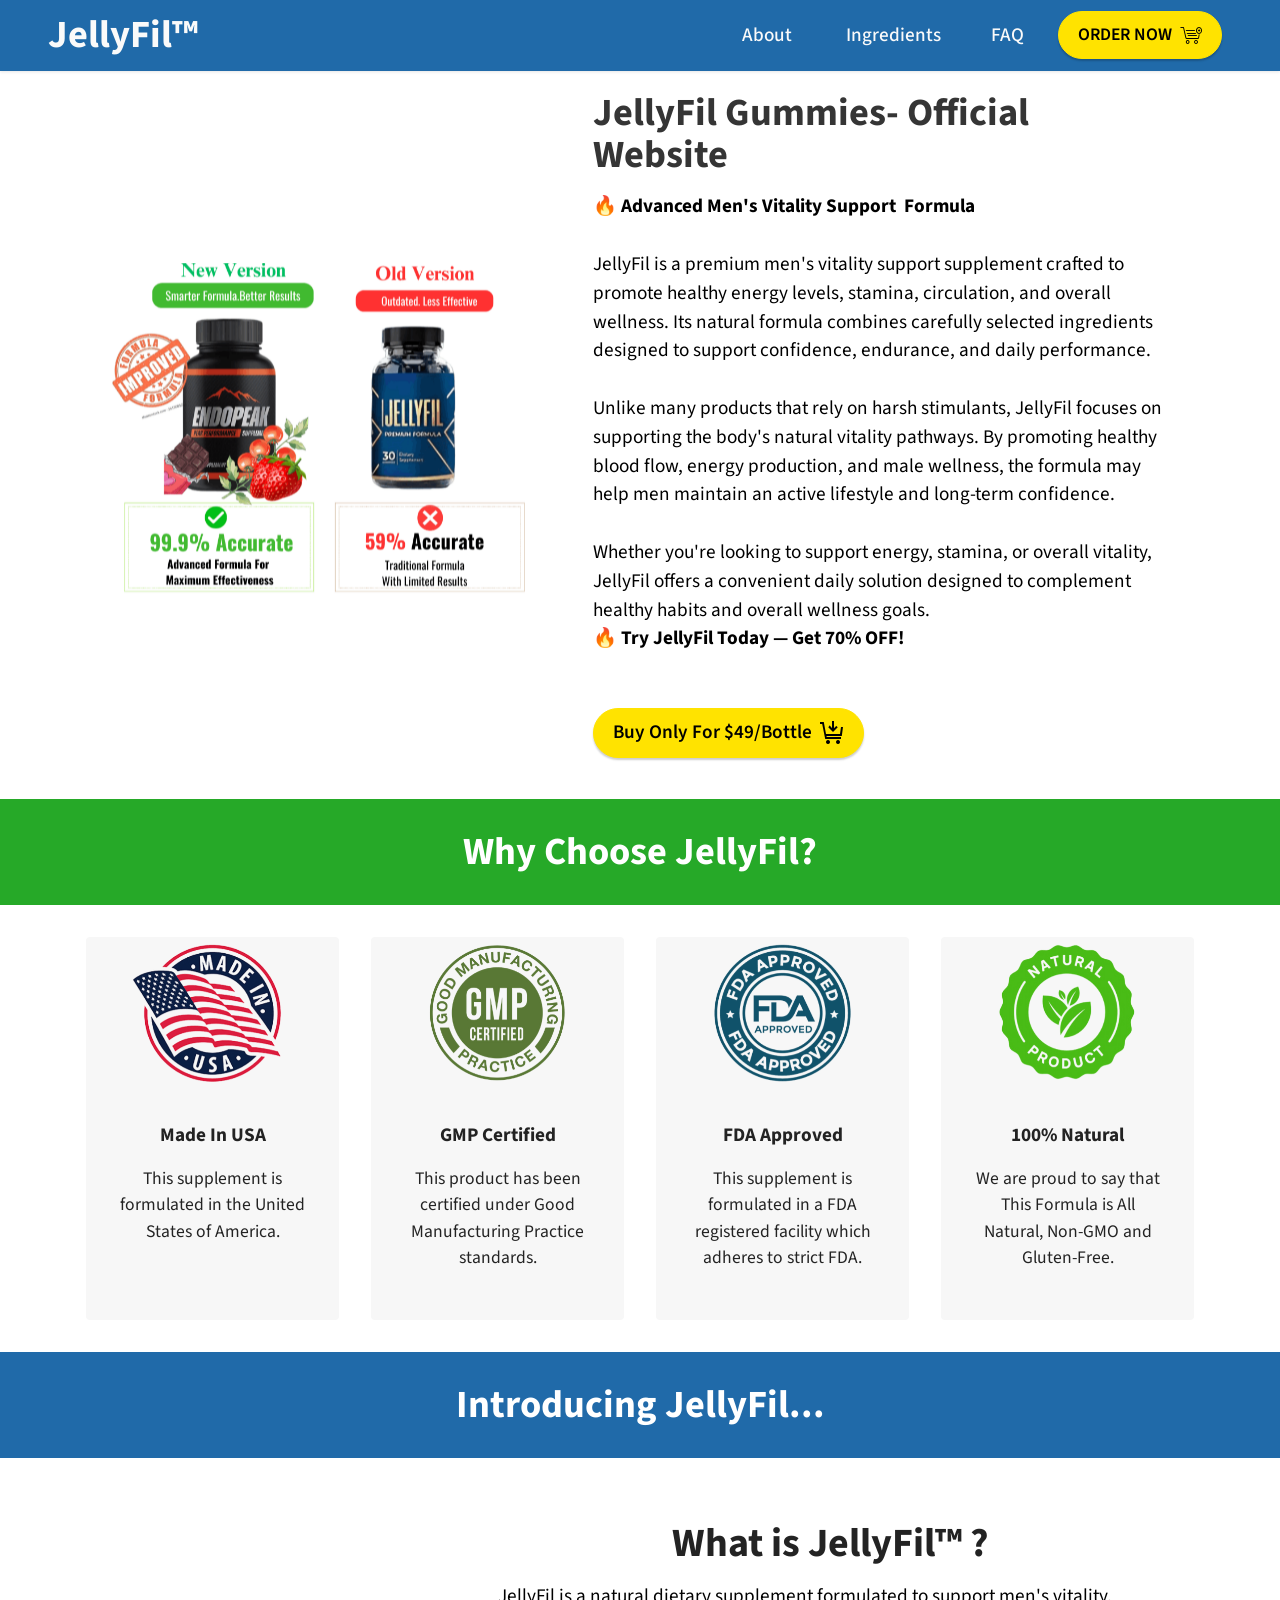
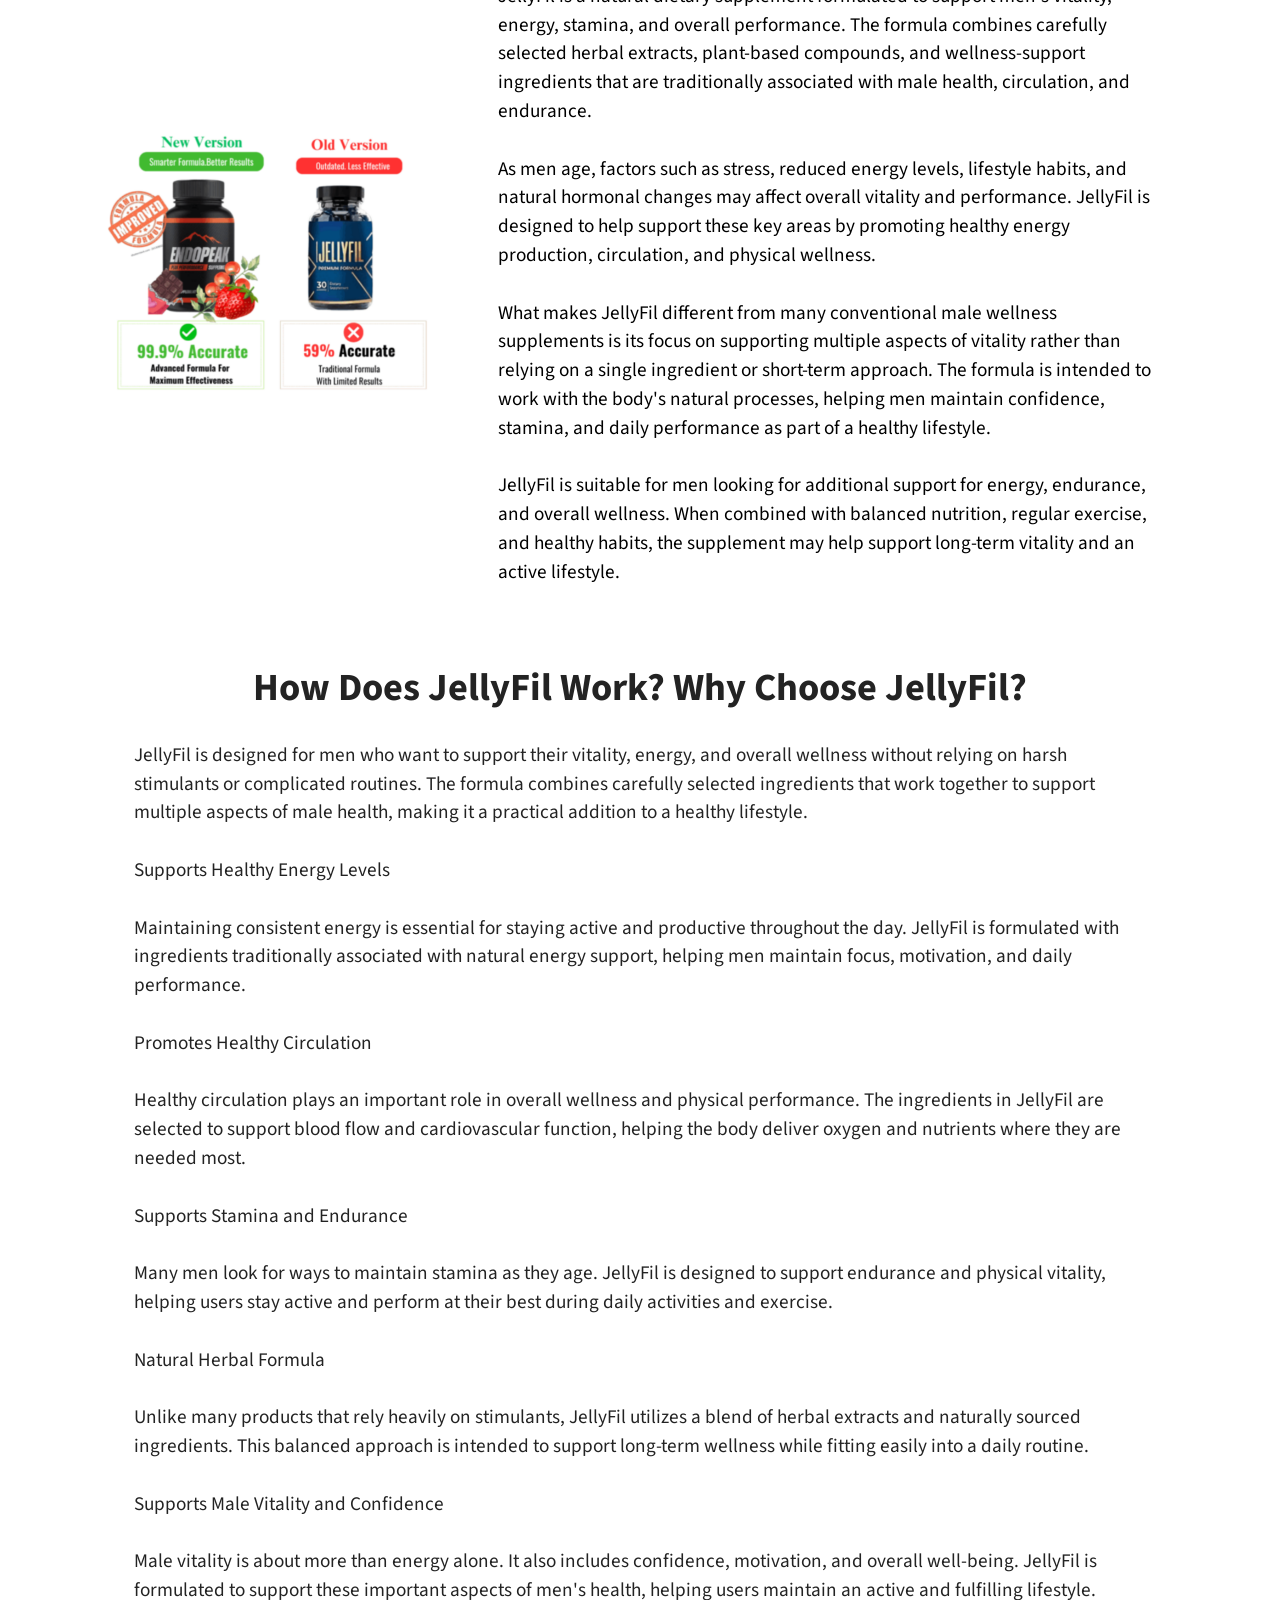
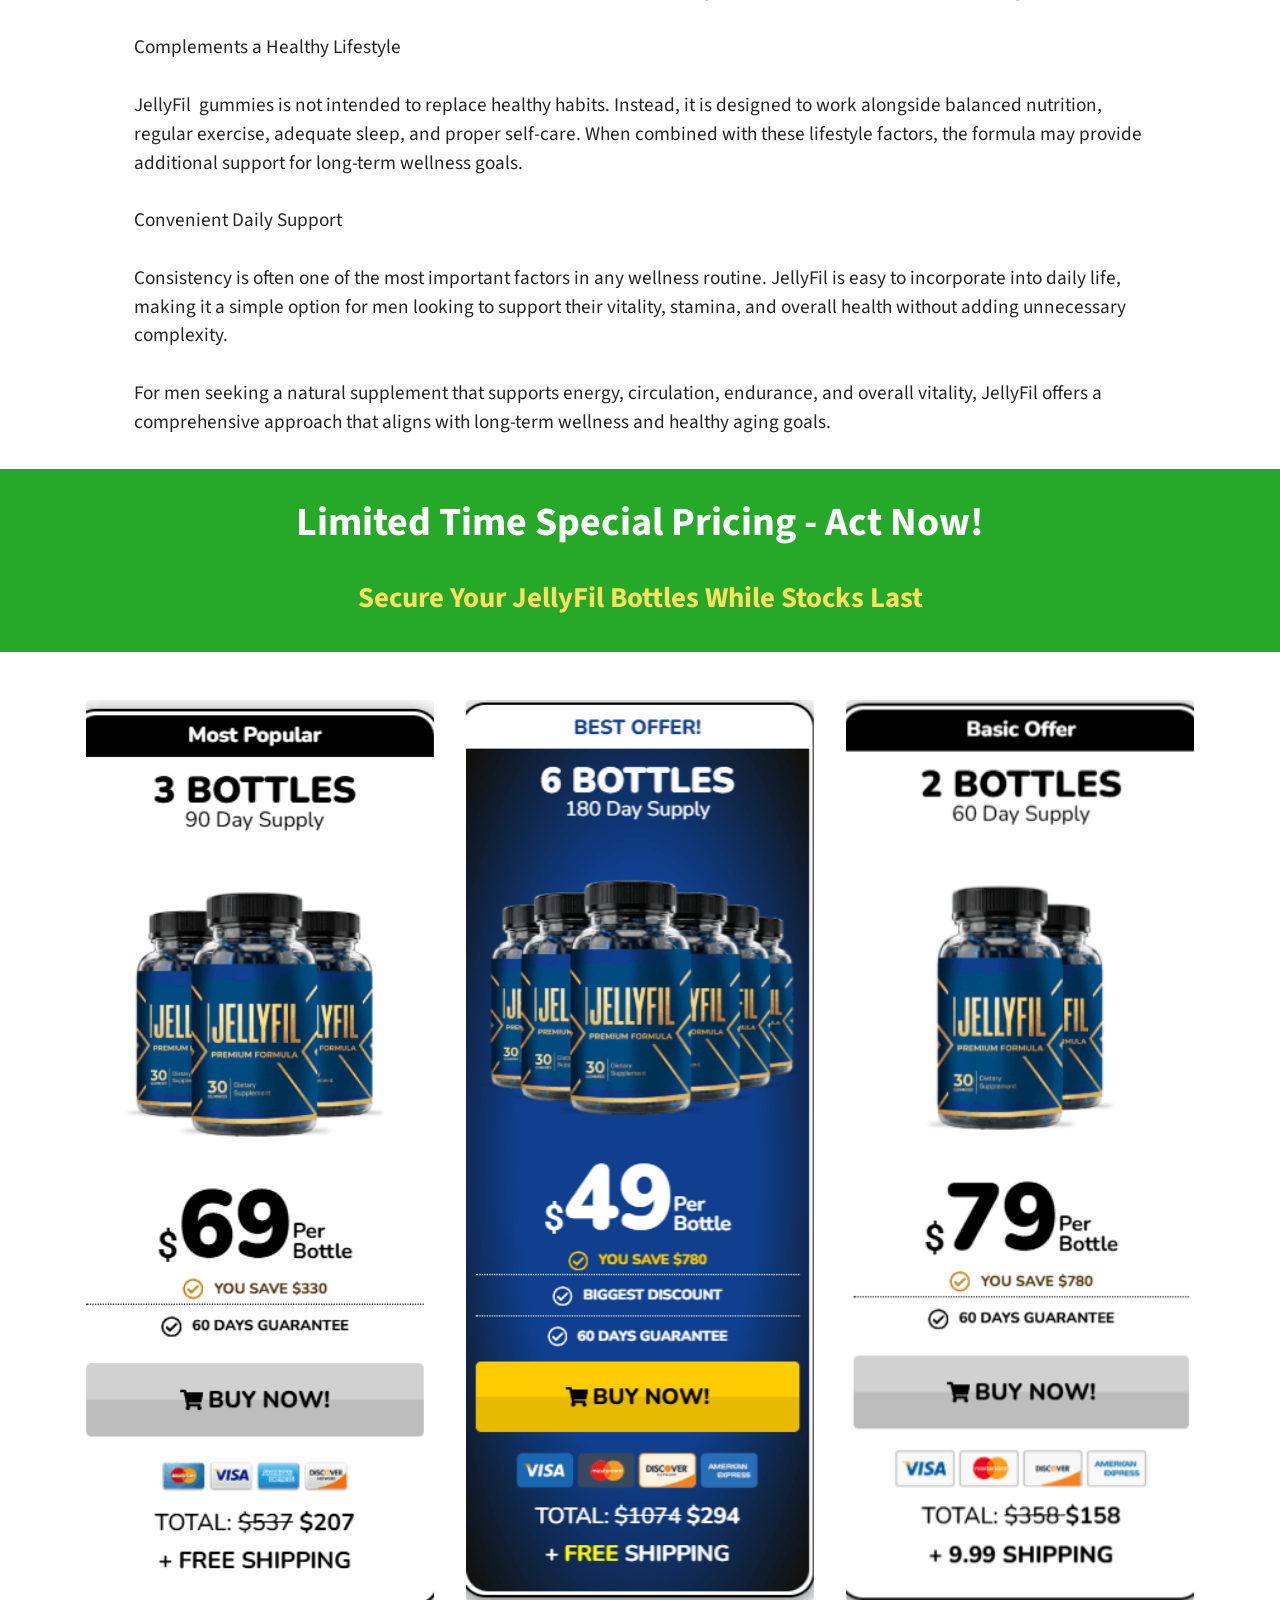
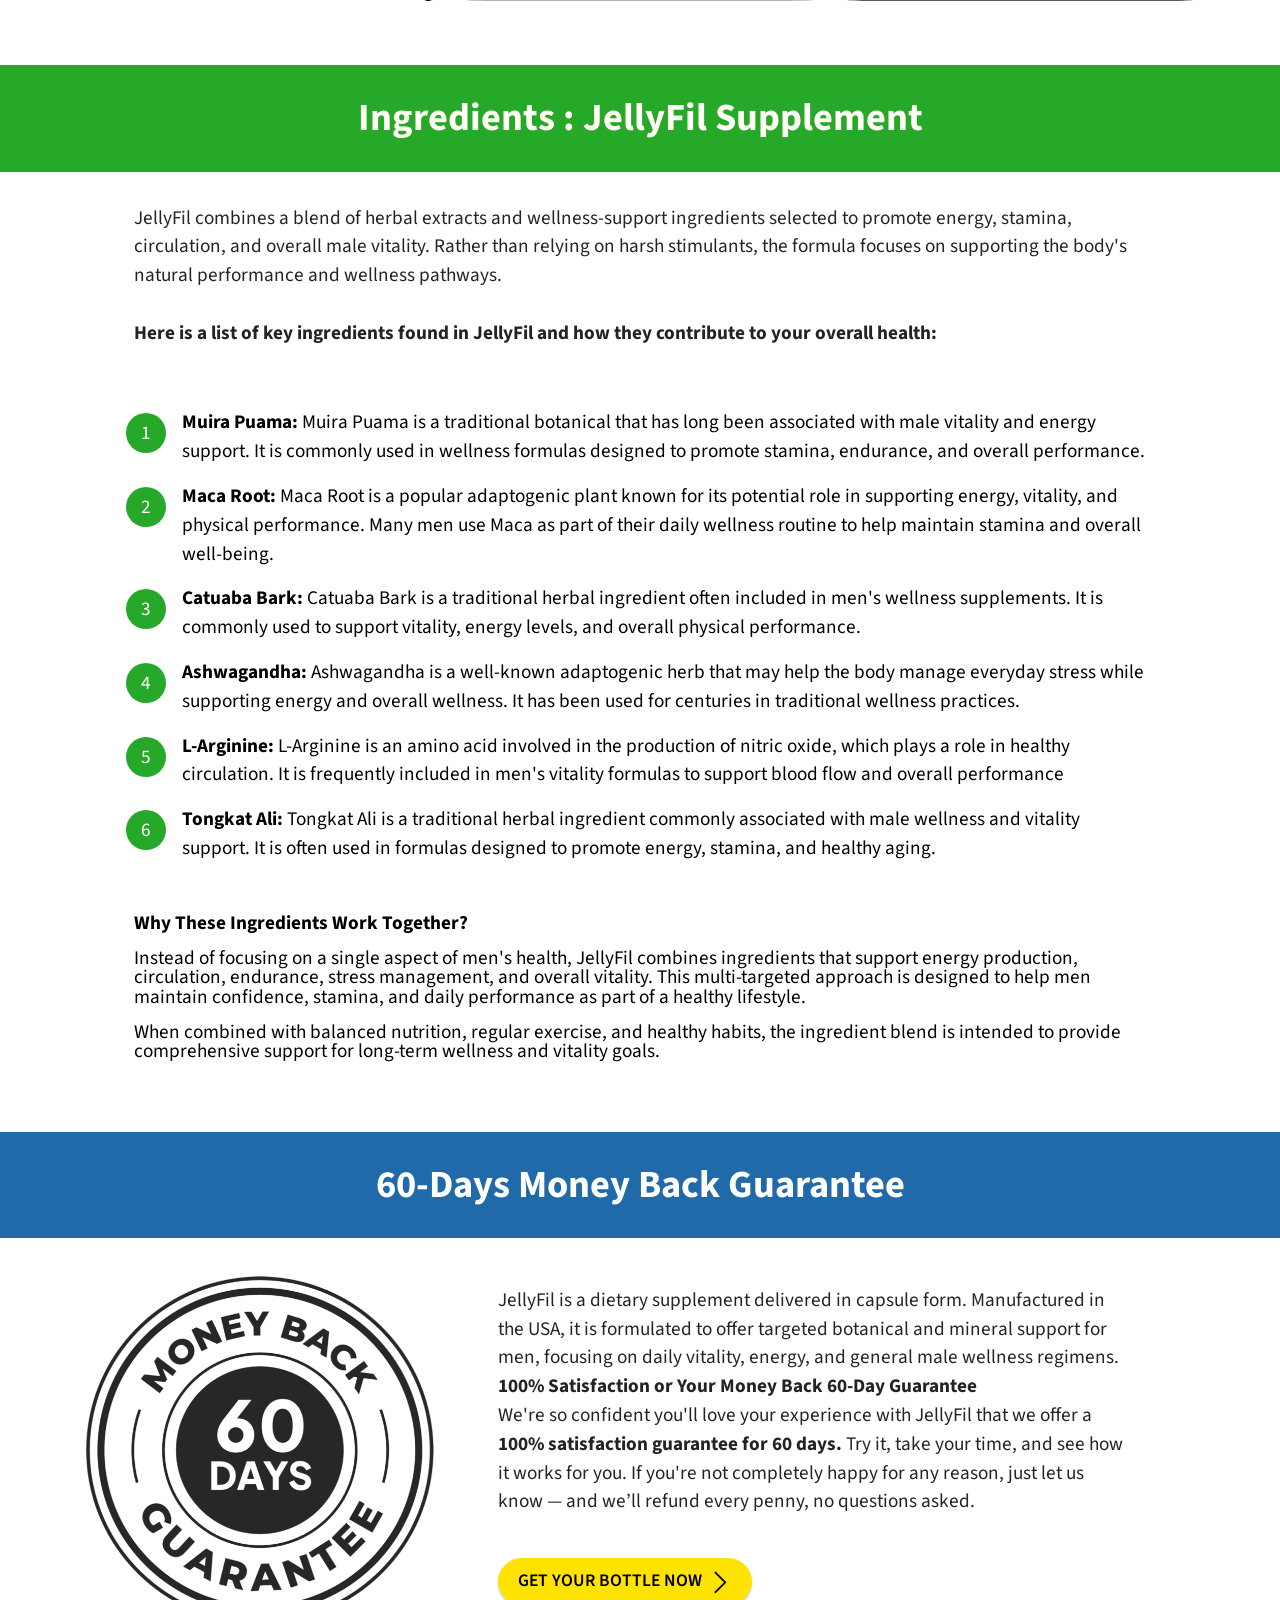
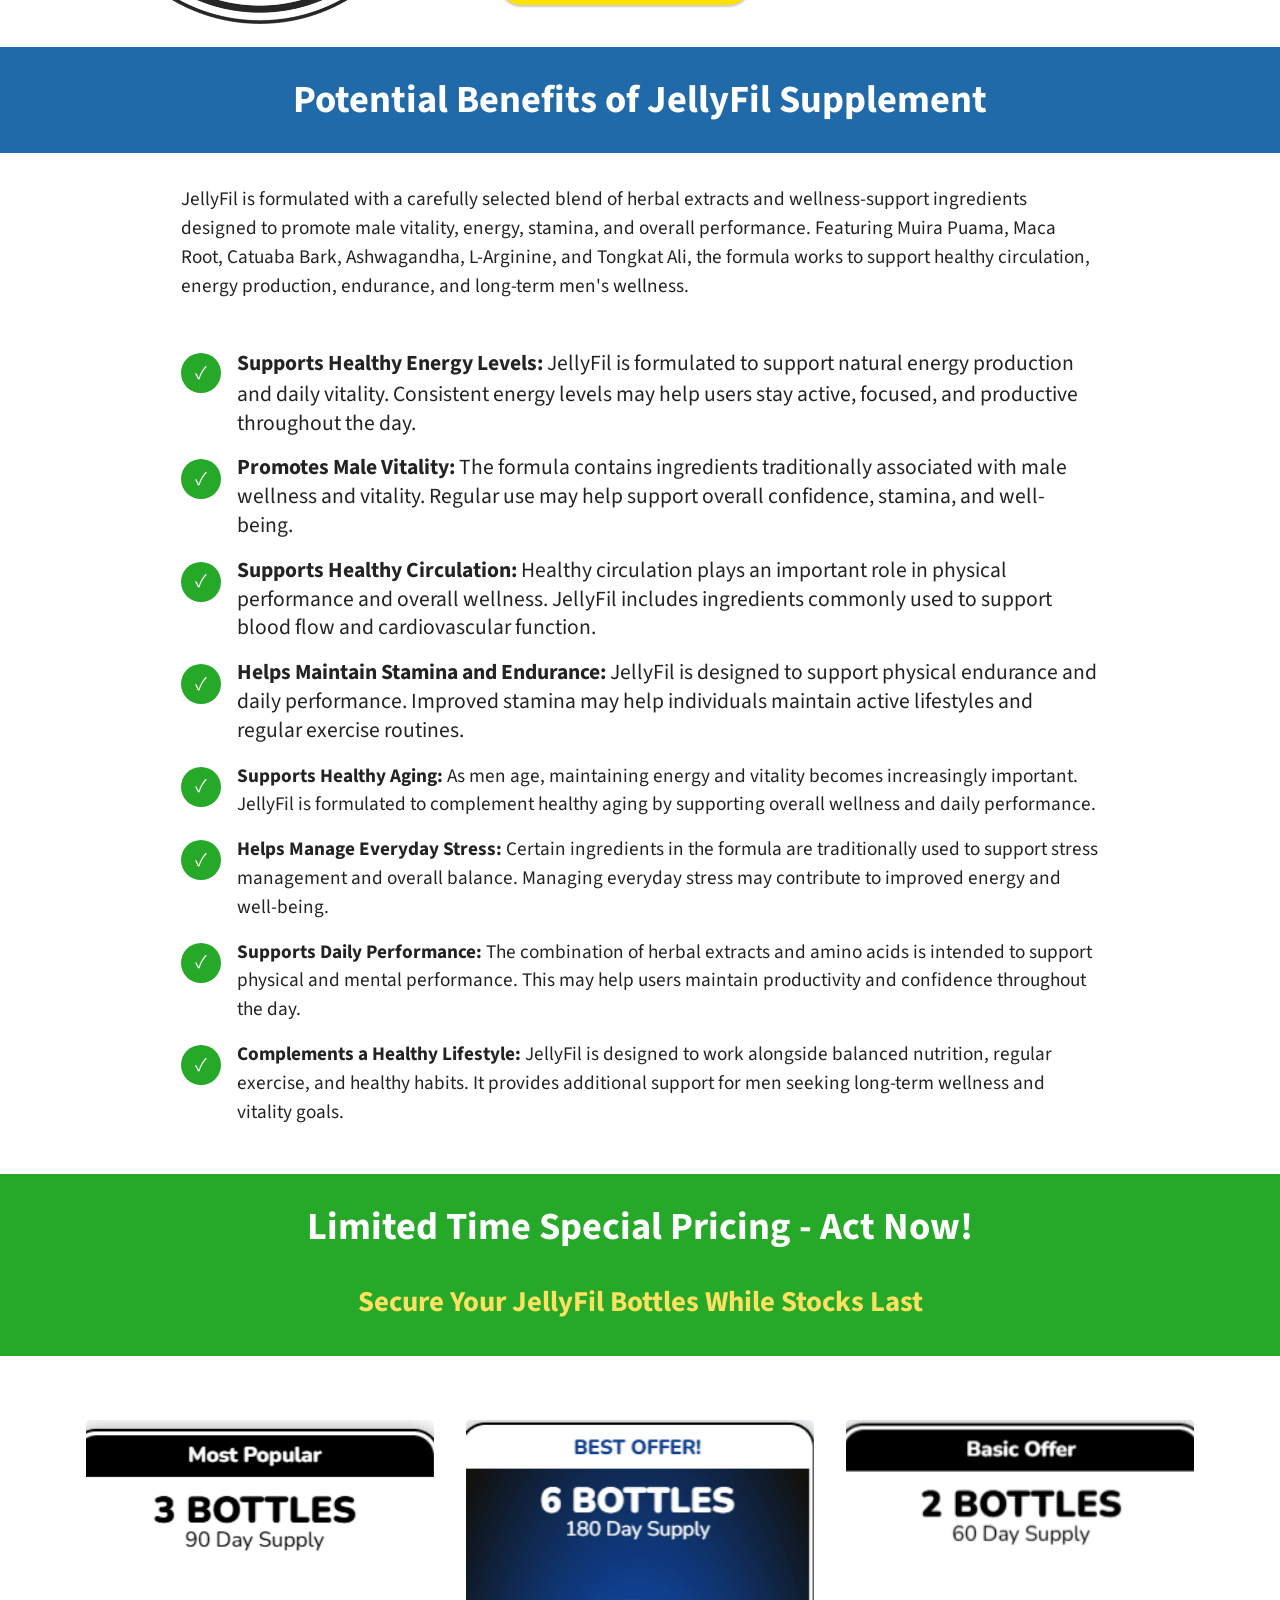
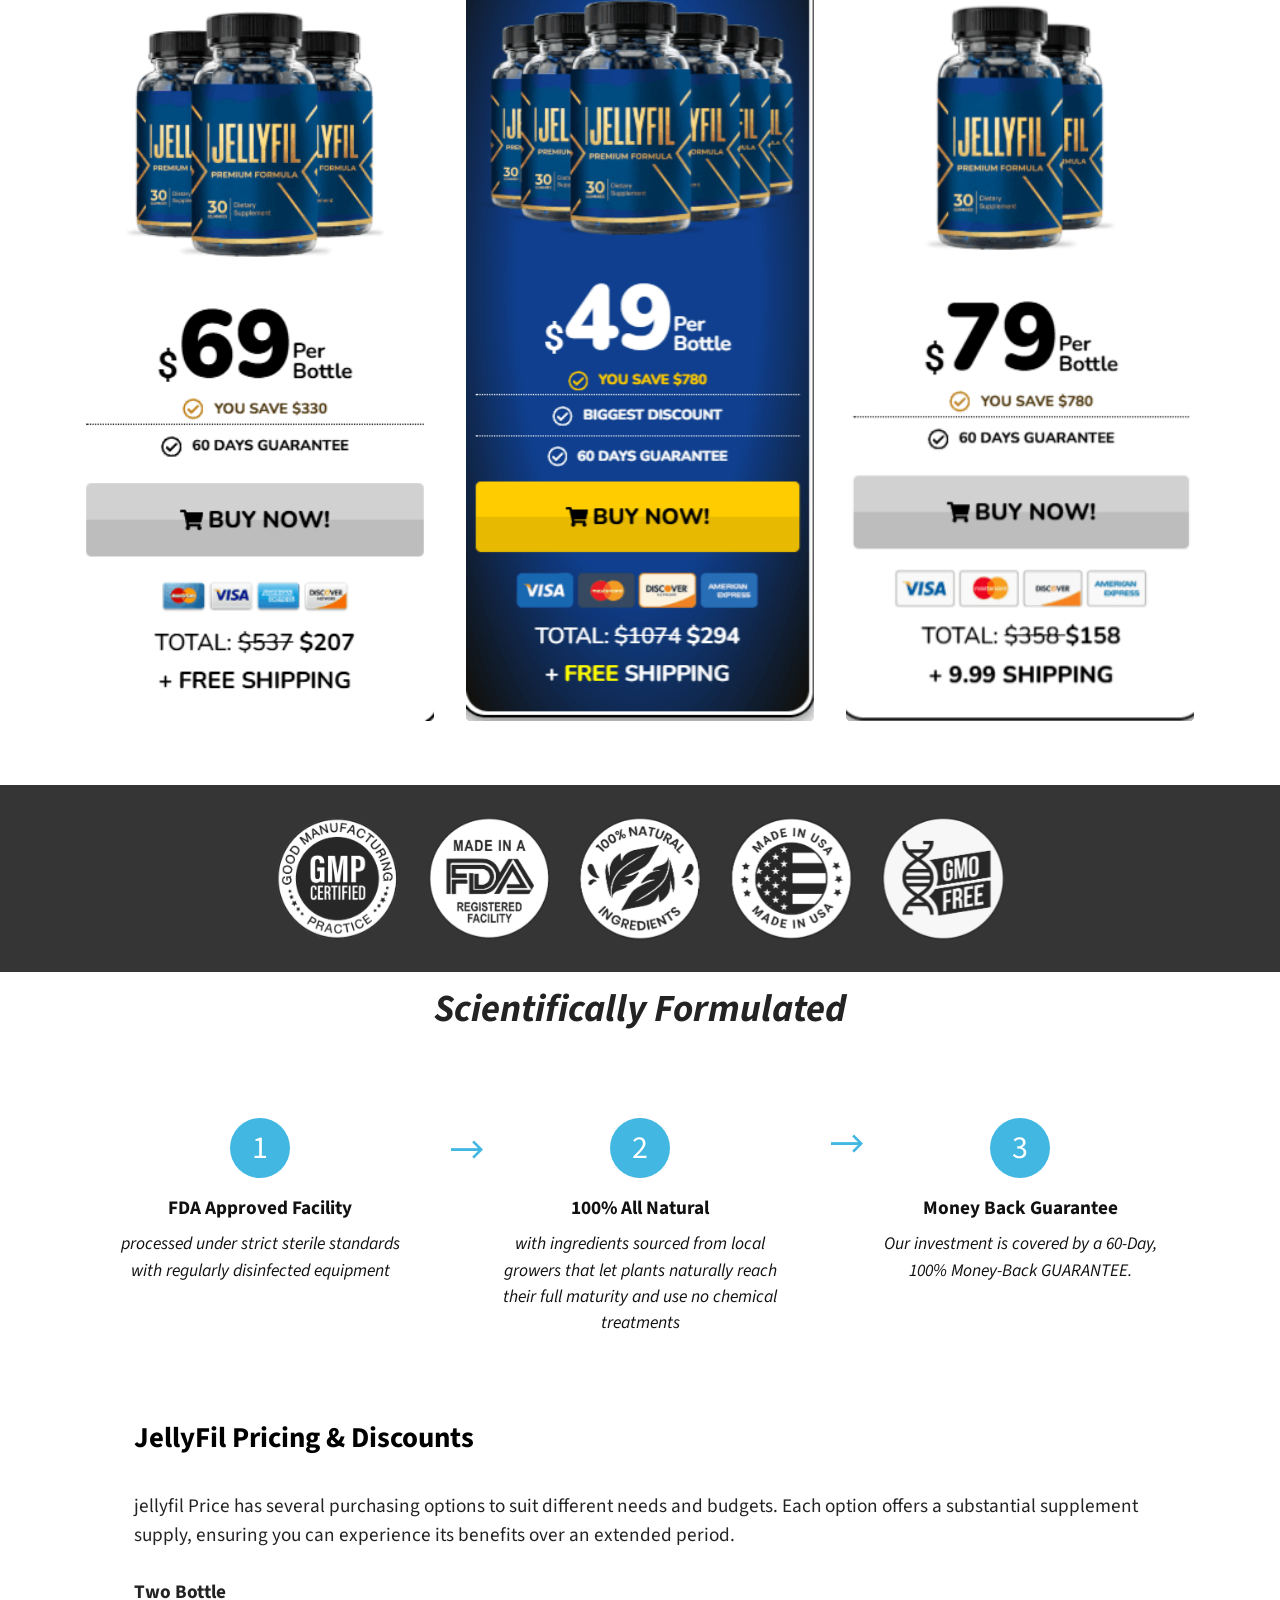
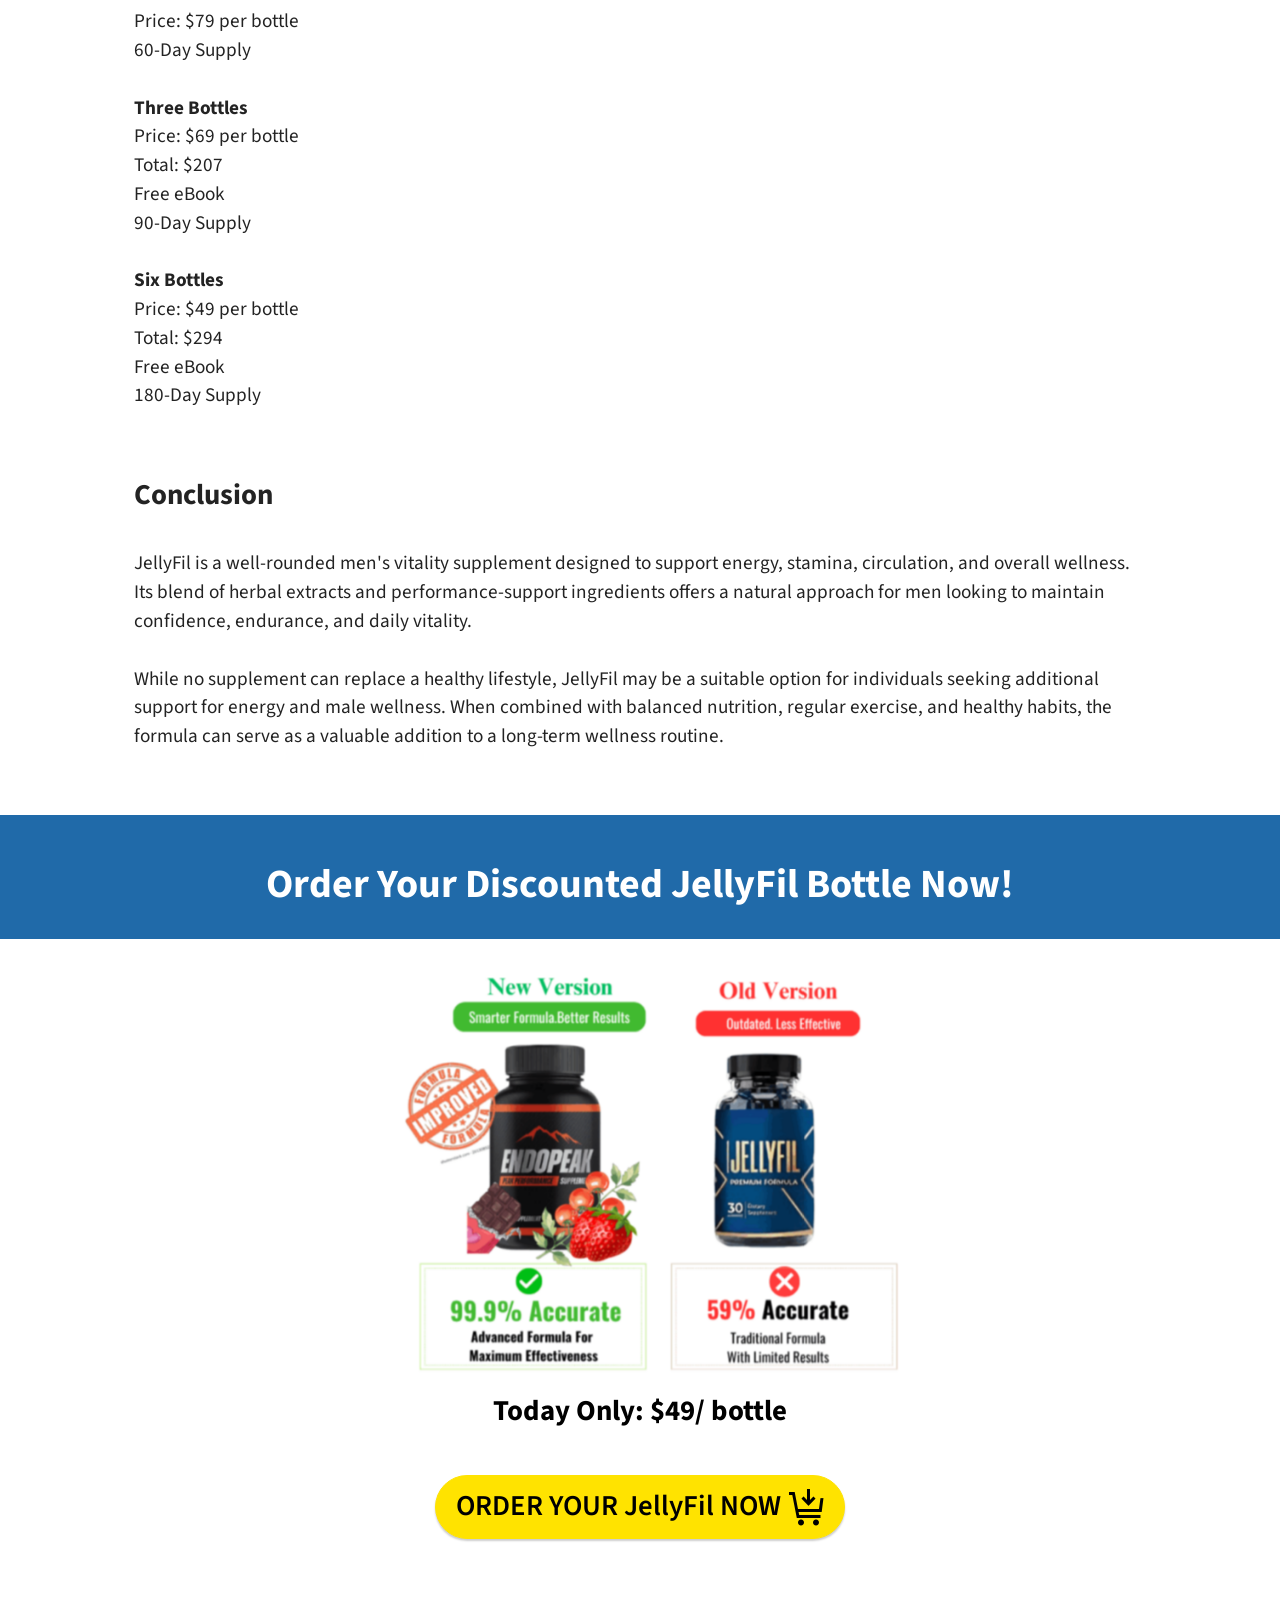
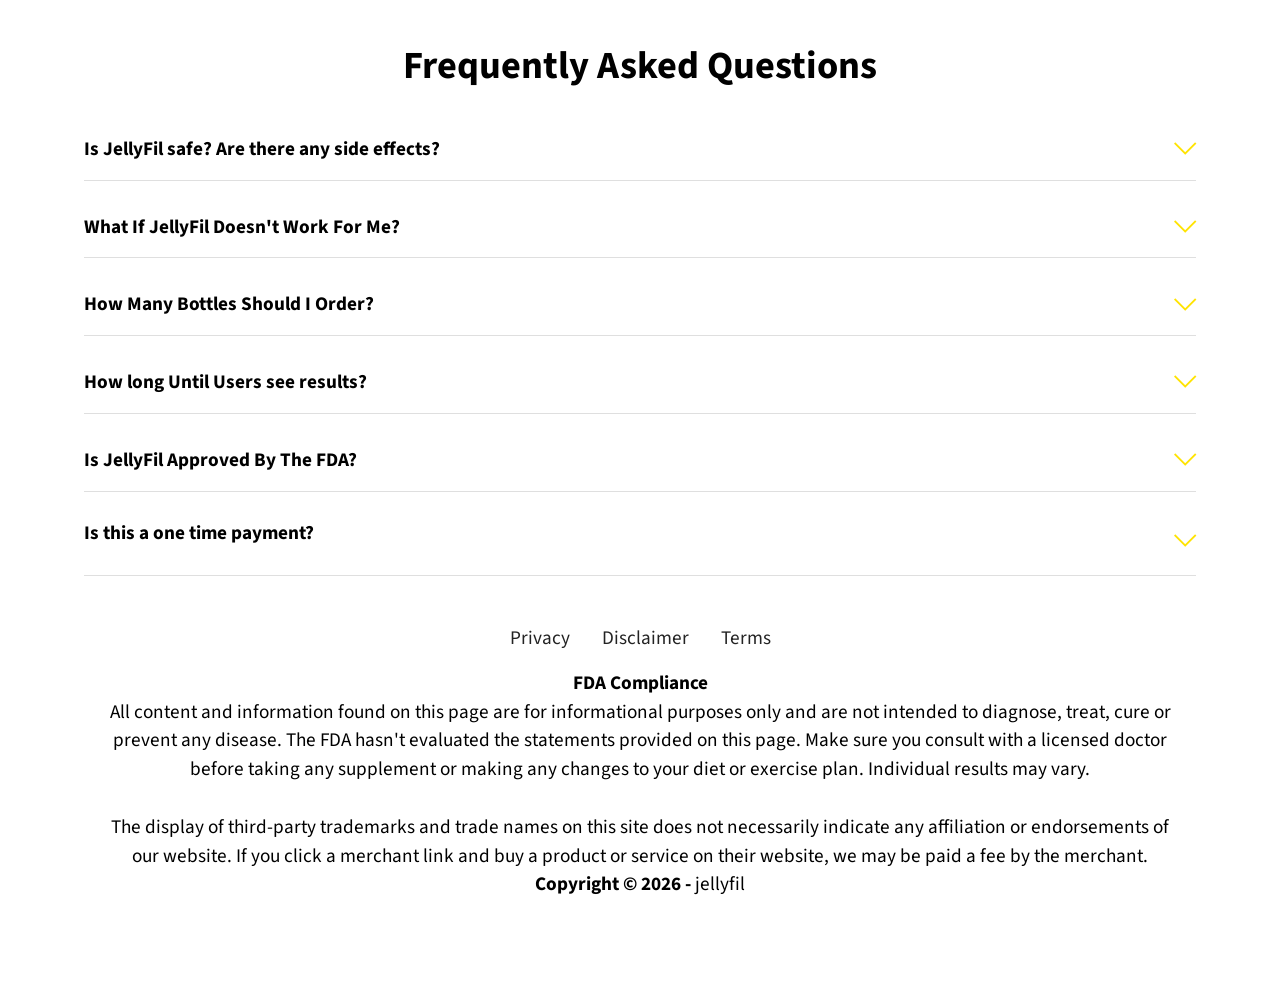
<file: index.html>
<!DOCTYPE html>
<html lang="en" >
<head>
  <!-- Site made with Mobirise Website Builder v6.1.12, https://mobirise.com -->
  <meta charset="UTF-8">
  <meta http-equiv="X-UA-Compatible" content="IE=edge">
  <meta name="generator" content="Mobirise v6.1.12, mobirise.com">
  <meta name="twitter:card" content="summary_large_image"/>
  <meta name="twitter:image:src" content="assets/images/index-meta.png">
  <meta property="og:image" content="assets/images/index-meta.png">
  <meta name="twitter:title" content="JellyFil™ - USA | Official Website">
  <meta name="viewport" content="width=device-width, initial-scale=1, minimum-scale=1">
  <link rel="shortcut icon" href="assets/images/screenshot-2026-06-19-152449-picsart-aiimageenhancer-removebg-preview-128x178.png" type="image/x-icon">
  <meta name="description" content="JellyFil is a premium men's vitality support supplement crafted to promote healthy energy levels, stamina, circulation, and overall wellness. Its natural formula is designed to support confidence, performance, and long-term male vitality as part of a healthy lifestyle.">
  
  <meta http-equiv="Content-Type" content="text/html; charset=UTF-8">

  <meta http-equiv="X-UA-Compatible" content="IE=edge">

  <meta name="keywords" content="JellyFil, JellyFil Review, JellyFil Reviews, JellyFil Ingredients, JellyFil Benefits, JellyFil Supplement, JellyFil Gummies, JellyFil Male Vitality Support, JellyFil Energy Support, JellyFil Stamina Support, JellyFil Circulation Support, JellyFil Men's Wellness, JellyFil Pricing, JellyFil Customer Reviews, Buy JellyFil, JellyFil Official Website">

  <meta name="author" content="JellyFil">


   <html lang="en">

  <meta http-equiv="Content-Type" content="text/html; charset=UTF-8">

  <meta http-equiv="X-UA-Compatible" content="IE=edge">
  
  <title>JellyFil™ - USA | Official Website</title>
  <link rel="stylesheet" href="assets/web/assets/mobirise-icons2/mobirise2.css">
  <link rel="stylesheet" href="assets/web/assets/mobirise-icons/mobirise-icons.css">
  <link rel="stylesheet" href="assets/bootstrap/css/bootstrap.min.css">
  <link rel="stylesheet" href="assets/animatecss/animate.css">
  <link rel="stylesheet" href="assets/dropdown/css/style.css">
  <link rel="stylesheet" href="assets/socicon/css/styles.css">
  <link rel="stylesheet" href="assets/theme/css/style.css">
  <link rel="preload" href="https://fonts.googleapis.com/css?family=Source+Sans+Pro:200,200i,300,300i,400,400i,600,600i,700,700i,900,900i&display=swap" as="style" onload="this.onload=null;this.rel='stylesheet'">
  <noscript><link rel="stylesheet" href="https://fonts.googleapis.com/css?family=Source+Sans+Pro:200,200i,300,300i,400,400i,600,600i,700,700i,900,900i&display=swap"></noscript>
  <link rel="preload" as="style" href="assets/mobirise/css/mbr-additional.css?v=jKeGou"><link rel="stylesheet" href="assets/mobirise/css/mbr-additional.css?v=jKeGou" type="text/css">

  <!-- Open Graph / Facebook -->

<meta property="og:type" content="website" />

<meta property="og:url" content="https://us-jellyfilgummies.com/" />

<meta property="og:title" content="JellyFil™ - USA | Official Website" />

<meta property="og:description" content="JellyFil is a premium men's vitality support supplement crafted to promote healthy energy levels, stamina, circulation, and overall wellness. Its natural formula is designed to support confidence, performance, and long-term male vitality as part of a healthy lifestyle." />



<!-- Twitter -->

<meta property="twitter:description" content="JellyFil is a premium men's vitality support supplement crafted to promote healthy energy levels, stamina, circulation, and overall wellness. Its natural formula is designed to support confidence, performance, and long-term male vitality as part of a healthy lifestyle." />
  
  
  
</head>
<body>
  
  <section data-bs-version="5.1" class="menu menu2 cid-tmA18yABu7" once="menu" id="menu2-s">
    
    <nav class="navbar navbar-dropdown navbar-fixed-top navbar-expand-lg">
        <div class="container-fluid">
            <div class="navbar-brand">
                
                <span class="navbar-caption-wrap"><a class="navbar-caption text-white text-primary display-2" href="/order">JellyFil™<br></a></span>
            </div>
            <button class="navbar-toggler" type="button" data-toggle="collapse" data-bs-toggle="collapse" data-target="#navbarSupportedContent" data-bs-target="#navbarSupportedContent" aria-controls="navbarNavAltMarkup" aria-expanded="false" aria-label="Toggle navigation">
                <div class="hamburger">
                    <span></span>
                    <span></span>
                    <span></span>
                    <span></span>
                </div>
            </button>
            <div class="collapse navbar-collapse" id="navbarSupportedContent">
                <ul class="navbar-nav nav-dropdown" data-app-modern-menu="true"><li class="nav-item"><a class="nav-link link text-white display-7" href="index.html#image1-1t">About&nbsp;</a></li>
                    <li class="nav-item"><a class="nav-link link text-white text-primary display-7" href="index.html#content9-6c">Ingredients</a>
                    </li><li class="nav-item"><a class="nav-link link text-white text-primary display-7" href="index.html#content16-19">FAQ</a></li></ul>
                
                <div class="navbar-buttons mbr-section-btn"><a class="btn btn-primary display-4" href="https://0c977bqhxmqv3nazp0yklzlt0p.hop.clickbank.net/?&ad=og&extclid=jefil"><span class="mbri-cart-add mbr-iconfont mbr-iconfont-btn"></span>ORDER NOW</a></div>
            </div>
        </div>
    </nav>
</section>

<section data-bs-version="5.1" class="header11 cid-tmzZsiiIXk" id="header11-r">

    

    
    

    <div class="container">
        <div class="row justify-content-center">
            <div class="col-12 col-md-5 image-wrapper">
                <img class="w-100" src="assets/images/fitlifetrends205-1024x597.png" alt="JellyFil Supplement">
            </div>
            <div class="col-12 col-md">
                <div class="text-wrapper text-center">
                    <h1 class="mbr-section-title mbr-fonts-style mb-3 display-2"><strong>JellyFil Gummies- Official Website</strong></h1>
                    <p class="mbr-text mbr-fonts-style display-7">🔥<strong> Advanced&nbsp;Men's Vitality Support&nbsp; Formula<br></strong><br>JellyFil is a premium men's vitality support supplement crafted to promote healthy energy levels, stamina, circulation, and overall wellness. Its natural formula combines carefully selected ingredients designed to support confidence, endurance, and daily performance.
<br>
<br>Unlike many products that rely on harsh stimulants, JellyFil focuses on supporting the body's natural vitality pathways. By promoting healthy blood flow, energy production, and male wellness, the formula may help men maintain an active lifestyle and long-term confidence.
<br>
<br>Whether you're looking to support energy, stamina, or overall vitality, JellyFil offers a convenient daily solution designed to complement healthy habits and overall wellness goals.
<br><strong>🔥 Try&nbsp;JellyFil&nbsp;Today — Get 70% OFF!<br></strong>&nbsp;<br></p>
                    <div class="mbr-section-btn mt-3"><a class="btn btn-primary display-7" href="https://0c977bqhxmqv3nazp0yklzlt0p.hop.clickbank.net/?&ad=og&extclid=jefil"><span class="mobi-mbri mobi-mbri-cart-add mbr-iconfont mbr-iconfont-btn"></span> Buy Only For $49/Bottle</a></div>
                </div>
            </div>
        </div>
    </div>
</section>

<section data-bs-version="5.1" class="content4 cid-ttAOq4Ii7G" id="content4-4n">
    

    
    
    <div class="container">
        <div class="row justify-content-center">
            <div class="title col-md-12 col-lg-4">
                
                
                
            </div>
        </div>
    </div>
</section>

<section data-bs-version="5.1" class="content4 cid-tnOg2SSYOC" id="content4-2b">
    

    
    
    <div class="container-fluid">
        <div class="row justify-content-center">
            <div class="title col-md-12 col-lg-12">
                <h3 class="mbr-section-title mbr-fonts-style align-center mb-4 display-2"><strong>Why Choose JellyFil?</strong></h3>
                
                
            </div>
        </div>
    </div>
</section>

<section data-bs-version="5.1" class="gallery3 cid-tnOdgKPWFd" id="gallery3-2a">
    
    
    <div class="container">
        
        <div class="row mt-4">
            <div class="item features-image сol-12 col-md-6 col-lg-3 active">
                <div class="item-wrapper">
                    <div class="item-img">
                        <img src="assets/images/made-in-usa-500x300.png" alt="Made In USA" data-slide-to="0" data-bs-slide-to="0">
                    </div>
                    <div class="item-content">
                        <h5 class="item-title mbr-fonts-style display-7"><strong>Made In USA</strong></h5>
                        
                        <p class="mbr-text mbr-fonts-style mt-3 display-4">This supplement is formulated in the United States of America.<br></p>
                    </div>
                    
                </div>
            </div><div class="item features-image сol-12 col-md-6 col-lg-3">
                <div class="item-wrapper">
                    <div class="item-img">
                        <img src="assets/images/gmp-certified-500x300.png" alt="GMP Certified" data-slide-to="1" data-bs-slide-to="1">
                    </div>
                    <div class="item-content">
                        <h5 class="item-title mbr-fonts-style display-7"><strong>GMP Certified</strong></h5>
                        
                        <p class="mbr-text mbr-fonts-style mt-3 display-4">This product has been certified under Good Manufacturing Practice standards.<br></p>
                    </div>
                    
                </div>
            </div><div class="item features-image сol-12 col-md-6 col-lg-3">
                <div class="item-wrapper">
                    <div class="item-img">
                        <img src="assets/images/fda-500x300.png" alt="FDA Approved" data-slide-to="2" data-bs-slide-to="2">
                    </div>
                    <div class="item-content">
                        <h5 class="item-title mbr-fonts-style display-7"><strong>FDA Approved</strong></h5>
                        
                        <p class="mbr-text mbr-fonts-style mt-3 display-4">This supplement is formulated in a FDA registered facility which adheres to strict FDA.<br></p>
                    </div>
                    
                </div>
            </div><div class="item features-image сol-12 col-md-6 col-lg-3">
                <div class="item-wrapper">
                    <div class="item-img">
                        <img src="assets/images/natural-product-500x300.png" alt="Natural Product" title="" data-slide-to="3" data-bs-slide-to="3">
                    </div>
                    <div class="item-content">
                        <h5 class="item-title mbr-fonts-style display-7"><strong>100% Natural</strong></h5>
                        
                        <p class="mbr-text mbr-fonts-style mt-3 display-4">We are proud to say that This Formula is All Natural, Non-GMO and Gluten-Free.<br></p>
                    </div>
                    
                </div>
            </div>
            
            
            
        </div>
    </div>
</section>

<section data-bs-version="5.1" class="content4 cid-uyVOeL6cnI" id="content4-6v">
    

    
    
    <div class="container">
        <div class="row justify-content-center">
            <div class="title col-md-12 col-lg-10">
                <h3 class="mbr-section-title mbr-fonts-style align-center mb-4 display-2"><strong>Introducing JellyFil...</strong></h3>
                
                
            </div>
        </div>
    </div>
</section>

<section data-bs-version="5.1" class="image1 cid-tmIu46GhV9" id="image1-1t">
    

    
    

    <div class="container">
        <div class="row align-items-center">
            <div class="col-12 col-lg-4">
                <div class="image-wrapper">
                    <a href="https://0c977bqhxmqv3nazp0yklzlt0p.hop.clickbank.net/?&ad=og&extclid=jefil"><img src="assets/images/fitlifetrends205-815x475.png" alt="jellyfil Gummies"></a>
                    
                </div>
            </div>
            <div class="col-12 col-lg">
                <div class="text-wrapper">
                    <h3 class="mbr-section-title mbr-fonts-style mb-3 display-1"><strong>What is JellyFil™ ?</strong></h3>
                    <p class="mbr-text mbr-fonts-style display-7">JellyFil is a natural dietary supplement formulated to support men's vitality, energy, stamina, and overall performance. The formula combines carefully selected herbal extracts, plant-based compounds, and wellness-support ingredients that are traditionally associated with male health, circulation, and endurance.<br><br>As men age, factors such as stress, reduced energy levels, lifestyle habits, and natural hormonal changes may affect overall vitality and performance. JellyFil is designed to help support these key areas by promoting healthy energy production, circulation, and physical wellness.<br><br>What makes JellyFil different from many conventional male wellness supplements is its focus on supporting multiple aspects of vitality rather than relying on a single ingredient or short-term approach. The formula is intended to work with the body's natural processes, helping men maintain confidence, stamina, and daily performance as part of a healthy lifestyle.<br><br>JellyFil is suitable for men looking for additional support for energy, endurance, and overall wellness. When combined with balanced nutrition, regular exercise, and healthy habits, the supplement may help support long-term vitality and an active lifestyle.<br></p>
                </div>
            </div>
        </div>
    </div>
</section>

<section data-bs-version="5.1" class="content5 cid-tnOuGhRGpc" id="content5-2k">
    
    <div class="container">
        <div class="row justify-content-center">
            <div class="col-md-12 col-lg-11">
                <h3 class="mbr-section-title mbr-fonts-style mb-4 display-2"><div><strong>How Does JellyFil Work? Why Choose JellyFil?</strong></div></h3>
                
                <p class="mbr-text mbr-fonts-style display-7">JellyFil is designed for men who want to support their vitality, energy, and overall wellness without relying on harsh stimulants or complicated routines. The formula combines carefully selected ingredients that work together to support multiple aspects of male health, making it a practical addition to a healthy lifestyle.<br><br>Supports Healthy Energy Levels<br><br>Maintaining consistent energy is essential for staying active and productive throughout the day. JellyFil is formulated with ingredients traditionally associated with natural energy support, helping men maintain focus, motivation, and daily performance.<br><br>Promotes Healthy Circulation<br><br>Healthy circulation plays an important role in overall wellness and physical performance. The ingredients in JellyFil are selected to support blood flow and cardiovascular function, helping the body deliver oxygen and nutrients where they are needed most.<br><br>Supports Stamina and Endurance<br><br>Many men look for ways to maintain stamina as they age. JellyFil is designed to support endurance and physical vitality, helping users stay active and perform at their best during daily activities and exercise.<br><br>Natural Herbal Formula<br><br>Unlike many products that rely heavily on stimulants, JellyFil utilizes a blend of herbal extracts and naturally sourced ingredients. This balanced approach is intended to support long-term wellness while fitting easily into a daily routine.<br><br>Supports Male Vitality and Confidence<br><br>Male vitality is about more than energy alone. It also includes confidence, motivation, and overall well-being. JellyFil is formulated to support these important aspects of men's health, helping users maintain an active and fulfilling lifestyle.<br><br>Complements a Healthy Lifestyle<br><br>JellyFil&nbsp; gummies is not intended to replace healthy habits. Instead, it is designed to work alongside balanced nutrition, regular exercise, adequate sleep, and proper self-care. When combined with these lifestyle factors, the formula may provide additional support for long-term wellness goals.<br><br>Convenient Daily Support<br><br>Consistency is often one of the most important factors in any wellness routine. JellyFil is easy to incorporate into daily life, making it a simple option for men looking to support their vitality, stamina, and overall health without adding unnecessary complexity.<br><br>For men seeking a natural supplement that supports energy, circulation, endurance, and overall vitality, JellyFil offers a comprehensive approach that aligns with long-term wellness and healthy aging goals.<br></p>
            </div>
        </div>
    </div>
</section>

<section data-bs-version="5.1" class="content4 cid-tmIwfc7iXI" id="content4-1u">
    

    
    
    <div class="container">
        <div class="row justify-content-center">
            <div class="title col-md-12 col-lg-12">
                <h3 class="mbr-section-title mbr-fonts-style align-center mb-4 display-1"><div><strong>Limited Time Special Pricing - Act Now!</strong></div></h3>
                <h4 class="mbr-section-subtitle align-center mbr-fonts-style mb-4 display-5"><strong>Secure Your JellyFil Bottles While Stocks Last</strong></h4>
                
            </div>
        </div>
    </div>
</section>

<section data-bs-version="5.1" class="content2 cid-vmx66VdD2O" id="content2-7g">
    
    
    <div class="container">
        
        <div class="row mt-4">
            <div class="item features-image сol-12 col-md-6 col-lg-4">
                <div class="item-wrapper">
                    <div class="item-img">
                        <a href="https://0c977bqhxmqv3nazp0yklzlt0p.hop.clickbank.net/?&ad=og&extclid=jefil"><img src="assets/images/screenshot202026-06-1920195822-282x712.png" alt="jellyfi men suppliment 3 Bottle Pack" title=""></a>
                    </div>
                    
                    
                </div>
            </div>
            <div class="item features-image сol-12 col-md-6 col-lg-4">
                <div class="item-wrapper">
                    <div class="item-img">
                        <a href="https://0c977bqhxmqv3nazp0yklzlt0p.hop.clickbank.net/?&ad=og&extclid=jefil"><img src="assets/images/screenshot202026-06-1920195812-286x741.png" alt="jellyfil gummies 6 Bottle Pack" title=""></a>
                    </div>
                    
                    
                </div>
            </div>
            <div class="item features-image сol-12 col-md-6 col-lg-4">
                <div class="item-wrapper">
                    <div class="item-img">
                        <a href="https://0c977bqhxmqv3nazp0yklzlt0p.hop.clickbank.net/?&ad=og&extclid=jefil"><img src="assets/images/screenshot202026-06-1920195944-300x715.png" alt="Jellyfil 2 Bottle Pack" title=""></a>
                    </div>
                    
                    
                </div>
            </div>

        </div>
    </div>
</section>

<section data-bs-version="5.1" class="content4 cid-vixrSclEuD" id="content4-79">
    

    
    
    <div class="container">
        <div class="row justify-content-center">
            <div class="title col-md-12 col-lg-10">
                <h3 class="mbr-section-title mbr-fonts-style align-center mb-4 display-2"><strong>Ingredients : JellyFil Supplement</strong></h3>
                
                
            </div>
        </div>
    </div>
</section>

<section data-bs-version="5.1" class="content5 cid-vixsZU9E52" id="content5-7a">
    
    <div class="container">
        <div class="row justify-content-center">
            <div class="col-md-12 col-lg-11">
                
                
                <p class="mbr-text mbr-fonts-style display-7">JellyFil combines a blend of herbal extracts and wellness-support ingredients selected to promote energy, stamina, circulation, and overall male vitality. Rather than relying on harsh stimulants, the formula focuses on supporting the body's natural performance and wellness pathways.<br><br><strong>Here is a list of key ingredients found in&nbsp;JellyFil&nbsp;and how they contribute to your overall health: 
<br></strong>
<br></p>
            </div>
        </div>
    </div>
</section>

<section data-bs-version="5.1" class="content9 cid-tBZlr2ESDv" id="content9-6c">
    

    <div class="container">
        <div class="row justify-content-center">
            <div class="counter-container col-md-12 col-lg-11">
                
                <div class="mbr-text mbr-fonts-style display-7">
                    <ol>
                        <li><strong>Muira Puama: </strong>Muira Puama is a traditional botanical that has long been associated with male vitality and energy support. It is commonly used in wellness formulas designed to promote stamina, endurance, and overall performance.</li><li><strong>Maca Root: </strong>Maca Root is a popular adaptogenic plant known for its potential role in supporting energy, vitality, and physical performance. Many men use Maca as part of their daily wellness routine to help maintain stamina and overall well-being.</li><li><strong>Catuaba Bark:</strong>&nbsp;Catuaba Bark is a traditional herbal ingredient often included in men's wellness supplements. It is commonly used to support vitality, energy levels, and overall physical performance.</li><li><strong>Ashwagandha:</strong>&nbsp;Ashwagandha is a well-known adaptogenic herb that may help the body manage everyday stress while supporting energy and overall wellness. It has been used for centuries in traditional wellness practices.</li><li><strong>L-Arginine:</strong>&nbsp;L-Arginine is an amino acid involved in the production of nitric oxide, which plays a role in healthy circulation. It is frequently included in men's vitality formulas to support blood flow and overall performance</li><li><strong>Tongkat Ali:</strong>&nbsp;Tongkat Ali is a traditional herbal ingredient commonly associated with male wellness and vitality support. It is often used in formulas designed to promote energy, stamina, and healthy aging.</li></ol><p><strong><br></strong></p><p><strong>Why These Ingredients Work Together?</strong></p><p>Instead of focusing on a single aspect of men's health, JellyFil combines ingredients that support energy production, circulation, endurance, stress management, and overall vitality. This multi-targeted approach is designed to help men maintain confidence, stamina, and daily performance as part of a healthy lifestyle.</p><p><span style="font-size: 1.2rem;">When combined with balanced nutrition, regular exercise, and healthy habits, the ingredient blend is intended to provide comprehensive support for long-term wellness and vitality goals.</span></p><p><span style="font-size: 1.2rem;"><br></span><br></p><ol><li><strong>
</strong></li><li><strong>
</strong></li><li><strong>
</strong></li><li><strong>
</strong></li><li><strong>
</strong></li><li><strong>
</strong></li><li><strong>
</strong></li><li><strong>
</strong></li><li><strong>
</strong></li><li><strong>
</strong></li><li><strong>
</strong></li><li><strong>
</strong></li><li><strong>
</strong></li></ol><ol>
                    </ol>
                </div>
            </div>
        </div>
    </div>
</section>

<section data-bs-version="5.1" class="content4 cid-vixykXWLWN" id="content4-7b">
    

    
    
    <div class="container">
        <div class="row justify-content-center">
            <div class="title col-md-12 col-lg-10">
                <h3 class="mbr-section-title mbr-fonts-style align-center mb-4 display-2"><strong>60-Days Money Back Guarantee</strong></h3>
                
                
            </div>
        </div>
    </div>
</section>

<section data-bs-version="5.1" class="features7 cid-v7ls8mOong" id="features7-76">
    <!---->
    

    
    
    <div class="container">
        <div class="card-wrapper">
            <div class="row align-items-center">
                <div class="col-12 col-lg-4">
                    <div class="image-wrapper">
                        <img src="assets/images/60-days-money-back-685x685.png" alt="Money Back Guarantee">
                    </div>
                </div>
                <div class="col-12 col-lg">
                    <div class="text-box">
                        
                        <p class="mbr-text mbr-fonts-style display-7">JellyFil is a dietary supplement delivered in capsule form. Manufactured in the USA, it is formulated to offer targeted botanical and mineral support for men, focusing on daily vitality, energy, and general male wellness regimens.
<br><strong>100% Satisfaction or Your Money Back 60-Day Guarantee
</strong><br>We're so confident you'll love your experience with JellyFil that we offer a <strong>100% satisfaction guarantee for 60 days.</strong> Try it, take your time, and see how it works for you. If you're not completely happy for any reason, just let us know — and we’ll refund every penny, no questions asked.</p>
                        
                        <div class="mbr-section-btn pt-3"><a href="https://0c977bqhxmqv3nazp0yklzlt0p.hop.clickbank.net/?&ad=og&extclid=jefil" class="btn btn-primary display-4"><span class="mobi-mbri mobi-mbri-arrow-next mbr-iconfont mbr-iconfont-btn"></span>GET YOUR BOTTLE NOW</a></div>
                    </div>
                </div>
            </div>
        </div>
    </div>
</section>

<section data-bs-version="5.1" class="content4 cid-vixzAnh8B6" id="content4-7c">
    

    
    
    <div class="container">
        <div class="row justify-content-center">
            <div class="title col-md-12 col-lg-10">
                <h3 class="mbr-section-title mbr-fonts-style align-center mb-4 display-2"><strong>Potential Benefits of JellyFil Supplement</strong></h3>
                
                
            </div>
        </div>
    </div>
</section>

<section data-bs-version="5.1" class="content5 cid-vixzSzA3Qo" id="content5-7d">
    
    <div class="container">
        <div class="row justify-content-center">
            <div class="col-md-12 col-lg-10">
                
                
                <p class="mbr-text mbr-fonts-style display-7">JellyFil is formulated with a carefully selected blend of herbal extracts and wellness-support ingredients designed to promote male vitality, energy, stamina, and overall performance. Featuring Muira Puama, Maca Root, Catuaba Bark, Ashwagandha, L-Arginine, and Tongkat Ali, the formula works to support healthy circulation, energy production, endurance, and long-term men's wellness.&nbsp;<br></p>
            </div>
        </div>
    </div>
</section>

<section data-bs-version="5.1" class="content8 cid-vixAten3ic" id="content8-7e">
    
    <div class="container">
        <div class="row justify-content-center">
            <div class="counter-container col-md-12 col-lg-10">
                
                <div class="mbr-text mbr-fonts-style display-7">
                    <ul>
                        <li><strong style="font-size: calc(1.07rem + 0.13 * ((100vw - 20rem) / 28));">Supports Healthy Energy Levels: </strong><span style="font-size: calc(1.07rem + 0.13 * ((100vw - 20rem) / 28));">JellyFil is formulated to support natural energy production and daily vitality. Consistent energy levels may help users stay active, focused, and productive throughout the day.</span></li><li><span style="font-size: calc(1.07rem + 0.13 * ((100vw - 20rem) / 28));"><strong>Promotes Male Vitality:</strong>&nbsp;The formula contains ingredients traditionally associated with male wellness and vitality. Regular use may help support overall confidence, stamina, and well-being.</span></li><li><span style="font-size: calc(1.07rem + 0.13 * ((100vw - 20rem) / 28));"><strong>Supports Healthy Circulation:</strong>&nbsp;Healthy circulation plays an important role in physical performance and overall wellness. JellyFil includes ingredients commonly used to support blood flow and cardiovascular function.</span></li><li><span style="font-size: calc(1.07rem + 0.13 * ((100vw - 20rem) / 28));"><strong>Helps Maintain Stamina and Endurance:</strong>&nbsp;JellyFil is designed to support physical endurance and daily performance. Improved stamina may help individuals maintain active lifestyles and regular exercise routines.</span></li><li><strong>Supports Healthy Aging:</strong>&nbsp;As men age, maintaining energy and vitality becomes increasingly important. JellyFil is formulated to complement healthy aging by supporting overall wellness and daily performance.</li><li><strong>Helps Manage Everyday Stress:</strong>&nbsp;Certain ingredients in the formula are traditionally used to support stress management and overall balance. Managing everyday stress may contribute to improved energy and well-being.</li><li><strong>Supports Daily Performance:</strong>&nbsp;The combination of herbal extracts and amino acids is intended to support physical and mental performance. This may help users maintain productivity and confidence throughout the day.</li><li><strong>Complements a Healthy Lifestyle:</strong>&nbsp;JellyFil is designed to work alongside balanced nutrition, regular exercise, and healthy habits. It provides additional support for men seeking long-term wellness and vitality goals.</li>
                    </ul>
                </div>
            </div>
        </div>
    </div>
</section>

<section data-bs-version="5.1" class="content4 cid-tBu3dBvZQn" id="content4-61">
    

    
    
    <div class="container">
        <div class="row justify-content-center">
            <div class="title col-md-12 col-lg-12">
                <h3 class="mbr-section-title mbr-fonts-style align-center mb-4 display-2"><div><strong>Limited Time Special Pricing - Act Now!</strong></div><div><strong>
</strong></div></h3>
                <h4 class="mbr-section-subtitle align-center mbr-fonts-style mb-4 display-5"><strong>Secure Your JellyFil Bottles While Stocks Last</strong></h4>
                
            </div>
        </div>
    </div>
</section>

<section data-bs-version="5.1" class="content2 cid-vmx91jTddd" id="content2-7h">
    
    
    <div class="container">
        
        <div class="row mt-4">
            <div class="item features-image сol-12 col-md-6 col-lg-4">
                <div class="item-wrapper">
                    <div class="item-img">
                        <a href="https://0c977bqhxmqv3nazp0yklzlt0p.hop.clickbank.net/?&ad=og&extclid=jefil"><img src="assets/images/screenshot202026-06-1920195822-282x712.png" alt="Jellyfil 3 Bottle" title=""></a>
                    </div>
                    
                    
                </div>
            </div>
            <div class="item features-image сol-12 col-md-6 col-lg-4">
                <div class="item-wrapper">
                    <div class="item-img">
                        <a href="https://0c977bqhxmqv3nazp0yklzlt0p.hop.clickbank.net/?&ad=og&extclid=jefil"><img src="assets/images/screenshot202026-06-1920195812-286x741.png" alt="jellyfil 6 Bottle" title=""></a>
                    </div>
                    
                    
                </div>
            </div>
            <div class="item features-image сol-12 col-md-6 col-lg-4">
                <div class="item-wrapper">
                    <div class="item-img">
                        <a href="https://0c977bqhxmqv3nazp0yklzlt0p.hop.clickbank.net/?&ad=og&extclid=jefil"><img src="assets/images/screenshot202026-06-1920195944-300x715.png" alt="jellyfil 1 Bottle" title=""></a>
                    </div>
                    
                    
                </div>
            </div>

        </div>
    </div>
</section>

<section data-bs-version="5.1" class="image3 cid-uyW5zuzrYf" id="image3-73">
    

    
    

    <div class="container">
        <div class="row justify-content-center">
            <div class="col-12 col-lg-8">
                <div class="image-wrapper">
                    <img src="assets/images/certification-badge-1-1761x297.png" alt="Certificate Approved">
                    
                </div>
            </div>
        </div>
    </div>
</section>

<section data-bs-version="5.1" class="features23 cid-tBu0ORyBOD" id="features24-60">

    

    
    
    <div class="container">
        <div class="row justify-content-center">
            <div class="col-12">
                <div class="card-wrapper mb-4">
                    <div class="card-box align-center">
                        <h4 class="card-title mbr-fonts-style mb-4 display-2"><strong><em>Scientifically Formulated</em></strong></h4>
                        
                        
                    </div>
                </div>
            </div>
            <div class="col-12 col-md-6 col-lg-4">
                <div class="item first mbr-flex p-4">
                    <div class="icon-wrap w-100">
                        <div class="icon-box">
                            <span class="step-number mbr-fonts-style display-5">1</span>
                        </div>
                    </div>

                    <div class="text-box">
                        <h4 class="icon-title card-title mbr-black mbr-fonts-style display-7"><strong>FDA Approved Facility</strong></h4>
                        <h5 class="mbr-text mbr-black mbr-fonts-style display-4"><em>processed under strict sterile standards with regularly disinfected equipment</em></h5>
                    </div>
                </div>
                <!-- <span mbr-icon class="mbr-iconfont mobi-mbri-devices mobi-mbri"></span> -->
            </div>
            <div class="col-12 col-md-6 col-lg-4">
                <div class="item mbr-flex p-4">
                    <div class="icon-wrap w-100">
                        <div class="icon-box">
                            <span class="step-number mbr-fonts-style display-5">2</span>
                        </div>
                    </div>
                    <div class="text-box">
                        <h4 class="icon-title card-title mbr-black mbr-fonts-style display-7"><strong>100% All Natural</strong></h4>
                        <h5 class="mbr-text mbr-black mbr-fonts-style display-4"><em>with ingredients sourced from local growers that let plants naturally reach their full maturity and use no chemical treatments</em></h5>
                    </div>
                </div>
            </div>
            <div class="col-12 col-md-6 col-lg-4">
                <div class="item mbr-flex p-4">
                    <div class="icon-wrap w-100">
                        <div class="icon-box">
                            <span class="step-number mbr-fonts-style display-5">3</span>
                        </div>
                    </div>
                    <div class="text-box">
                        <h4 class="icon-title card-title mbr-black mbr-fonts-style display-7"><strong>Money Back Guarantee</strong></h4>
                        <h5 class="mbr-text mbr-black mbr-fonts-style display-4"><em>Our investment is covered by a 60-Day, 100% Money-Back GUARANTEE.</em></h5>
                    </div>
                </div>
            </div>
            
            
            
            
            
        </div>
    </div>
</section>

<section data-bs-version="5.1" class="content5 cid-tEDBIlYILN" id="content5-6l">
    
    <div class="container">
        <div class="row justify-content-center">
            <div class="col-md-12 col-lg-11">
                
                <h4 class="mbr-section-subtitle mbr-fonts-style mb-4 display-5"><strong>JellyFil Pricing &amp; Discounts</strong></h4>
                <p class="mbr-text mbr-fonts-style display-7">jellyfil Price has several purchasing options to suit different needs and budgets. Each option offers a substantial supplement supply, ensuring you can experience its benefits over an extended period.
<br>
<br><strong>Two Bottle
</strong><br>Price: $79 per bottle
<br>60-Day Supply
<br>
<br><strong>Three Bottles
</strong><br>Price: $69 per bottle
<br>Total: $207<br>Free eBook
<br>90-Day Supply
<br>
<br><strong>Six Bottles
</strong><br>Price: $49 per bottle
<br>Total: $294<br>Free eBook
<br>180-Day Supply<br></p>
            </div>
        </div>
    </div>
</section>

<section data-bs-version="5.1" class="content5 cid-uyW8zFsTTL" id="content5-74">
    
    <div class="container">
        <div class="row justify-content-center">
            <div class="col-md-12 col-lg-11">
                
                <h4 class="mbr-section-subtitle mbr-fonts-style mb-4 display-5"><strong>Conclusion</strong></h4>
                <p class="mbr-text mbr-fonts-style display-7">JellyFil is a well-rounded men's vitality supplement designed to support energy, stamina, circulation, and overall wellness. Its blend of herbal extracts and performance-support ingredients offers a natural approach for men looking to maintain confidence, endurance, and daily vitality.<br><br>While no supplement can replace a healthy lifestyle, JellyFil may be a suitable option for individuals seeking additional support for energy and male wellness. When combined with balanced nutrition, regular exercise, and healthy habits, the formula can serve as a valuable addition to a long-term wellness routine.<br></p>
            </div>
        </div>
    </div>
</section>

<section data-bs-version="5.1" class="content4 cid-tnOYhNIGaO" id="content4-35">
    

    
    
    <div class="container">
        <div class="row justify-content-center">
            <div class="title col-md-12 col-lg-10">
                <h3 class="mbr-section-title mbr-fonts-style align-center mb-4 display-1"><strong>Order Your Discounted JellyFil Bottle Now!</strong></h3>
                
                
            </div>
        </div>
    </div>
</section>

<section data-bs-version="5.1" class="image3 cid-tnOYr9DDlj" id="image3-36">
    

    
    

    <div class="container">
        <div class="row justify-content-center">
            <div class="col-12 col-lg-6">
                <div class="image-wrapper">
                    <a href="https://0c977bqhxmqv3nazp0yklzlt0p.hop.clickbank.net/?&ad=og&extclid=jefil"><img src="assets/images/fitlifetrends205-815x475.png" alt="JellyFil Best Value Pack"></a>
                    
                </div>
            </div>
        </div>
    </div>
</section>

<section data-bs-version="5.1" class="content4 cid-tnOYRfc8kj" id="content4-37">
    

    
    
    <div class="container">
        <div class="row justify-content-center">
            <div class="title col-md-12 col-lg-10">
                <h3 class="mbr-section-title mbr-fonts-style align-center mb-4 display-5"><strong>Today Only: $49/ bottle</strong></h3>
                
                <div class="mbr-section-btn align-center"><a class="btn btn-primary display-5" href="https://0c977bqhxmqv3nazp0yklzlt0p.hop.clickbank.net/?&ad=og&extclid=jefil"><span class="mobi-mbri mobi-mbri-cart-add mbr-iconfont mbr-iconfont-btn"></span> ORDER YOUR JellyFil NOW</a></div>
            </div>
        </div>
    </div>
</section>

<section data-bs-version="5.1" class="content16 cid-tmAwtLzngo" id="content16-19">

    

    
    
    <div class="container-fluid">
        <div class="row justify-content-center">
            <div class="col-12 col-md-11">
                <div class="mbr-section-head align-center mb-4">
                    <h3 class="mbr-section-title mb-0 mbr-fonts-style display-2"><strong>Frequently Asked Questions</strong></h3>
                    
                </div>
                <div id="bootstrap-accordion_27" class="panel-group accordionStyles accordion" role="tablist" aria-multiselectable="true">
                    <div class="card mb-3">
                        <div class="card-header" role="tab" id="headingOne">
                            <a role="button" class="panel-title collapsed" data-toggle="collapse" data-bs-toggle="collapse" data-core="" href="#collapse1_27" aria-expanded="false" aria-controls="collapse1">
                                <h6 class="panel-title-edit mbr-fonts-style mb-0 display-7"><strong>Is JellyFil safe? Are there any side effects?</strong></h6>
                                <span class="sign mbr-iconfont mbri-arrow-down"></span>
                            </a>
                        </div>
                        <div id="collapse1_27" class="panel-collapse noScroll collapse" role="tabpanel" aria-labelledby="headingOne" data-parent="#accordion" data-bs-parent="#bootstrap-accordion_27">
                            <div class="panel-body">
                                <p class="mbr-fonts-style panel-text display-7">JellyFil supplement is absolutely 100% natural, safe and effective. Many thousands of folks enjoy taking JellyFil pills every day and there has been absolutely zero side effects reported.
<br>
<br>JellyFilis manufactured here in the USA in our state of the art FDA approved and GMP (good manufacturing practices) certified facility under the most sterile, strict and precise standards.
<br>
<br>As always, if you have a medical condition it’s recommended to consult with your doctor.&nbsp;<br></p>
                            </div>
                        </div>
                    </div>
                    <div class="card mb-3">
                        <div class="card-header" role="tab" id="headingOne">
                            <a role="button" class="panel-title collapsed" data-toggle="collapse" data-bs-toggle="collapse" data-core="" href="#collapse2_27" aria-expanded="false" aria-controls="collapse2">
                                <h6 class="panel-title-edit mbr-fonts-style mb-0 display-7"><strong>What If JellyFil Doesn't Work For Me?</strong></h6>
                                <span class="sign mbr-iconfont mbri-arrow-down"></span>
                            </a>
                        </div>
                        <div id="collapse2_27" class="panel-collapse noScroll collapse" role="tabpanel" aria-labelledby="headingOne" data-parent="#accordion" data-bs-parent="#bootstrap-accordion_27">
                            <div class="panel-body">
                                <p class="mbr-fonts-style panel-text display-7">We're so confident that our product works so every single bottle comes with our personal 60-day 100% money back guarantee. If for any reason you're unsatisfied with your results, you can just return what you haven't used for a full, no questions asked refund.<br></p>
                            </div>
                        </div>
                    </div>
                    <div class="card mb-3">
                        <div class="card-header" role="tab" id="headingOne">
                            <a role="button" class="panel-title collapsed" data-toggle="collapse" data-bs-toggle="collapse" data-core="" href="#collapse3_27" aria-expanded="false" aria-controls="collapse3">
                                <h6 class="panel-title-edit mbr-fonts-style mb-0 display-7"><strong>How Many Bottles Should I Order?</strong></h6>
                                <span class="sign mbr-iconfont mbri-arrow-down"></span>
                            </a>
                        </div>
                        <div id="collapse3_27" class="panel-collapse noScroll collapse" role="tabpanel" aria-labelledby="headingOne" data-parent="#accordion" data-bs-parent="#bootstrap-accordion_27">
                            <div class="panel-body">
                                <p class="mbr-fonts-style panel-text display-7">JellyFil order is best used for at least 3 to 5 months to achieve the best results. This will ensure you reach your goals. It can be purchased monthly, but we recommend you buy 3 to 6 bottles of this supplement as we offer discounts and that's the minimum amount you need to see results. You should note that this discount is not available year-round. So take advantage of it while you can.<br></p>
                            </div>
                        </div>
                    </div>
                    <div class="card mb-3">
                        <div class="card-header" role="tab" id="headingOne">
                            <a role="button" class="panel-title collapsed" data-toggle="collapse" data-bs-toggle="collapse" data-core="" href="#collapse4_27" aria-expanded="false" aria-controls="collapse4">
                                <h6 class="panel-title-edit mbr-fonts-style mb-0 display-7"><strong>How long Until Users see results?</strong></h6>
                                <span class="sign mbr-iconfont mbri-arrow-down"></span>
                            </a>
                        </div>
                        <div id="collapse4_27" class="panel-collapse noScroll collapse" role="tabpanel" aria-labelledby="headingOne" data-parent="#accordion" data-bs-parent="#bootstrap-accordion_27">
                            <div class="panel-body">
                                <p class="mbr-fonts-style panel-text display-7">This will greatly depend on your current health status. It should take at least one to two weeks to see results, but if you do not, be a little patient, and you will eventually see life-changing results.<br></p>
                            </div>
                        </div>
                    </div>
                    <div class="card mb-3">
                        <div class="card-header" role="tab" id="headingOne">
                            <a role="button" class="panel-title collapsed" data-toggle="collapse" data-bs-toggle="collapse" data-core="" href="#collapse5_27" aria-expanded="false" aria-controls="collapse5">
                                <h6 class="panel-title-edit mbr-fonts-style mb-0 display-7"><strong>Is JellyFil Approved By The FDA?</strong></h6>
                                <span class="sign mbr-iconfont mbri-arrow-down"></span>
                            </a>
                        </div>
                        <div id="collapse5_27" class="panel-collapse noScroll collapse" role="tabpanel" aria-labelledby="headingOne" data-parent="#accordion" data-bs-parent="#bootstrap-accordion_27">
                            <div class="panel-body">
                                <p class="mbr-fonts-style panel-text display-7">JellyFilis manufactured in the USA by our FDA-approved, GMP-certified facility. We adhere to the highest standards.<br></p>
                            </div>
                        </div>
                    </div>
                    <div class="card mb-3">
                        <div class="card-header" role="tab" id="headingOne">
                            <a role="button" class="panel-title collapsed" data-toggle="collapse" data-bs-toggle="collapse" data-core="" href="#collapse6_27" aria-expanded="false" aria-controls="collapse6">
                                <h6 class="panel-title-edit mbr-fonts-style mb-0 display-7"><p><strong>Is this a one time payment?</strong></p></h6>
                                <span class="sign mbr-iconfont mbri-arrow-down"></span>
                            </a>
                        </div>
                        <div id="collapse6_27" class="panel-collapse noScroll collapse" role="tabpanel" aria-labelledby="headingOne" data-parent="#accordion" data-bs-parent="#bootstrap-accordion_27">
                            <div class="panel-body">
                                <p class="mbr-fonts-style panel-text display-7">Yes, your order today is a one time payment with no auto ship subscriptions or hidden charges.<br></p>
                            </div>
                        </div>
                    </div>
                </div>
            </div>
        </div>
    </div>
</section>

<section data-bs-version="5.1" class="footer3 cid-tBujDcPTMr" once="footers" id="footer3-64">

    

    

    <div class="container">
        <div class="media-container-row align-center mbr-white">
            <div class="row row-links">
                <ul class="foot-menu">
                    
                    
                    
                    
                    
                <li class="foot-menu-item mbr-fonts-style display-7"><a href="privacy.html" class="text-danger" target="_blank">Privacy</a></li><li class="foot-menu-item mbr-fonts-style display-7"><a href="disclaimer.html" class="text-danger" target="_blank">Disclaimer</a></li><li class="foot-menu-item mbr-fonts-style display-7"><a href="terms.html" class="text-danger" target="_blank">Terms</a></li></ul>
            </div>
            
            <div class="row row-copirayt">
                <p class="mbr-text mb-0 mbr-fonts-style mbr-white align-center display-7"><strong>FDA Compliance</strong><br>All content and information found on this page are for informational purposes only and are not intended to diagnose, treat, cure or prevent any disease. The FDA hasn't evaluated the statements provided on this page. Make sure you consult with a licensed doctor before taking any supplement or making any changes to your diet or exercise plan. Individual results may vary.<br>
<br>The display of third-party trademarks and trade names on this site does not necessarily indicate any affiliation or endorsements of our website. If you click a merchant link and buy a product or service on their website, we may be paid a fee by the merchant.
<br><strong>Copyright © 2026 -&nbsp;</strong>jellyfil</p>
            </div>
        </div>
    </div>
</section><section class="display-7" style="padding: 0;align-items: center;justify-content: center;flex-wrap: wrap;    align-content: center;display: flex;position: relative;height: 4rem;"><a href="https://mobiri.se/" style="flex: 1 1;height: 4rem;position: absolute;width: 100%;z-index: 1;"><img alt="" style="height: 4rem;" src="[data-uri]"></a><p style="margin: 0;text-align: center;" class="display-7">&#8204;</p><a style="z-index:1" href="https://us-jellyfilgummies.com"></a></section><script src="assets/bootstrap/js/bootstrap.bundle.min.js"></script>  <script src="assets/smoothscroll/smooth-scroll.js"></script>  <script src="assets/ytplayer/index.js"></script>  <script src="assets/dropdown/js/navbar-dropdown.js"></script>  <script src="assets/mbr-switch-arrow/mbr-switch-arrow.js"></script>  <script src="assets/theme/js/script.js"></script>  
  
  
 <div id="scrollToTop" class="scrollToTop mbr-arrow-up"><a style="text-align: center;"><i class="mbr-arrow-up-icon mbr-arrow-up-icon-cm cm-icon cm-icon-smallarrow-up"></i></a></div>
    <input name="animation" type="hidden">
  </body>
</html>
</file>
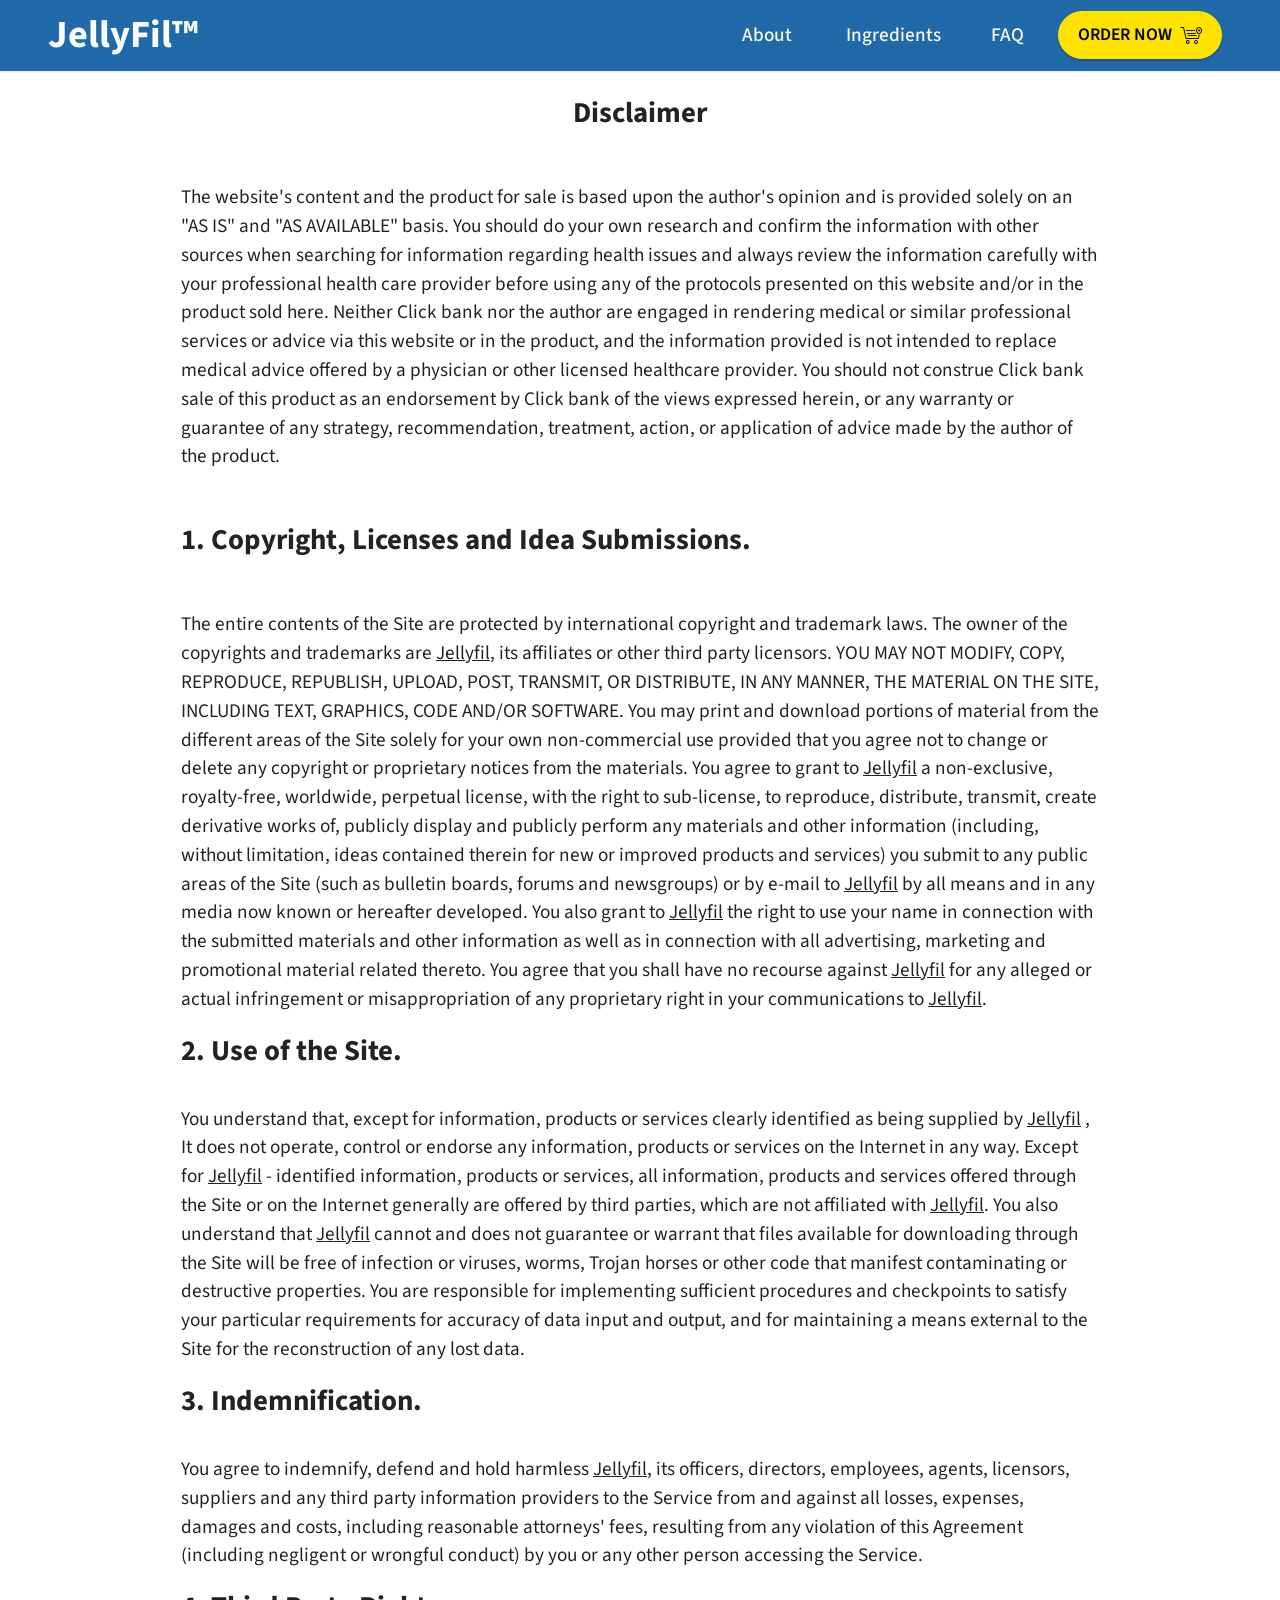
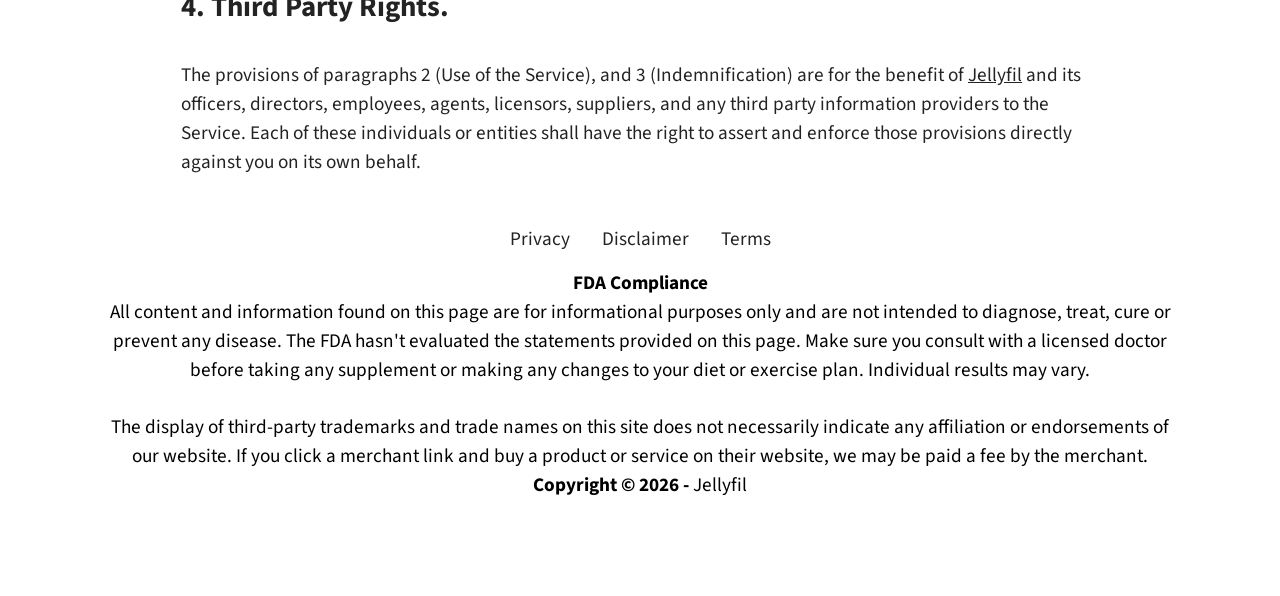
<file: disclaimer.html>
<!DOCTYPE html>
<html  >
<head>
  <!-- Site made with Mobirise Website Builder v6.1.12, https://mobirise.com -->
  <meta charset="UTF-8">
  <meta http-equiv="X-UA-Compatible" content="IE=edge">
  <meta name="generator" content="Mobirise v6.1.12, mobirise.com">
  <meta name="viewport" content="width=device-width, initial-scale=1, minimum-scale=1">
  <link rel="shortcut icon" href="assets/images/screenshot-2026-06-19-152449-picsart-aiimageenhancer-removebg-preview-128x178.png" type="image/x-icon">
  <meta name="description" content="Disclaimer">
  
  
  <title>Disclaimer</title>
  <link rel="stylesheet" href="assets/web/assets/mobirise-icons/mobirise-icons.css">
  <link rel="stylesheet" href="assets/bootstrap/css/bootstrap.min.css">
  <link rel="stylesheet" href="assets/animatecss/animate.css">
  <link rel="stylesheet" href="assets/dropdown/css/style.css">
  <link rel="stylesheet" href="assets/socicon/css/styles.css">
  <link rel="stylesheet" href="assets/theme/css/style.css">
  <link rel="preload" href="https://fonts.googleapis.com/css?family=Source+Sans+Pro:200,200i,300,300i,400,400i,600,600i,700,700i,900,900i&display=swap" as="style" onload="this.onload=null;this.rel='stylesheet'">
  <noscript><link rel="stylesheet" href="https://fonts.googleapis.com/css?family=Source+Sans+Pro:200,200i,300,300i,400,400i,600,600i,700,700i,900,900i&display=swap"></noscript>
  <link rel="preload" as="style" href="assets/mobirise/css/mbr-additional.css?v=G4uWcO"><link rel="stylesheet" href="assets/mobirise/css/mbr-additional.css?v=G4uWcO" type="text/css">

  
  
  
</head>
<body>
  
  <section data-bs-version="5.1" class="menu menu2 cid-tmA18yABu7" once="menu" id="menu2-3i">
    
    <nav class="navbar navbar-dropdown navbar-fixed-top navbar-expand-lg">
        <div class="container-fluid">
            <div class="navbar-brand">
                
                <span class="navbar-caption-wrap"><a class="navbar-caption text-white text-primary display-2" href="/order">JellyFil™<br></a></span>
            </div>
            <button class="navbar-toggler" type="button" data-toggle="collapse" data-bs-toggle="collapse" data-target="#navbarSupportedContent" data-bs-target="#navbarSupportedContent" aria-controls="navbarNavAltMarkup" aria-expanded="false" aria-label="Toggle navigation">
                <div class="hamburger">
                    <span></span>
                    <span></span>
                    <span></span>
                    <span></span>
                </div>
            </button>
            <div class="collapse navbar-collapse" id="navbarSupportedContent">
                <ul class="navbar-nav nav-dropdown" data-app-modern-menu="true"><li class="nav-item"><a class="nav-link link text-white display-7" href="index.html#image1-1t">About&nbsp;</a></li>
                    <li class="nav-item"><a class="nav-link link text-white text-primary display-7" href="index.html#content9-6c">Ingredients</a>
                    </li><li class="nav-item"><a class="nav-link link text-white text-primary display-7" href="index.html#content16-19">FAQ</a></li></ul>
                
                <div class="navbar-buttons mbr-section-btn"><a class="btn btn-primary display-4" href="https://0c977bqhxmqv3nazp0yklzlt0p.hop.clickbank.net/?&ad=og&extclid=jefil"><span class="mbri-cart-add mbr-iconfont mbr-iconfont-btn"></span>ORDER NOW</a></div>
            </div>
        </div>
    </nav>
</section>

<section data-bs-version="5.1" class="content4 cid-tnPBHiR7om" id="content4-3j">
    

    
    
    <div class="container">
        <div class="row justify-content-center">
            <div class="title col-md-12 col-lg-10">
                <h3 class="mbr-section-title mbr-fonts-style align-center mb-4 display-5"><strong>Disclaimer</strong>
                </h3>
                
                
            </div>
        </div>
    </div>
</section>

<section data-bs-version="5.1" class="content5 cid-tAItBoYvZy" id="content5-5b">
    
    <div class="container">
        <div class="row justify-content-center">
            <div class="col-md-12 col-lg-10">
                
                
                <p class="mbr-text mbr-fonts-style display-7">
                    The website's content and the product for sale is based upon the author's opinion and is provided solely on an "AS IS" and "AS AVAILABLE" basis. You should do your own research and confirm the information with other sources when searching for information regarding health issues and always review the information carefully with your professional health care provider before using any of the protocols presented on this website and/or in the product sold here. Neither Click bank nor the author are engaged in rendering medical or similar professional services or advice via this website or in the product, and the information provided is not intended to replace medical advice offered by a physician or other licensed healthcare provider. You should not construe Click bank sale of this product as an endorsement by Click bank of the views expressed herein, or any warranty or guarantee of any strategy, recommendation, treatment, action, or application of advice made by the author of the product.</p>
            </div>
        </div>
    </div>
</section>

<section data-bs-version="5.1" class="content4 cid-tAItU4vJtG" id="content4-5c">
    

    
    
    <div class="container">
        <div class="row justify-content-center">
            <div class="title col-md-12 col-lg-10">
                <h3 class="mbr-section-title mbr-fonts-style align-center mb-4 display-5"><strong>1. Copyright, Licenses and Idea Submissions.</strong></h3>
                
                
            </div>
        </div>
    </div>
</section>

<section data-bs-version="5.1" class="content5 cid-tAIu7JBlQI" id="content5-5d">
    
    <div class="container">
        <div class="row justify-content-center">
            <div class="col-md-12 col-lg-10">
                
                
                <p class="mbr-text mbr-fonts-style display-7">
                    The entire contents of the Site are protected by international copyright and trademark laws. The owner of the copyrights and trademarks are <u>Jellyfil</u>, its affiliates or other third party licensors. YOU MAY NOT MODIFY, COPY, REPRODUCE, REPUBLISH, UPLOAD, POST, TRANSMIT, OR DISTRIBUTE, IN ANY MANNER, THE MATERIAL ON THE SITE, INCLUDING TEXT, GRAPHICS, CODE AND/OR SOFTWARE. You may print and download portions of material from the different areas of the Site solely for your own non-commercial use provided that you agree not to change or delete any copyright or proprietary notices from the materials. You agree to grant to <u>Jellyfil</u>&nbsp;a non-exclusive, royalty-free, worldwide, perpetual license, with the right to sub-license, to reproduce, distribute, transmit, create derivative works of, publicly display and publicly perform any materials and other information (including, without limitation, ideas contained therein for new or improved products and services) you submit to any public areas of the Site (such as bulletin boards, forums and newsgroups) or by e-mail to <u>Jellyfil</u>&nbsp;by all means and in any media now known or hereafter developed. You also grant to <u>Jellyfil</u>&nbsp;the right to use your name in connection with the submitted materials and other information as well as in connection with all advertising, marketing and promotional material related thereto. You agree that you shall have no recourse against <u>Jellyfil</u>&nbsp;for any alleged or actual infringement or misappropriation of any proprietary right in your communications to <u>Jellyfil</u>.</p>
            </div>
        </div>
    </div>
</section>

<section data-bs-version="5.1" class="content4 cid-tAIug8sEMw" id="content4-5e">
    

    
    
    <div class="container">
        <div class="row justify-content-center">
            <div class="title col-md-12 col-lg-10">
                <h3 class="mbr-section-title mbr-fonts-style align-center mb-4 display-5"><strong>2. Use of the Site.</strong></h3>
                
                
            </div>
        </div>
    </div>
</section>

<section data-bs-version="5.1" class="content5 cid-tAIuslZqyq" id="content5-5f">
    
    <div class="container">
        <div class="row justify-content-center">
            <div class="col-md-12 col-lg-10">
                
                
                <p class="mbr-text mbr-fonts-style display-7">
                    You understand that, except for information, products or services clearly identified as being supplied by <u>Jellyfil</u>&nbsp;, It&nbsp;does not operate, control or endorse any information, products or services on the Internet in any way. Except for <u>Jellyfil</u>&nbsp;- identified information, products or services, all information, products and services offered through the Site or on the Internet generally are offered by third parties, which are not affiliated with <u>Jellyfil</u>. You also understand that <u>Jellyfil</u>&nbsp;cannot and does not guarantee or warrant that files available for downloading through the Site will be free of infection or viruses, worms, Trojan horses or other code that manifest contaminating or destructive properties. You are responsible for implementing sufficient procedures and checkpoints to satisfy your particular requirements for accuracy of data input and output, and for maintaining a means external to the Site for the reconstruction of any lost data.</p>
            </div>
        </div>
    </div>
</section>

<section data-bs-version="5.1" class="content4 cid-tAIuAgAte2" id="content4-5g">
    

    
    
    <div class="container">
        <div class="row justify-content-center">
            <div class="title col-md-12 col-lg-10">
                <h3 class="mbr-section-title mbr-fonts-style align-center mb-4 display-5"><strong>3. Indemnification.</strong></h3>
                
                
            </div>
        </div>
    </div>
</section>

<section data-bs-version="5.1" class="content5 cid-tAIuBh2mSm" id="content5-5h">
    
    <div class="container">
        <div class="row justify-content-center">
            <div class="col-md-12 col-lg-10">
                
                
                <p class="mbr-text mbr-fonts-style display-7">
                    You agree to indemnify, defend and hold harmless <u>Jellyfil</u>, its officers, directors, employees, agents, licensors, suppliers and any third party information providers to the Service from and against all losses, expenses, damages and costs, including reasonable attorneys' fees, resulting from any violation of this Agreement (including negligent or wrongful conduct) by you or any other person accessing the Service.</p>
            </div>
        </div>
    </div>
</section>

<section data-bs-version="5.1" class="content4 cid-tAIuNhwiAn" id="content4-5i">
    

    
    
    <div class="container">
        <div class="row justify-content-center">
            <div class="title col-md-12 col-lg-10">
                <h3 class="mbr-section-title mbr-fonts-style align-center mb-4 display-5"><strong>4. Third Party Rights.</strong></h3>
                
                
            </div>
        </div>
    </div>
</section>

<section data-bs-version="5.1" class="content5 cid-tAIuO10ISX" id="content5-5j">
    
    <div class="container">
        <div class="row justify-content-center">
            <div class="col-md-12 col-lg-10">
                
                
                <p class="mbr-text mbr-fonts-style display-7">
                    The provisions of paragraphs 2 (Use of the Service), and 3 (Indemnification) are for the benefit of <u>Jellyfil</u>&nbsp;and its officers, directors, employees, agents, licensors, suppliers, and any third party information providers to the Service. Each of these individuals or entities shall have the right to assert and enforce those provisions directly against you on its own behalf.</p>
            </div>
        </div>
    </div>
</section>

<section data-bs-version="5.1" class="footer3 cid-tBujDcPTMr" once="footers" id="footer3-64">

    

    

    <div class="container">
        <div class="media-container-row align-center mbr-white">
            <div class="row row-links">
                <ul class="foot-menu">
                    
                    
                    
                    
                    
                <li class="foot-menu-item mbr-fonts-style display-7"><a href="privacy.html" class="text-danger" target="_blank">Privacy</a></li><li class="foot-menu-item mbr-fonts-style display-7"><a href="disclaimer.html" class="text-danger" target="_blank">Disclaimer</a></li><li class="foot-menu-item mbr-fonts-style display-7"><a href="terms.html" class="text-danger" target="_blank">Terms</a></li></ul>
            </div>
            
            <div class="row row-copirayt">
                <p class="mbr-text mb-0 mbr-fonts-style mbr-white align-center display-7"><strong>FDA Compliance</strong><br>All content and information found on this page are for informational purposes only and are not intended to diagnose, treat, cure or prevent any disease. The FDA hasn't evaluated the statements provided on this page. Make sure you consult with a licensed doctor before taking any supplement or making any changes to your diet or exercise plan. Individual results may vary.<br>
<br>The display of third-party trademarks and trade names on this site does not necessarily indicate any affiliation or endorsements of our website. If you click a merchant link and buy a product or service on their website, we may be paid a fee by the merchant.
<br><strong>Copyright © 2026 -&nbsp;</strong>Jellyfil</p>
            </div>
        </div>
    </div>
</section><section class="display-7" style="padding: 0;align-items: center;justify-content: center;flex-wrap: wrap;    align-content: center;display: flex;position: relative;height: 4rem;"><a href="https://mobiri.se/" style="flex: 1 1;height: 4rem;position: absolute;width: 100%;z-index: 1;"><img alt="" style="height: 4rem;" src="[data-uri]"></a><p style="margin: 0;text-align: center;" class="display-7">&#8204;</p><a style="z-index:1" href="https://mobirise.com/html-builder.html">HTML Website Creator</a></section><script src="assets/bootstrap/js/bootstrap.bundle.min.js"></script>  <script src="assets/smoothscroll/smooth-scroll.js"></script>  <script src="assets/ytplayer/index.js"></script>  <script src="assets/dropdown/js/navbar-dropdown.js"></script>  <script src="assets/theme/js/script.js"></script>  
  
  
 <div id="scrollToTop" class="scrollToTop mbr-arrow-up"><a style="text-align: center;"><i class="mbr-arrow-up-icon mbr-arrow-up-icon-cm cm-icon cm-icon-smallarrow-up"></i></a></div>
    <input name="animation" type="hidden">
  </body>
</html>
</file>
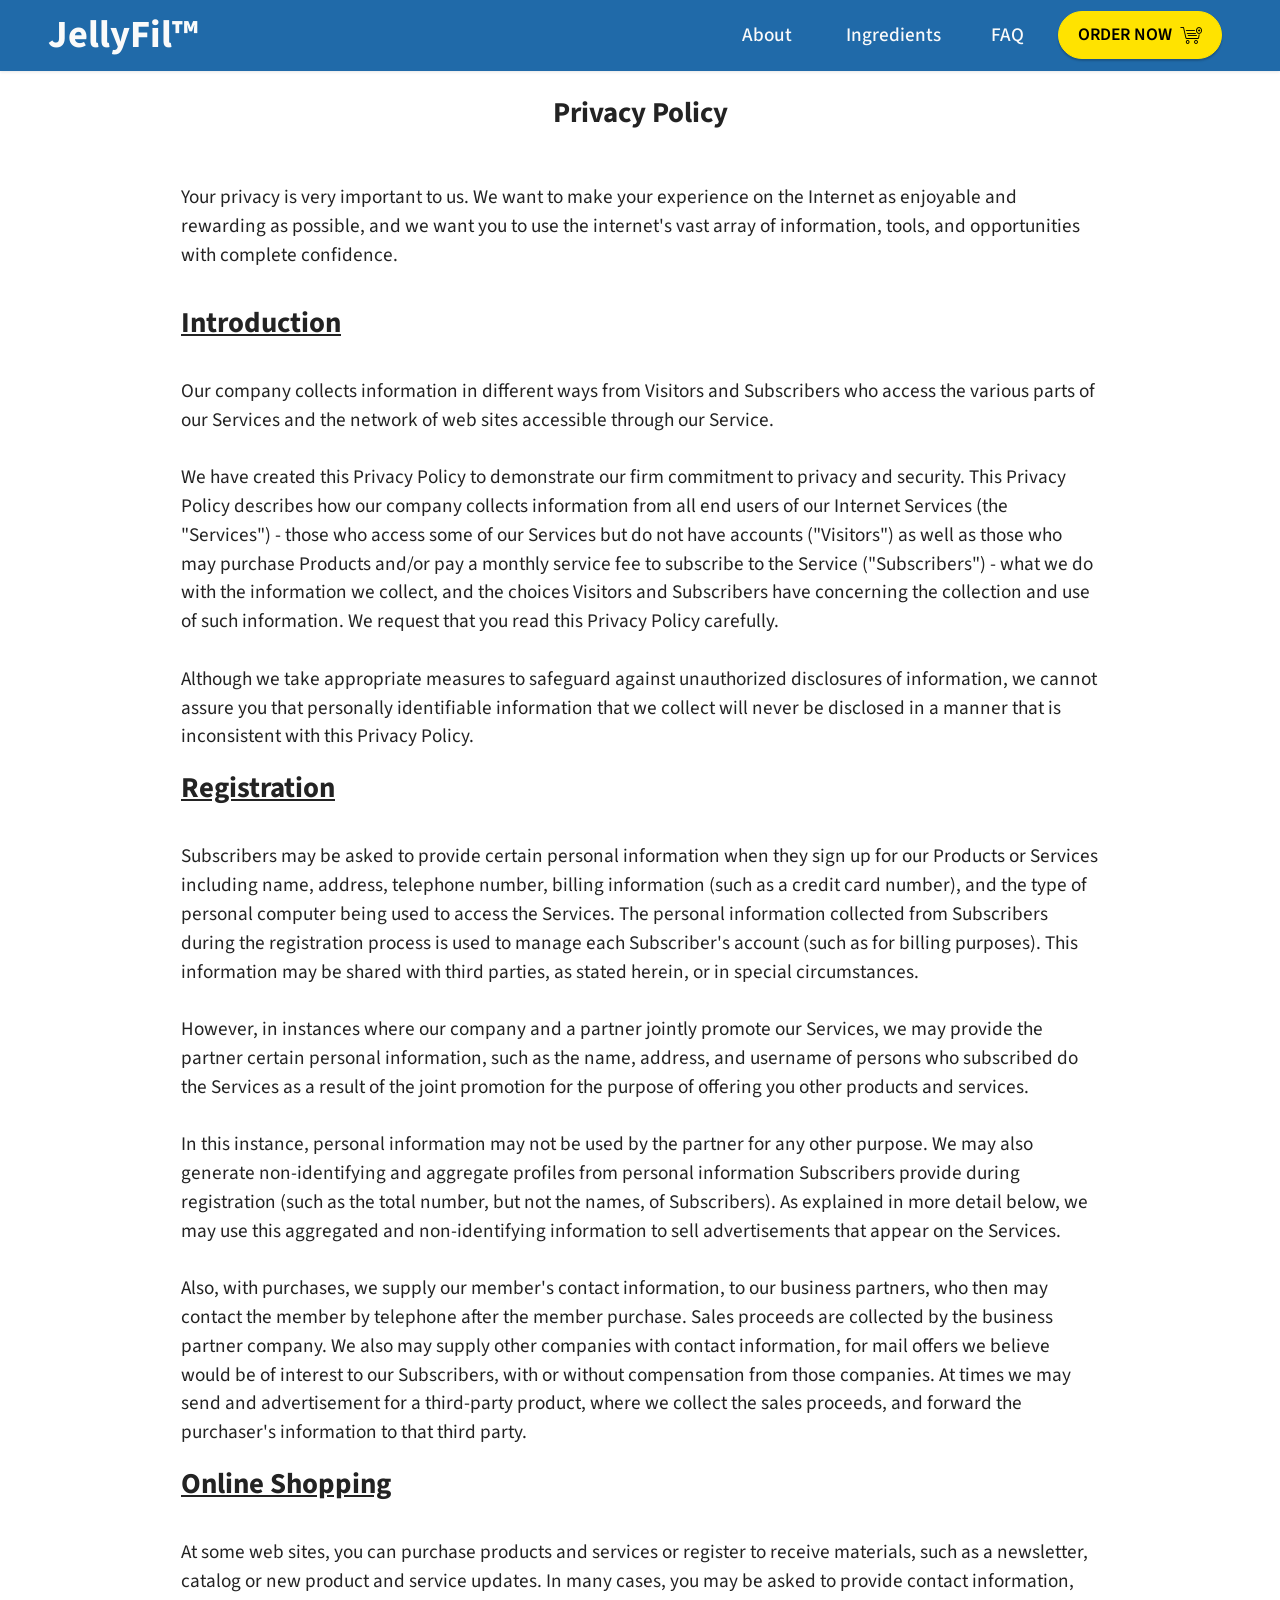
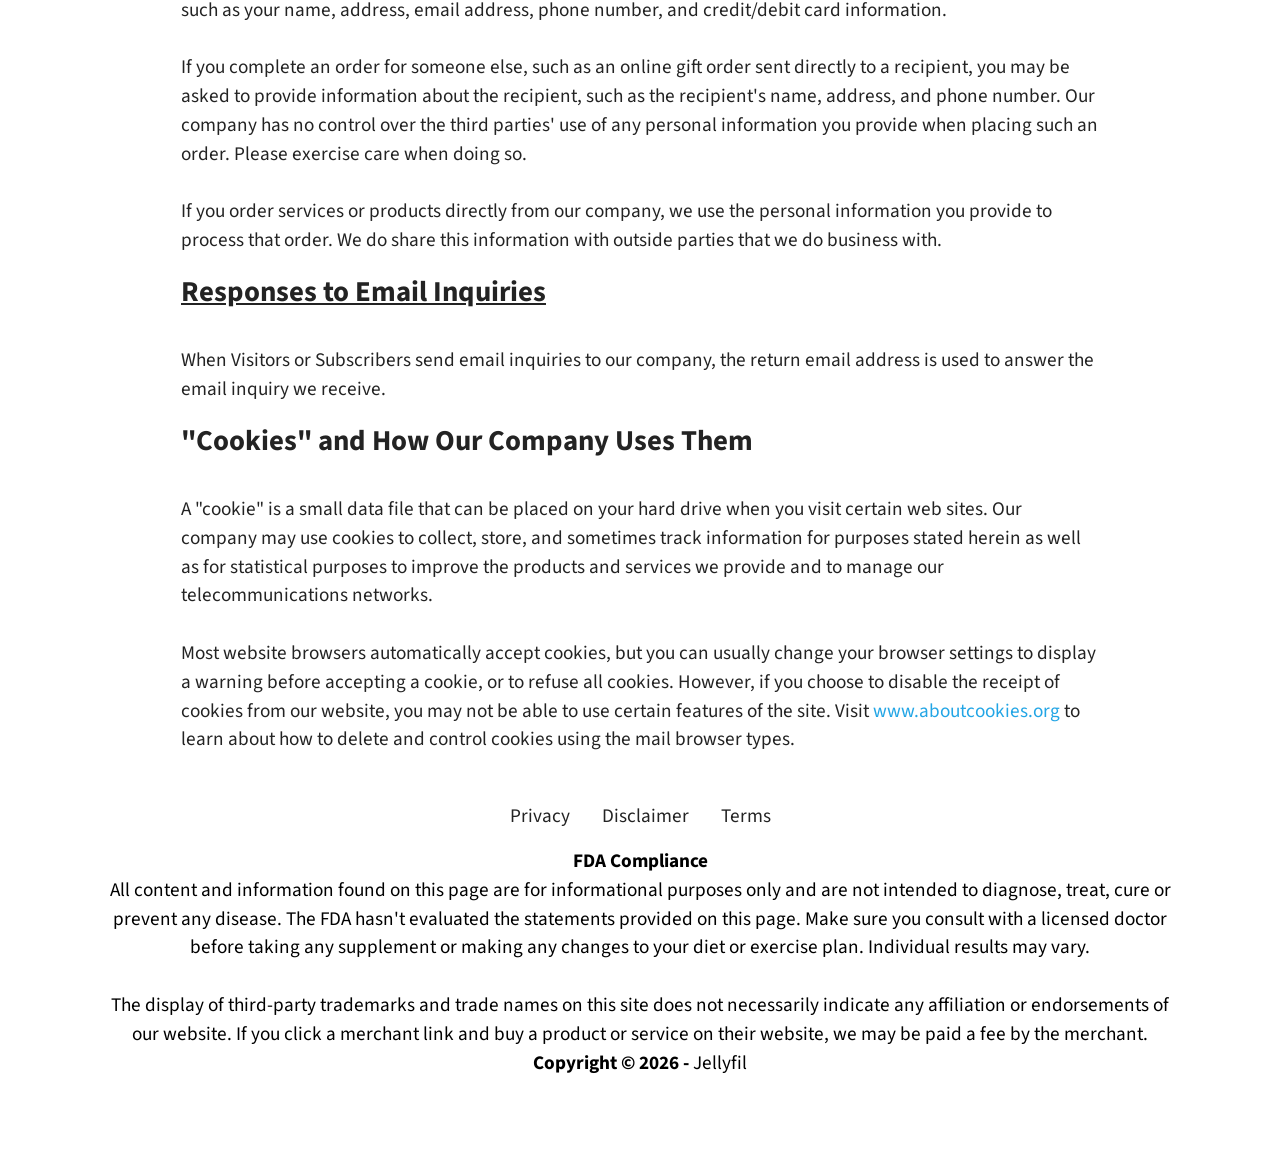
<file: privacy.html>
<!DOCTYPE html>
<html  >
<head>
  <!-- Site made with Mobirise Website Builder v6.1.12, https://mobirise.com -->
  <meta charset="UTF-8">
  <meta http-equiv="X-UA-Compatible" content="IE=edge">
  <meta name="generator" content="Mobirise v6.1.12, mobirise.com">
  <meta name="viewport" content="width=device-width, initial-scale=1, minimum-scale=1">
  <link rel="shortcut icon" href="assets/images/screenshot-2026-06-19-152449-picsart-aiimageenhancer-removebg-preview-128x178.png" type="image/x-icon">
  <meta name="description" content="Privacy Policy">
  
  
  <title>Privacy Policy</title>
  <link rel="stylesheet" href="assets/web/assets/mobirise-icons/mobirise-icons.css">
  <link rel="stylesheet" href="assets/bootstrap/css/bootstrap.min.css">
  <link rel="stylesheet" href="assets/animatecss/animate.css">
  <link rel="stylesheet" href="assets/dropdown/css/style.css">
  <link rel="stylesheet" href="assets/socicon/css/styles.css">
  <link rel="stylesheet" href="assets/theme/css/style.css">
  <link rel="preload" href="https://fonts.googleapis.com/css?family=Source+Sans+Pro:200,200i,300,300i,400,400i,600,600i,700,700i,900,900i&display=swap" as="style" onload="this.onload=null;this.rel='stylesheet'">
  <noscript><link rel="stylesheet" href="https://fonts.googleapis.com/css?family=Source+Sans+Pro:200,200i,300,300i,400,400i,600,600i,700,700i,900,900i&display=swap"></noscript>
  <link rel="preload" as="style" href="assets/mobirise/css/mbr-additional.css?v=rblu7Q"><link rel="stylesheet" href="assets/mobirise/css/mbr-additional.css?v=rblu7Q" type="text/css">

  
  
  
</head>
<body>
  
  <section data-bs-version="5.1" class="menu menu2 cid-tmA18yABu7" once="menu" id="menu2-38">
    
    <nav class="navbar navbar-dropdown navbar-fixed-top navbar-expand-lg">
        <div class="container-fluid">
            <div class="navbar-brand">
                
                <span class="navbar-caption-wrap"><a class="navbar-caption text-white text-primary display-2" href="/order">JellyFil™<br></a></span>
            </div>
            <button class="navbar-toggler" type="button" data-toggle="collapse" data-bs-toggle="collapse" data-target="#navbarSupportedContent" data-bs-target="#navbarSupportedContent" aria-controls="navbarNavAltMarkup" aria-expanded="false" aria-label="Toggle navigation">
                <div class="hamburger">
                    <span></span>
                    <span></span>
                    <span></span>
                    <span></span>
                </div>
            </button>
            <div class="collapse navbar-collapse" id="navbarSupportedContent">
                <ul class="navbar-nav nav-dropdown" data-app-modern-menu="true"><li class="nav-item"><a class="nav-link link text-white display-7" href="index.html#image1-1t">About&nbsp;</a></li>
                    <li class="nav-item"><a class="nav-link link text-white text-primary display-7" href="index.html#content9-6c">Ingredients</a>
                    </li><li class="nav-item"><a class="nav-link link text-white text-primary display-7" href="index.html#content16-19">FAQ</a></li></ul>
                
                <div class="navbar-buttons mbr-section-btn"><a class="btn btn-primary display-4" href="https://0c977bqhxmqv3nazp0yklzlt0p.hop.clickbank.net/?&ad=og&extclid=jefil"><span class="mbri-cart-add mbr-iconfont mbr-iconfont-btn"></span>ORDER NOW</a></div>
            </div>
        </div>
    </nav>
</section>

<section data-bs-version="5.1" class="content4 cid-tnPkNcgxWQ" id="content4-39">
    

    
    
    <div class="container">
        <div class="row justify-content-center">
            <div class="title col-md-12 col-lg-10">
                <h3 class="mbr-section-title mbr-fonts-style align-center mb-4 display-5"><strong>Privacy Policy</strong></h3>
                
                
            </div>
        </div>
    </div>
</section>

<section data-bs-version="5.1" class="content5 cid-tAIwmdX5cy" id="content5-5l">
    
    <div class="container">
        <div class="row justify-content-center">
            <div class="col-md-12 col-lg-10">
                
                
                <p class="mbr-text mbr-fonts-style display-7">
                    Your privacy is very important to us. We want to make your experience on the Internet as enjoyable and rewarding as possible, and we want you to use the internet's vast array of information, tools, and opportunities with complete confidence.</p>
            </div>
        </div>
    </div>
</section>

<section data-bs-version="5.1" class="content4 cid-tAIwup1y0c" id="content4-5m">
    

    
    
    <div class="container">
        <div class="row justify-content-center">
            <div class="title col-md-12 col-lg-10">
                <h3 class="mbr-section-title mbr-fonts-style align-center mb-4 display-5">
                    <strong><u>Introduction</u></strong>
                </h3>
                
                
            </div>
        </div>
    </div>
</section>

<section data-bs-version="5.1" class="content5 cid-tAIwuP4nms" id="content5-5n">
    
    <div class="container">
        <div class="row justify-content-center">
            <div class="col-md-12 col-lg-10">
                
                
                <p class="mbr-text mbr-fonts-style display-7">Our company collects information in different ways from Visitors and Subscribers who access the various parts of our Services and the network of web sites accessible through our Service.
<br>
<br>We have created this Privacy Policy to demonstrate our firm commitment to privacy and security. This Privacy Policy describes how our company collects information from all end users of our Internet Services (the "Services") - those who access some of our Services but do not have accounts ("Visitors") as well as those who may purchase Products and/or pay a monthly service fee to subscribe to the Service ("Subscribers") - what we do with the information we collect, and the choices Visitors and Subscribers have concerning the collection and use of such information. We request that you read this Privacy Policy carefully.
<br>
<br>Although we take appropriate measures to safeguard against unauthorized disclosures of information, we cannot assure you that personally identifiable information that we collect will never be disclosed in a manner that is inconsistent with this Privacy Policy.</p>
            </div>
        </div>
    </div>
</section>

<section data-bs-version="5.1" class="content4 cid-tAIwITVYKF" id="content4-5o">
    

    
    
    <div class="container">
        <div class="row justify-content-center">
            <div class="title col-md-12 col-lg-10">
                <h3 class="mbr-section-title mbr-fonts-style align-center mb-4 display-5">
                    <strong><u>Registration</u></strong>
                </h3>
                
                
            </div>
        </div>
    </div>
</section>

<section data-bs-version="5.1" class="content5 cid-tAIwJa2ELA" id="content5-5p">
    
    <div class="container">
        <div class="row justify-content-center">
            <div class="col-md-12 col-lg-10">
                
                
                <p class="mbr-text mbr-fonts-style display-7">Subscribers may be asked to provide certain personal information when they sign up for our Products or Services including name, address, telephone number, billing information (such as a credit card number), and the type of personal computer being used to access the Services. The personal information collected from Subscribers during the registration process is used to manage each Subscriber's account (such as for billing purposes). This information may be shared with third parties, as stated herein, or in special circumstances.
<br>
<br>However, in instances where our company and a partner jointly promote our Services, we may provide the partner certain personal information, such as the name, address, and username of persons who subscribed do the Services as a result of the joint promotion for the purpose of offering you other products and services.
<br>
<br>In this instance, personal information may not be used by the partner for any other purpose. We may also generate non-identifying and aggregate profiles from personal information Subscribers provide during registration (such as the total number, but not the names, of Subscribers). As explained in more detail below, we may use this aggregated and non-identifying information to sell advertisements that appear on the Services.
<br>
<br>Also, with purchases, we supply our member's contact information, to our business partners, who then may contact the member by telephone after the member purchase. Sales proceeds are collected by the business partner company. We also may supply other companies with contact information, for mail offers we believe would be of interest to our Subscribers, with or without compensation from those companies. At times we may send and advertisement for a third-party product, where we collect the sales proceeds, and forward the purchaser's information to that third party.</p>
            </div>
        </div>
    </div>
</section>

<section data-bs-version="5.1" class="content4 cid-tAIwYeYRku" id="content4-5q">
    

    
    
    <div class="container">
        <div class="row justify-content-center">
            <div class="title col-md-12 col-lg-10">
                <h3 class="mbr-section-title mbr-fonts-style align-center mb-4 display-5"><strong><u>Online Shopping</u></strong></h3>
                
                
            </div>
        </div>
    </div>
</section>

<section data-bs-version="5.1" class="content5 cid-tAIwYvSPJt" id="content5-5r">
    
    <div class="container">
        <div class="row justify-content-center">
            <div class="col-md-12 col-lg-10">
                
                
                <p class="mbr-text mbr-fonts-style display-7">At some web sites, you can purchase products and services or register to receive materials, such as a newsletter, catalog or new product and service updates. In many cases, you may be asked to provide contact information, such as your name, address, email address, phone number, and credit/debit card information.
<br>
<br>If you complete an order for someone else, such as an online gift order sent directly to a recipient, you may be asked to provide information about the recipient, such as the recipient's name, address, and phone number. Our company has no control over the third parties' use of any personal information you provide when placing such an order. Please exercise care when doing so.
<br>
<br>If you order services or products directly from our company, we use the personal information you provide to process that order. We do share this information with outside parties that we do business with.</p>
            </div>
        </div>
    </div>
</section>

<section data-bs-version="5.1" class="content4 cid-tAIxkslOva" id="content4-5s">
    

    
    
    <div class="container">
        <div class="row justify-content-center">
            <div class="title col-md-12 col-lg-10">
                <h3 class="mbr-section-title mbr-fonts-style align-center mb-4 display-5"><strong><u>Responses to Email Inquiries</u></strong></h3>
                
                
            </div>
        </div>
    </div>
</section>

<section data-bs-version="5.1" class="content5 cid-tAIxkICWSd" id="content5-5t">
    
    <div class="container">
        <div class="row justify-content-center">
            <div class="col-md-12 col-lg-10">
                
                
                <p class="mbr-text mbr-fonts-style display-7">
                    When Visitors or Subscribers send email inquiries to our company, the return email address is used to answer the email inquiry we receive.</p>
            </div>
        </div>
    </div>
</section>

<section data-bs-version="5.1" class="content4 cid-tAIxxMky6a" id="content4-5u">
    

    
    
    <div class="container">
        <div class="row justify-content-center">
            <div class="title col-md-12 col-lg-10">
                <h3 class="mbr-section-title mbr-fonts-style align-center mb-4 display-5"><strong>"Cookies" and How Our Company Uses Them</strong></h3>
                
                
            </div>
        </div>
    </div>
</section>

<section data-bs-version="5.1" class="content5 cid-tAIxyftNwT" id="content5-5v">
    
    <div class="container">
        <div class="row justify-content-center">
            <div class="col-md-12 col-lg-10">
                
                
                <p class="mbr-text mbr-fonts-style display-7">A "cookie" is a small data file that can be placed on your hard drive when you visit certain web sites. Our company may use cookies to collect, store, and sometimes track information for purposes stated herein as well as for statistical purposes to improve the products and services we provide and to manage our telecommunications networks.
<br>
<br>Most website browsers automatically accept cookies, but you can usually change your browser settings to display a warning before accepting a cookie, or to refuse all cookies. However, if you choose to disable the receipt of cookies from our website, you may not be able to use certain features of the site. Visit <a href="https://www.aboutcookies.org/" class="text-info" target="_blank">www.aboutcookies.org</a> to learn about how to delete and control cookies using the mail browser types.</p>
            </div>
        </div>
    </div>
</section>

<section data-bs-version="5.1" class="footer3 cid-tBujDcPTMr" once="footers" id="footer3-64">

    

    

    <div class="container">
        <div class="media-container-row align-center mbr-white">
            <div class="row row-links">
                <ul class="foot-menu">
                    
                    
                    
                    
                    
                <li class="foot-menu-item mbr-fonts-style display-7"><a href="privacy.html" class="text-danger" target="_blank">Privacy</a></li><li class="foot-menu-item mbr-fonts-style display-7"><a href="disclaimer.html" class="text-danger" target="_blank">Disclaimer</a></li><li class="foot-menu-item mbr-fonts-style display-7"><a href="terms.html" class="text-danger" target="_blank">Terms</a></li></ul>
            </div>
            
            <div class="row row-copirayt">
                <p class="mbr-text mb-0 mbr-fonts-style mbr-white align-center display-7"><strong>FDA Compliance</strong><br>All content and information found on this page are for informational purposes only and are not intended to diagnose, treat, cure or prevent any disease. The FDA hasn't evaluated the statements provided on this page. Make sure you consult with a licensed doctor before taking any supplement or making any changes to your diet or exercise plan. Individual results may vary.<br>
<br>The display of third-party trademarks and trade names on this site does not necessarily indicate any affiliation or endorsements of our website. If you click a merchant link and buy a product or service on their website, we may be paid a fee by the merchant.
<br><strong>Copyright © 2026 -&nbsp;</strong>Jellyfil</p>
            </div>
        </div>
    </div>
</section><section class="display-7" style="padding: 0;align-items: center;justify-content: center;flex-wrap: wrap;    align-content: center;display: flex;position: relative;height: 4rem;"><a href="https://mobiri.se/" style="flex: 1 1;height: 4rem;position: absolute;width: 100%;z-index: 1;"><img alt="" style="height: 4rem;" src="[data-uri]"></a><p style="margin: 0;text-align: center;" class="display-7">&#8204;</p><a style="z-index:1" href="https://mobirise.com/html-builder.html">HTML Website Maker</a></section><script src="assets/bootstrap/js/bootstrap.bundle.min.js"></script>  <script src="assets/smoothscroll/smooth-scroll.js"></script>  <script src="assets/ytplayer/index.js"></script>  <script src="assets/dropdown/js/navbar-dropdown.js"></script>  <script src="assets/theme/js/script.js"></script>  
  
  
 <div id="scrollToTop" class="scrollToTop mbr-arrow-up"><a style="text-align: center;"><i class="mbr-arrow-up-icon mbr-arrow-up-icon-cm cm-icon cm-icon-smallarrow-up"></i></a></div>
    <input name="animation" type="hidden">
  </body>
</html>
</file>
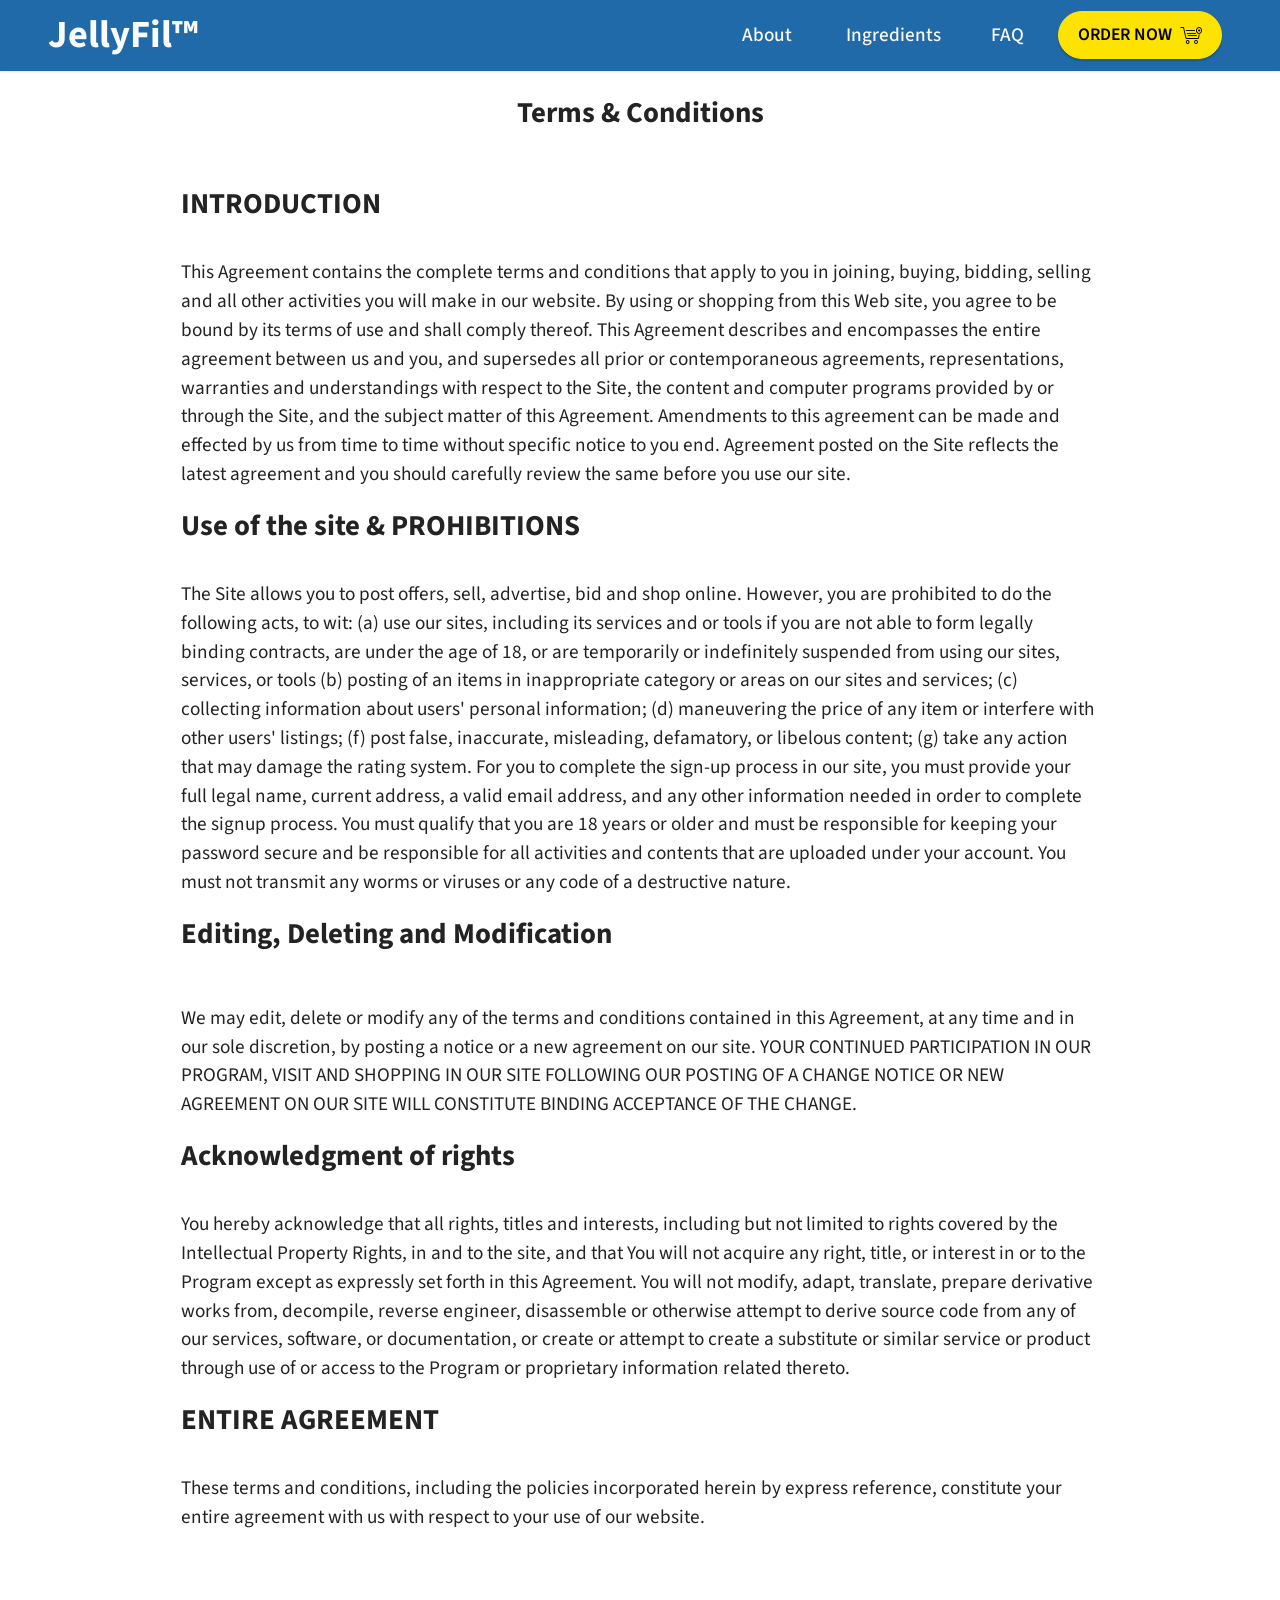
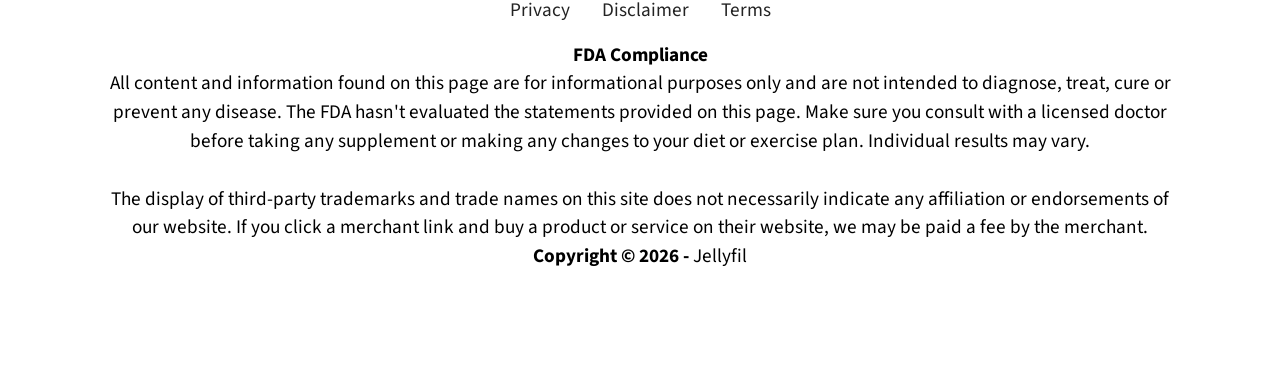
<file: terms.html>
<!DOCTYPE html>
<html  >
<head>
  <!-- Site made with Mobirise Website Builder v6.1.12, https://mobirise.com -->
  <meta charset="UTF-8">
  <meta http-equiv="X-UA-Compatible" content="IE=edge">
  <meta name="generator" content="Mobirise v6.1.12, mobirise.com">
  <meta name="viewport" content="width=device-width, initial-scale=1, minimum-scale=1">
  <link rel="shortcut icon" href="assets/images/screenshot-2026-06-19-152449-picsart-aiimageenhancer-removebg-preview-128x178.png" type="image/x-icon">
  <meta name="description" content="Terms and Conditions">
  
  
  <title>Terms and Conditions</title>
  <link rel="stylesheet" href="assets/web/assets/mobirise-icons/mobirise-icons.css">
  <link rel="stylesheet" href="assets/bootstrap/css/bootstrap.min.css">
  <link rel="stylesheet" href="assets/animatecss/animate.css">
  <link rel="stylesheet" href="assets/dropdown/css/style.css">
  <link rel="stylesheet" href="assets/socicon/css/styles.css">
  <link rel="stylesheet" href="assets/theme/css/style.css">
  <link rel="preload" href="https://fonts.googleapis.com/css?family=Source+Sans+Pro:200,200i,300,300i,400,400i,600,600i,700,700i,900,900i&display=swap" as="style" onload="this.onload=null;this.rel='stylesheet'">
  <noscript><link rel="stylesheet" href="https://fonts.googleapis.com/css?family=Source+Sans+Pro:200,200i,300,300i,400,400i,600,600i,700,700i,900,900i&display=swap"></noscript>
  <link rel="preload" as="style" href="assets/mobirise/css/mbr-additional.css?v=uWcfEs"><link rel="stylesheet" href="assets/mobirise/css/mbr-additional.css?v=uWcfEs" type="text/css">

  
  
  
</head>
<body>
  
  <section data-bs-version="5.1" class="menu menu2 cid-tmA18yABu7" once="menu" id="menu2-3n">
    
    <nav class="navbar navbar-dropdown navbar-fixed-top navbar-expand-lg">
        <div class="container-fluid">
            <div class="navbar-brand">
                
                <span class="navbar-caption-wrap"><a class="navbar-caption text-white text-primary display-2" href="/order">JellyFil™<br></a></span>
            </div>
            <button class="navbar-toggler" type="button" data-toggle="collapse" data-bs-toggle="collapse" data-target="#navbarSupportedContent" data-bs-target="#navbarSupportedContent" aria-controls="navbarNavAltMarkup" aria-expanded="false" aria-label="Toggle navigation">
                <div class="hamburger">
                    <span></span>
                    <span></span>
                    <span></span>
                    <span></span>
                </div>
            </button>
            <div class="collapse navbar-collapse" id="navbarSupportedContent">
                <ul class="navbar-nav nav-dropdown" data-app-modern-menu="true"><li class="nav-item"><a class="nav-link link text-white display-7" href="index.html#image1-1t">About&nbsp;</a></li>
                    <li class="nav-item"><a class="nav-link link text-white text-primary display-7" href="index.html#content9-6c">Ingredients</a>
                    </li><li class="nav-item"><a class="nav-link link text-white text-primary display-7" href="index.html#content16-19">FAQ</a></li></ul>
                
                <div class="navbar-buttons mbr-section-btn"><a class="btn btn-primary display-4" href="https://0c977bqhxmqv3nazp0yklzlt0p.hop.clickbank.net/?&ad=og&extclid=jefil"><span class="mbri-cart-add mbr-iconfont mbr-iconfont-btn"></span>ORDER NOW</a></div>
            </div>
        </div>
    </nav>
</section>

<section data-bs-version="5.1" class="content4 cid-tnPEJs8dic" id="content4-3o">
    

    
    
    <div class="container">
        <div class="row justify-content-center">
            <div class="title col-md-12 col-lg-10">
                <h3 class="mbr-section-title mbr-fonts-style align-center mb-4 display-5"><strong>Terms &amp; Conditions</strong></h3>
                
                
            </div>
        </div>
    </div>
</section>

<section data-bs-version="5.1" class="content4 cid-tnPEXBpj6L" id="content4-3p">
    

    
    
    <div class="container">
        <div class="row justify-content-center">
            <div class="title col-md-12 col-lg-10">
                <h3 class="mbr-section-title mbr-fonts-style align-center mb-4 display-5"><strong>INTRODUCTION</strong><strong><br></strong></h3>
                <h4 class="mbr-section-subtitle align-center mbr-fonts-style mb-4 display-7"><p></p><p></p></h4>
                
            </div>
        </div>
    </div>
</section>

<section data-bs-version="5.1" class="content5 cid-tAIr9ROa9n" id="content5-51">
    
    <div class="container">
        <div class="row justify-content-center">
            <div class="col-md-12 col-lg-10">
                
                
                <p class="mbr-text mbr-fonts-style display-7">
                    This Agreement contains the complete terms and conditions that apply to you in joining, buying, bidding, selling and all other activities you will make in our website. By using or shopping from this Web site, you agree to be bound by its terms of use and shall comply thereof. This Agreement describes and encompasses the entire agreement between us and you, and supersedes all prior or contemporaneous agreements, representations, warranties and understandings with respect to the Site, the content and computer programs provided by or through the Site, and the subject matter of this Agreement. Amendments to this agreement can be made and effected by us from time to time without specific notice to you end. Agreement posted on the Site reflects the latest agreement and you should carefully review the same before you use our site.</p>
            </div>
        </div>
    </div>
</section>

<section data-bs-version="5.1" class="content4 cid-tAIrTUK5Zr" id="content4-53">
    

    
    
    <div class="container">
        <div class="row justify-content-center">
            <div class="title col-md-12 col-lg-10">
                <h3 class="mbr-section-title mbr-fonts-style align-center mb-4 display-5"><strong>Use of the site &amp; PROHIBITIONS</strong></h3>
                
                
            </div>
        </div>
    </div>
</section>

<section data-bs-version="5.1" class="content5 cid-tAIs6rd867" id="content5-54">
    
    <div class="container">
        <div class="row justify-content-center">
            <div class="col-md-12 col-lg-10">
                
                
                <p class="mbr-text mbr-fonts-style display-7">
                    The Site allows you to post offers, sell, advertise, bid and shop online. However, you are prohibited to do the following acts, to wit: (a) use our sites, including its services and or tools if you are not able to form legally binding contracts, are under the age of 18, or are temporarily or indefinitely suspended from using our sites, services, or tools (b) posting of an items in inappropriate category or areas on our sites and services; (c) collecting information about users' personal information; (d) maneuvering the price of any item or interfere with other users' listings; (f) post false, inaccurate, misleading, defamatory, or libelous content; (g) take any action that may damage the rating system. For you to complete the sign-up process in our site, you must provide your full legal name, current address, a valid email address, and any other information needed in order to complete the signup process. You must qualify that you are 18 years or older and must be responsible for keeping your password secure and be responsible for all activities and contents that are uploaded under your account. You must not transmit any worms or viruses or any code of a destructive nature.</p>
            </div>
        </div>
    </div>
</section>

<section data-bs-version="5.1" class="content4 cid-tAIslGM1SJ" id="content4-55">
    

    
    
    <div class="container">
        <div class="row justify-content-center">
            <div class="title col-md-12 col-lg-10">
                <h3 class="mbr-section-title mbr-fonts-style align-center mb-4 display-5"><strong>Editing, Deleting and Modification</strong></h3>
                
                
            </div>
        </div>
    </div>
</section>

<section data-bs-version="5.1" class="content5 cid-tAIsv58nWL" id="content5-56">
    
    <div class="container">
        <div class="row justify-content-center">
            <div class="col-md-12 col-lg-10">
                
                
                <p class="mbr-text mbr-fonts-style display-7">
                    We may edit, delete or modify any of the terms and conditions contained in this Agreement, at any time and in our sole discretion, by posting a notice or a new agreement on our site. YOUR CONTINUED PARTICIPATION IN OUR PROGRAM, VISIT AND SHOPPING IN OUR SITE FOLLOWING OUR POSTING OF A CHANGE NOTICE OR NEW AGREEMENT ON OUR SITE WILL CONSTITUTE BINDING ACCEPTANCE OF THE CHANGE.</p>
            </div>
        </div>
    </div>
</section>

<section data-bs-version="5.1" class="content4 cid-tAIsLehZVv" id="content4-57">
    

    
    
    <div class="container">
        <div class="row justify-content-center">
            <div class="title col-md-12 col-lg-10">
                <h3 class="mbr-section-title mbr-fonts-style align-center mb-4 display-5"><strong>Acknowledgment of rights</strong></h3>
                
                
            </div>
        </div>
    </div>
</section>

<section data-bs-version="5.1" class="content5 cid-tAIsSxp6uf" id="content5-58">
    
    <div class="container">
        <div class="row justify-content-center">
            <div class="col-md-12 col-lg-10">
                
                
                <p class="mbr-text mbr-fonts-style display-7">
                    You hereby acknowledge that all rights, titles and interests, including but not limited to rights covered by the Intellectual Property Rights, in and to the site, and that You will not acquire any right, title, or interest in or to the Program except as expressly set forth in this Agreement. You will not modify, adapt, translate, prepare derivative works from, decompile, reverse engineer, disassemble or otherwise attempt to derive source code from any of our services, software, or documentation, or create or attempt to create a substitute or similar service or product through use of or access to the Program or proprietary information related thereto.</p>
            </div>
        </div>
    </div>
</section>

<section data-bs-version="5.1" class="content4 cid-tAIt1ntlMd" id="content4-59">
    

    
    
    <div class="container">
        <div class="row justify-content-center">
            <div class="title col-md-12 col-lg-10">
                <h3 class="mbr-section-title mbr-fonts-style align-center mb-4 display-5"><strong>ENTIRE AGREEMENT</strong></h3>
                
                
            </div>
        </div>
    </div>
</section>

<section data-bs-version="5.1" class="content5 cid-tAItcp3ORt" id="content5-5a">
    
    <div class="container">
        <div class="row justify-content-center">
            <div class="col-md-12 col-lg-10">
                
                
                <p class="mbr-text mbr-fonts-style display-7">
                    These terms and conditions, including the policies incorporated herein by express reference, constitute your entire agreement with us with respect to your use of our website.</p>
            </div>
        </div>
    </div>
</section>

<section data-bs-version="5.1" class="footer3 cid-tBujDcPTMr" once="footers" id="footer3-64">

    

    

    <div class="container">
        <div class="media-container-row align-center mbr-white">
            <div class="row row-links">
                <ul class="foot-menu">
                    
                    
                    
                    
                    
                <li class="foot-menu-item mbr-fonts-style display-7"><a href="privacy.html" class="text-danger" target="_blank">Privacy</a></li><li class="foot-menu-item mbr-fonts-style display-7"><a href="disclaimer.html" class="text-danger" target="_blank">Disclaimer</a></li><li class="foot-menu-item mbr-fonts-style display-7"><a href="terms.html" class="text-danger" target="_blank">Terms</a></li></ul>
            </div>
            
            <div class="row row-copirayt">
                <p class="mbr-text mb-0 mbr-fonts-style mbr-white align-center display-7"><strong>FDA Compliance</strong><br>All content and information found on this page are for informational purposes only and are not intended to diagnose, treat, cure or prevent any disease. The FDA hasn't evaluated the statements provided on this page. Make sure you consult with a licensed doctor before taking any supplement or making any changes to your diet or exercise plan. Individual results may vary.<br>
<br>The display of third-party trademarks and trade names on this site does not necessarily indicate any affiliation or endorsements of our website. If you click a merchant link and buy a product or service on their website, we may be paid a fee by the merchant.
<br><strong>Copyright © 2026 -&nbsp;</strong>Jellyfil</p>
            </div>
        </div>
    </div>
</section><section class="display-7" style="padding: 0;align-items: center;justify-content: center;flex-wrap: wrap;    align-content: center;display: flex;position: relative;height: 4rem;"><a href="https://mobiri.se/" style="flex: 1 1;height: 4rem;position: absolute;width: 100%;z-index: 1;"><img alt="" style="height: 4rem;" src="[data-uri]"></a><p style="margin: 0;text-align: center;" class="display-7">&#8204;</p><a style="z-index:1" href="https://mobirise.com/builder/no-code-website-builder.html">No Code Website Builder</a></section><script src="assets/bootstrap/js/bootstrap.bundle.min.js"></script>  <script src="assets/smoothscroll/smooth-scroll.js"></script>  <script src="assets/ytplayer/index.js"></script>  <script src="assets/dropdown/js/navbar-dropdown.js"></script>  <script src="assets/theme/js/script.js"></script>  
  
  
 <div id="scrollToTop" class="scrollToTop mbr-arrow-up"><a style="text-align: center;"><i class="mbr-arrow-up-icon mbr-arrow-up-icon-cm cm-icon cm-icon-smallarrow-up"></i></a></div>
    <input name="animation" type="hidden">
  </body>
</html>
</file>
<file: assets/web/assets/mobirise-icons2/mobirise2.css>
@font-face {
  font-family: 'Moririse2';
  font-display: swap;
  src:  url('mobirise2.eot?f2bix4');
  src:  url('mobirise2.eot?f2bix4#iefix') format('embedded-opentype'),
    url('mobirise2.woff2?f2bix4') format('woff2'),
    url('mobirise2.woff?f2bix4') format('woff'),
    url('mobirise2.ttf?f2bix4') format('truetype'),
    url('mobirise2.svg?f2bix4#mobirise2') format('svg');
  font-weight: normal;
  font-style: normal;
}

[class^="mobi-"], [class*=" mobi-"] {
  /* use !important to prevent issues with browser extensions that change fonts */
  font-family: 'Moririse2' !important;
  speak: none;
  font-style: normal;
  font-weight: normal;
  font-variant: normal;
  text-transform: none;
  line-height: 1;

  /* Better Font Rendering =========== */
  -webkit-font-smoothing: antialiased;
  -moz-osx-font-smoothing: grayscale;
}

.mobi-mbri-add-submenu:before {
  content: "\e900";
}
.mobi-mbri-alert:before {
  content: "\e901";
}
.mobi-mbri-align-center:before {
  content: "\e902";
}
.mobi-mbri-align-justify:before {
  content: "\e903";
}
.mobi-mbri-align-left:before {
  content: "\e904";
}
.mobi-mbri-align-right:before {
  content: "\e905";
}
.mobi-mbri-android:before {
  content: "\e906";
}
.mobi-mbri-apple:before {
  content: "\e907";
}
.mobi-mbri-arrow-down:before {
  content: "\e908";
}
.mobi-mbri-arrow-next:before {
  content: "\e909";
}
.mobi-mbri-arrow-prev:before {
  content: "\e90a";
}
.mobi-mbri-arrow-up:before {
  content: "\e90b";
}
.mobi-mbri-bold:before {
  content: "\e90c";
}
.mobi-mbri-bookmark:before {
  content: "\e90d";
}
.mobi-mbri-bootstrap:before {
  content: "\e90e";
}
.mobi-mbri-briefcase:before {
  content: "\e90f";
}
.mobi-mbri-browse:before {
  content: "\e910";
}
.mobi-mbri-bulleted-list:before {
  content: "\e911";
}
.mobi-mbri-calendar:before {
  content: "\e912";
}
.mobi-mbri-camera:before {
  content: "\e913";
}
.mobi-mbri-cart-add:before {
  content: "\e914";
}
.mobi-mbri-cart-full:before {
  content: "\e915";
}
.mobi-mbri-cash:before {
  content: "\e916";
}
.mobi-mbri-change-style:before {
  content: "\e917";
}
.mobi-mbri-chat:before {
  content: "\e918";
}
.mobi-mbri-clock:before {
  content: "\e919";
}
.mobi-mbri-close:before {
  content: "\e91a";
}
.mobi-mbri-cloud:before {
  content: "\e91b";
}
.mobi-mbri-code:before {
  content: "\e91c";
}
.mobi-mbri-contact-form:before {
  content: "\e91d";
}
.mobi-mbri-credit-card:before {
  content: "\e91e";
}
.mobi-mbri-cursor-click:before {
  content: "\e91f";
}
.mobi-mbri-cust-feedback:before {
  content: "\e920";
}
.mobi-mbri-database:before {
  content: "\e921";
}
.mobi-mbri-delivery:before {
  content: "\e922";
}
.mobi-mbri-desktop:before {
  content: "\e923";
}
.mobi-mbri-devices:before {
  content: "\e924";
}
.mobi-mbri-down:before {
  content: "\e925";
}
.mobi-mbri-download-2:before {
  content: "\e926";
}
.mobi-mbri-download:before {
  content: "\e927";
}
.mobi-mbri-drag-n-drop-2:before {
  content: "\e928";
}
.mobi-mbri-drag-n-drop:before {
  content: "\e929";
}
.mobi-mbri-edit-2:before {
  content: "\e92a";
}
.mobi-mbri-edit:before {
  content: "\e92b";
}
.mobi-mbri-error:before {
  content: "\e92c";
}
.mobi-mbri-extension:before {
  content: "\e92d";
}
.mobi-mbri-features:before {
  content: "\e92e";
}
.mobi-mbri-file:before {
  content: "\e92f";
}
.mobi-mbri-flag:before {
  content: "\e930";
}
.mobi-mbri-folder:before {
  content: "\e931";
}
.mobi-mbri-gift:before {
  content: "\e932";
}
.mobi-mbri-github:before {
  content: "\e933";
}
.mobi-mbri-globe-2:before {
  content: "\e934";
}
.mobi-mbri-globe:before {
  content: "\e935";
}
.mobi-mbri-growing-chart:before {
  content: "\e936";
}
.mobi-mbri-hearth:before {
  content: "\e937";
}
.mobi-mbri-help:before {
  content: "\e938";
}
.mobi-mbri-home:before {
  content: "\e939";
}
.mobi-mbri-hot-cup:before {
  content: "\e93a";
}
.mobi-mbri-idea:before {
  content: "\e93b";
}
.mobi-mbri-image-gallery:before {
  content: "\e93c";
}
.mobi-mbri-image-slider:before {
  content: "\e93d";
}
.mobi-mbri-info:before {
  content: "\e93e";
}
.mobi-mbri-italic:before {
  content: "\e93f";
}
.mobi-mbri-key:before {
  content: "\e940";
}
.mobi-mbri-laptop:before {
  content: "\e941";
}
.mobi-mbri-layers:before {
  content: "\e942";
}
.mobi-mbri-left-right:before {
  content: "\e943";
}
.mobi-mbri-left:before {
  content: "\e944";
}
.mobi-mbri-letter:before {
  content: "\e945";
}
.mobi-mbri-like:before {
  content: "\e946";
}
.mobi-mbri-link:before {
  content: "\e947";
}
.mobi-mbri-lock:before {
  content: "\e948";
}
.mobi-mbri-login:before {
  content: "\e949";
}
.mobi-mbri-logout:before {
  content: "\e94a";
}
.mobi-mbri-magic-stick:before {
  content: "\e94b";
}
.mobi-mbri-map-pin:before {
  content: "\e94c";
}
.mobi-mbri-menu:before {
  content: "\e94d";
}
.mobi-mbri-mobile-2:before {
  content: "\e94e";
}
.mobi-mbri-mobile-horizontal:before {
  content: "\e94f";
}
.mobi-mbri-mobile:before {
  content: "\e950";
}
.mobi-mbri-mobirise:before {
  content: "\e951";
}
.mobi-mbri-more-horizontal:before {
  content: "\e952";
}
.mobi-mbri-more-vertical:before {
  content: "\e953";
}
.mobi-mbri-music:before {
  content: "\e954";
}
.mobi-mbri-new-file:before {
  content: "\e955";
}
.mobi-mbri-numbered-list:before {
  content: "\e956";
}
.mobi-mbri-opened-folder:before {
  content: "\e957";
}
.mobi-mbri-pages:before {
  content: "\e958";
}
.mobi-mbri-paper-plane:before {
  content: "\e959";
}
.mobi-mbri-paperclip:before {
  content: "\e95a";
}
.mobi-mbri-phone:before {
  content: "\e95b";
}
.mobi-mbri-photo:before {
  content: "\e95c";
}
.mobi-mbri-photos:before {
  content: "\e95d";
}
.mobi-mbri-pin:before {
  content: "\e95e";
}
.mobi-mbri-play:before {
  content: "\e95f";
}
.mobi-mbri-plus:before {
  content: "\e960";
}
.mobi-mbri-preview:before {
  content: "\e961";
}
.mobi-mbri-print:before {
  content: "\e962";
}
.mobi-mbri-protect:before {
  content: "\e963";
}
.mobi-mbri-question:before {
  content: "\e964";
}
.mobi-mbri-quote-left:before {
  content: "\e965";
}
.mobi-mbri-quote-right:before {
  content: "\e966";
}
.mobi-mbri-redo:before {
  content: "\e967";
}
.mobi-mbri-refresh:before {
  content: "\e968";
}
.mobi-mbri-responsive-2:before {
  content: "\e969";
}
.mobi-mbri-responsive:before {
  content: "\e96a";
}
.mobi-mbri-right:before {
  content: "\e96b";
}
.mobi-mbri-rocket:before {
  content: "\e96c";
}
.mobi-mbri-sad-face:before {
  content: "\e96d";
}
.mobi-mbri-sale:before {
  content: "\e96e";
}
.mobi-mbri-save:before {
  content: "\e96f";
}
.mobi-mbri-search:before {
  content: "\e970";
}
.mobi-mbri-setting-2:before {
  content: "\e971";
}
.mobi-mbri-setting-3:before {
  content: "\e972";
}
.mobi-mbri-setting:before {
  content: "\e973";
}
.mobi-mbri-share:before {
  content: "\e974";
}
.mobi-mbri-shopping-bag:before {
  content: "\e975";
}
.mobi-mbri-shopping-basket:before {
  content: "\e976";
}
.mobi-mbri-shopping-cart:before {
  content: "\e977";
}
.mobi-mbri-sites:before {
  content: "\e978";
}
.mobi-mbri-smile-face:before {
  content: "\e979";
}
.mobi-mbri-speed:before {
  content: "\e97a";
}
.mobi-mbri-star:before {
  content: "\e97b";
}
.mobi-mbri-success:before {
  content: "\e97c";
}
.mobi-mbri-sun:before {
  content: "\e97d";
}
.mobi-mbri-sun2:before {
  content: "\e97e";
}
.mobi-mbri-tablet-vertical:before {
  content: "\e97f";
}
.mobi-mbri-tablet:before {
  content: "\e980";
}
.mobi-mbri-target:before {
  content: "\e981";
}
.mobi-mbri-timer:before {
  content: "\e982";
}
.mobi-mbri-to-ftp:before {
  content: "\e983";
}
.mobi-mbri-to-local-drive:before {
  content: "\e984";
}
.mobi-mbri-touch-swipe:before {
  content: "\e985";
}
.mobi-mbri-touch:before {
  content: "\e986";
}
.mobi-mbri-trash:before {
  content: "\e987";
}
.mobi-mbri-underline:before {
  content: "\e988";
}
.mobi-mbri-undo:before {
  content: "\e989";
}
.mobi-mbri-unlink:before {
  content: "\e98a";
}
.mobi-mbri-unlock:before {
  content: "\e98b";
}
.mobi-mbri-up-down:before {
  content: "\e98c";
}
.mobi-mbri-up:before {
  content: "\e98d";
}
.mobi-mbri-update:before {
  content: "\e98e";
}
.mobi-mbri-upload-2:before {
  content: "\e98f";
}
.mobi-mbri-upload:before {
  content: "\e990";
}
.mobi-mbri-user-2:before {
  content: "\e991";
}
.mobi-mbri-user:before {
  content: "\e992";
}
.mobi-mbri-users:before {
  content: "\e993";
}
.mobi-mbri-video-play:before {
  content: "\e994";
}
.mobi-mbri-video:before {
  content: "\e995";
}
.mobi-mbri-watch:before {
  content: "\e996";
}
.mobi-mbri-website-theme-2:before {
  content: "\e997";
}
.mobi-mbri-website-theme:before {
  content: "\e998";
}
.mobi-mbri-wifi:before {
  content: "\e999";
}
.mobi-mbri-windows:before {
  content: "\e99a";
}
.mobi-mbri-zoom-in:before {
  content: "\e99b";
}
.mobi-mbri-zoom-out:before {
  content: "\e99c";
}
</file>
<file: assets/web/assets/mobirise-icons/mobirise-icons.css>
@font-face {
  font-family: 'MobiriseIcons';
  src:  url('mobirise-icons.eot?spat4u');
  src:  url('mobirise-icons.eot?spat4u#iefix') format('embedded-opentype'),
    url('mobirise-icons.woff2?spat4u') format('woff2'),
    url('mobirise-icons.woff?spat4u') format('woff'),
    url('mobirise-icons.ttf?spat4u') format('truetype'),
    url('mobirise-icons.svg?spat4u#MobiriseIcons') format('svg');
  font-weight: normal;
  font-style: normal;
  font-display: swap;
}

[class^="mbri-"], [class*=" mbri-"] {
  /* use !important to prevent issues with browser extensions that change fonts */
  font-family: MobiriseIcons !important;
  speak: none;
  font-style: normal;
  font-weight: normal;
  font-variant: normal;
  text-transform: none;
  line-height: 1;

  /* Better Font Rendering =========== */
  -webkit-font-smoothing: antialiased;
  -moz-osx-font-smoothing: grayscale;
}

.mbri-add-submenu:before {
  content: "\e900";
}
.mbri-alert:before {
  content: "\e901";
}
.mbri-align-center:before {
  content: "\e902";
}
.mbri-align-justify:before {
  content: "\e903";
}
.mbri-align-left:before {
  content: "\e904";
}
.mbri-align-right:before {
  content: "\e905";
}
.mbri-android:before {
  content: "\e906";
}
.mbri-apple:before {
  content: "\e907";
}
.mbri-arrow-down:before {
  content: "\e908";
}
.mbri-arrow-next:before {
  content: "\e909";
}
.mbri-arrow-prev:before {
  content: "\e90a";
}
.mbri-arrow-up:before {
  content: "\e90b";
}
.mbri-bold:before {
  content: "\e90c";
}
.mbri-bookmark:before {
  content: "\e90d";
}
.mbri-bootstrap:before {
  content: "\e90e";
}
.mbri-briefcase:before {
  content: "\e90f";
}
.mbri-browse:before {
  content: "\e910";
}
.mbri-bulleted-list:before {
  content: "\e911";
}
.mbri-calendar:before {
  content: "\e912";
}
.mbri-camera:before {
  content: "\e913";
}
.mbri-cart-add:before {
  content: "\e914";
}
.mbri-cart-full:before {
  content: "\e915";
}
.mbri-cash:before {
  content: "\e916";
}
.mbri-change-style:before {
  content: "\e917";
}
.mbri-chat:before {
  content: "\e918";
}
.mbri-clock:before {
  content: "\e919";
}
.mbri-close:before {
  content: "\e91a";
}
.mbri-cloud:before {
  content: "\e91b";
}
.mbri-code:before {
  content: "\e91c";
}
.mbri-contact-form:before {
  content: "\e91d";
}
.mbri-credit-card:before {
  content: "\e91e";
}
.mbri-cursor-click:before {
  content: "\e91f";
}
.mbri-cust-feedback:before {
  content: "\e920";
}
.mbri-database:before {
  content: "\e921";
}
.mbri-delivery:before {
  content: "\e922";
}
.mbri-desktop:before {
  content: "\e923";
}
.mbri-devices:before {
  content: "\e924";
}
.mbri-down:before {
  content: "\e925";
}
.mbri-download:before {
  content: "\e989";
}
.mbri-drag-n-drop:before {
  content: "\e927";
}
.mbri-drag-n-drop2:before {
  content: "\e928";
}
.mbri-edit:before {
  content: "\e929";
}
.mbri-edit2:before {
  content: "\e92a";
}
.mbri-error:before {
  content: "\e92b";
}
.mbri-extension:before {
  content: "\e92c";
}
.mbri-features:before {
  content: "\e92d";
}
.mbri-file:before {
  content: "\e92e";
}
.mbri-flag:before {
  content: "\e92f";
}
.mbri-folder:before {
  content: "\e930";
}
.mbri-gift:before {
  content: "\e931";
}
.mbri-github:before {
  content: "\e932";
}
.mbri-globe:before {
  content: "\e933";
}
.mbri-globe-2:before {
  content: "\e934";
}
.mbri-growing-chart:before {
  content: "\e935";
}
.mbri-hearth:before {
  content: "\e936";
}
.mbri-help:before {
  content: "\e937";
}
.mbri-home:before {
  content: "\e938";
}
.mbri-hot-cup:before {
  content: "\e939";
}
.mbri-idea:before {
  content: "\e93a";
}
.mbri-image-gallery:before {
  content: "\e93b";
}
.mbri-image-slider:before {
  content: "\e93c";
}
.mbri-info:before {
  content: "\e93d";
}
.mbri-italic:before {
  content: "\e93e";
}
.mbri-key:before {
  content: "\e93f";
}
.mbri-laptop:before {
  content: "\e940";
}
.mbri-layers:before {
  content: "\e941";
}
.mbri-left-right:before {
  content: "\e942";
}
.mbri-left:before {
  content: "\e943";
}
.mbri-letter:before {
  content: "\e944";
}
.mbri-like:before {
  content: "\e945";
}
.mbri-link:before {
  content: "\e946";
}
.mbri-lock:before {
  content: "\e947";
}
.mbri-login:before {
  content: "\e948";
}
.mbri-logout:before {
  content: "\e949";
}
.mbri-magic-stick:before {
  content: "\e94a";
}
.mbri-map-pin:before {
  content: "\e94b";
}
.mbri-menu:before {
  content: "\e94c";
}
.mbri-mobile:before {
  content: "\e94d";
}
.mbri-mobile2:before {
  content: "\e94e";
}
.mbri-mobirise:before {
  content: "\e94f";
}
.mbri-more-horizontal:before {
  content: "\e950";
}
.mbri-more-vertical:before {
  content: "\e951";
}
.mbri-music:before {
  content: "\e952";
}
.mbri-new-file:before {
  content: "\e953";
}
.mbri-numbered-list:before {
  content: "\e954";
}
.mbri-opened-folder:before {
  content: "\e955";
}
.mbri-pages:before {
  content: "\e956";
}
.mbri-paper-plane:before {
  content: "\e957";
}
.mbri-paperclip:before {
  content: "\e958";
}
.mbri-photo:before {
  content: "\e959";
}
.mbri-photos:before {
  content: "\e95a";
}
.mbri-pin:before {
  content: "\e95b";
}
.mbri-play:before {
  content: "\e95c";
}
.mbri-plus:before {
  content: "\e95d";
}
.mbri-preview:before {
  content: "\e95e";
}
.mbri-print:before {
  content: "\e95f";
}
.mbri-protect:before {
  content: "\e960";
}
.mbri-question:before {
  content: "\e961";
}
.mbri-quote-left:before {
  content: "\e962";
}
.mbri-quote-right:before {
  content: "\e963";
}
.mbri-refresh:before {
  content: "\e964";
}
.mbri-responsive:before {
  content: "\e965";
}
.mbri-right:before {
  content: "\e966";
}
.mbri-rocket:before {
  content: "\e967";
}
.mbri-sad-face:before {
  content: "\e968";
}
.mbri-sale:before {
  content: "\e969";
}
.mbri-save:before {
  content: "\e96a";
}
.mbri-search:before {
  content: "\e96b";
}
.mbri-setting:before {
  content: "\e96c";
}
.mbri-setting2:before {
  content: "\e96d";
}
.mbri-setting3:before {
  content: "\e96e";
}
.mbri-share:before {
  content: "\e96f";
}
.mbri-shopping-bag:before {
  content: "\e970";
}
.mbri-shopping-basket:before {
  content: "\e971";
}
.mbri-shopping-cart:before {
  content: "\e972";
}
.mbri-sites:before {
  content: "\e973";
}
.mbri-smile-face:before {
  content: "\e974";
}
.mbri-speed:before {
  content: "\e975";
}
.mbri-star:before {
  content: "\e976";
}
.mbri-success:before {
  content: "\e977";
}
.mbri-sun:before {
  content: "\e978";
}
.mbri-sun2:before {
  content: "\e979";
}
.mbri-tablet:before {
  content: "\e97a";
}
.mbri-tablet-vertical:before {
  content: "\e97b";
}
.mbri-target:before {
  content: "\e97c";
}
.mbri-timer:before {
  content: "\e97d";
}
.mbri-to-ftp:before {
  content: "\e97e";
}
.mbri-to-local-drive:before {
  content: "\e97f";
}
.mbri-touch-swipe:before {
  content: "\e980";
}
.mbri-touch:before {
  content: "\e981";
}
.mbri-trash:before {
  content: "\e982";
}
.mbri-underline:before {
  content: "\e983";
}
.mbri-unlink:before {
  content: "\e984";
}
.mbri-unlock:before {
  content: "\e985";
}
.mbri-up-down:before {
  content: "\e986";
}
.mbri-up:before {
  content: "\e987";
}
.mbri-update:before {
  content: "\e988";
}
.mbri-upload:before {
 content: "\e926"; 
}
.mbri-user:before {
  content: "\e98a";
}
.mbri-user2:before {
  content: "\e98b";
}
.mbri-users:before {
  content: "\e98c";
}
.mbri-video:before {
  content: "\e98d";
}
.mbri-video-play:before {
  content: "\e98e";
}
.mbri-watch:before {
  content: "\e98f";
}
.mbri-website-theme:before {
  content: "\e990";
}
.mbri-wifi:before {
  content: "\e991";
}
.mbri-windows:before {
  content: "\e992";
}
.mbri-zoom-out:before {
  content: "\e993";
}
.mbri-redo:before {
  content: "\e994";
}
.mbri-undo:before {
  content: "\e995";
}
</file>
<file: assets/dropdown/css/style.css>
.navbar-dropdown {
  left: 0;
  padding: 0;
  position: absolute;
  right: 0;
  top: 0;
  transition: all 0.45s ease;
  z-index: 1030;
  background: #282828; }
  .navbar-dropdown .navbar-logo {
    margin-right: 0.8rem;
    transition: margin 0.3s ease-in-out;
    vertical-align: middle; }
    .navbar-dropdown .navbar-logo img {
      height: 3.125rem;
      transition: all 0.3s ease-in-out; }
    .navbar-dropdown .navbar-logo.mbr-iconfont {
      font-size: 3.125rem;
      line-height: 3.125rem; }
  .navbar-dropdown .navbar-caption {
    font-weight: 700;
    white-space: normal;
    vertical-align: -4px;
    line-height: 3.125rem !important; }
    .navbar-dropdown .navbar-caption, .navbar-dropdown .navbar-caption:hover {
      color: inherit;
      text-decoration: none; }
  .navbar-dropdown .mbr-iconfont + .navbar-caption {
    vertical-align: -1px; }
  .navbar-dropdown.navbar-fixed-top {
    position: fixed; }
  .navbar-dropdown .navbar-brand span {
    vertical-align: -4px; }
  .navbar-dropdown.bg-color.transparent {
    background: none; }
  .navbar-dropdown.navbar-short .navbar-brand {
    padding: 0.625rem 0; }
    .navbar-dropdown.navbar-short .navbar-brand span {
      vertical-align: -1px; }
  .navbar-dropdown.navbar-short .navbar-caption {
    line-height: 2.375rem !important;
    vertical-align: -2px; }
  .navbar-dropdown.navbar-short .navbar-logo {
    margin-right: 0.5rem; }
    .navbar-dropdown.navbar-short .navbar-logo img {
      height: 2.375rem; }
    .navbar-dropdown.navbar-short .navbar-logo.mbr-iconfont {
      font-size: 2.375rem;
      line-height: 2.375rem; }
  .navbar-dropdown.navbar-short .mbr-table-cell {
    height: 3.625rem; }
  .navbar-dropdown .navbar-close {
    left: 0.6875rem;
    position: fixed;
    top: 0.75rem;
    z-index: 1000; }
  .navbar-dropdown .hamburger-icon {
    content: "";
    display: inline-block;
    vertical-align: middle;
    width: 16px;
    -webkit-box-shadow: 0 -6px 0 1px #282828,0 0 0 1px #282828,0 6px 0 1px #282828;
    -moz-box-shadow: 0 -6px 0 1px #282828,0 0 0 1px #282828,0 6px 0 1px #282828;
    box-shadow: 0 -6px 0 1px #282828,0 0 0 1px #282828,0 6px 0 1px #282828; }

.dropdown-menu .dropdown-toggle[data-toggle="dropdown-submenu"]::after {
  border-bottom: 0.35em solid transparent;
  border-left: 0.35em solid;
  border-right: 0;
  border-top: 0.35em solid transparent;
  margin-left: 0.3rem; }

.dropdown-menu .dropdown-item:focus {
  outline: 0; }

.nav-dropdown {
  font-size: 0.75rem;
  font-weight: 500;
  height: auto !important; }
  .nav-dropdown .nav-btn {
    padding-left: 1rem; }
  .nav-dropdown .link {
    margin: .667em 1.667em;
    font-weight: 500;
    padding: 0;
    transition: color .2s ease-in-out; }
    .nav-dropdown .link.dropdown-toggle {
      margin-right: 2.583em; }
      .nav-dropdown .link.dropdown-toggle::after {
        margin-left: .25rem;
        border-top: 0.35em solid;
        border-right: 0.35em solid transparent;
        border-left: 0.35em solid transparent;
        border-bottom: 0; }
      .nav-dropdown .link.dropdown-toggle[aria-expanded="true"] {
        margin: 0;
        padding: 0.667em 3.263em  0.667em 1.667em; }
  .nav-dropdown .link::after,
  .nav-dropdown .dropdown-item::after {
    color: inherit; }
  .nav-dropdown .btn {
    font-size: 0.75rem;
    font-weight: 700;
    letter-spacing: 0;
    margin-bottom: 0;
    padding-left: 1.25rem;
    padding-right: 1.25rem; }
  .nav-dropdown .dropdown-menu {
    border-radius: 0;
    border: 0;
    left: 0;
    margin: 0;
    padding-bottom: 1.25rem;
    padding-top: 1.25rem;
    position: relative; }
  .nav-dropdown .dropdown-submenu {
    margin-left: 0.125rem;
    top: 0; }
  .nav-dropdown .dropdown-item {
    font-weight: 500;
    line-height: 2;
    padding: 0.3846em 4.615em 0.3846em 1.5385em;
    position: relative;
    transition: color .2s ease-in-out, background-color .2s ease-in-out; }
    .nav-dropdown .dropdown-item::after {
      margin-top: -0.3077em;
      position: absolute;
      right: 1.1538em;
      top: 50%; }
    .nav-dropdown .dropdown-item:focus, .nav-dropdown .dropdown-item:hover {
      background: none; }

@media (max-width: 767px) {
  .nav-dropdown.navbar-toggleable-sm {
    bottom: 0;
    display: none;
    left: 0;
    overflow-x: hidden;
    position: fixed;
    top: 0;
    transform: translateX(-100%);
    -ms-transform: translateX(-100%);
    -webkit-transform: translateX(-100%);
    width: 18.75rem;
    z-index: 999; } }
.nav-dropdown.navbar-toggleable-xl {
  bottom: 0;
  display: none;
  left: 0;
  overflow-x: hidden;
  position: fixed;
  top: 0;
  transform: translateX(-100%);
  -ms-transform: translateX(-100%);
  -webkit-transform: translateX(-100%);
  width: 18.75rem;
  z-index: 999; }

.nav-dropdown-sm {
  display: block !important;
  overflow-x: hidden;
  overflow: auto;
  padding-top: 3.875rem; }
  .nav-dropdown-sm::after {
    content: "";
    display: block;
    height: 3rem;
    width: 100%; }
  .nav-dropdown-sm.collapse.in ~ .navbar-close {
    display: block !important; }
  .nav-dropdown-sm.collapsing, .nav-dropdown-sm.collapse.in {
    transform: translateX(0);
    -ms-transform: translateX(0);
    -webkit-transform: translateX(0);
    transition: all 0.25s ease-out;
    -webkit-transition: all 0.25s ease-out;
    background: #282828; }
  .nav-dropdown-sm.collapsing[aria-expanded="false"] {
    transform: translateX(-100%);
    -ms-transform: translateX(-100%);
    -webkit-transform: translateX(-100%); }
  .nav-dropdown-sm .nav-item {
    display: block;
    margin-left: 0 !important;
    padding-left: 0; }
  .nav-dropdown-sm .link,
  .nav-dropdown-sm .dropdown-item {
    border-top: 1px dotted rgba(255, 255, 255, 0.1);
    font-size: 0.8125rem;
    line-height: 1.6;
    margin: 0 !important;
    padding: 0.875rem 2.4rem 0.875rem 1.5625rem !important;
    position: relative;
    white-space: normal; }
    .nav-dropdown-sm .link:focus, .nav-dropdown-sm .link:hover,
    .nav-dropdown-sm .dropdown-item:focus,
    .nav-dropdown-sm .dropdown-item:hover {
      background: rgba(0, 0, 0, 0.2) !important;
      color: #c0a375; }
  .nav-dropdown-sm .nav-btn {
    position: relative;
    padding: 1.5625rem 1.5625rem 0 1.5625rem; }
    .nav-dropdown-sm .nav-btn::before {
      border-top: 1px dotted rgba(255, 255, 255, 0.1);
      content: "";
      left: 0;
      position: absolute;
      top: 0;
      width: 100%; }
    .nav-dropdown-sm .nav-btn + .nav-btn {
      padding-top: 0.625rem; }
      .nav-dropdown-sm .nav-btn + .nav-btn::before {
        display: none; }
  .nav-dropdown-sm .btn {
    padding: 0.625rem 0; }
  .nav-dropdown-sm .dropdown-toggle[data-toggle="dropdown-submenu"]::after {
    margin-left: .25rem;
    border-top: 0.35em solid;
    border-right: 0.35em solid transparent;
    border-left: 0.35em solid transparent;
    border-bottom: 0; }
  .nav-dropdown-sm .dropdown-toggle[data-toggle="dropdown-submenu"][aria-expanded="true"]::after {
    border-top: 0;
    border-right: 0.35em solid transparent;
    border-left: 0.35em solid transparent;
    border-bottom: 0.35em solid; }
  .nav-dropdown-sm .dropdown-menu {
    margin: 0;
    padding: 0;
    position: relative;
    top: 0;
    left: 0;
    width: 100%;
    border: 0;
    float: none;
    border-radius: 0;
    background: none; }
  .nav-dropdown-sm .dropdown-submenu {
    left: 100%;
    margin-left: 0.125rem;
    margin-top: -1.25rem;
    top: 0; }

.navbar-toggleable-sm .nav-dropdown .dropdown-menu {
  position: absolute; }

.navbar-toggleable-sm .nav-dropdown .dropdown-submenu {
  left: 100%;
  margin-left: 0.125rem;
  margin-top: -1.25rem;
  top: 0; }

.navbar-toggleable-sm.opened .nav-dropdown .dropdown-menu {
  position: relative; }

.navbar-toggleable-sm.opened .nav-dropdown .dropdown-submenu {
  left: 0;
  margin-left: 00rem;
  margin-top: 0rem;
  top: 0; }

.is-builder .nav-dropdown.collapsing {
  transition: none !important; }
</file>
<file: assets/socicon/css/styles.css>
@charset "UTF-8";

@font-face {
  font-family: 'Socicon';
  src:  url('../fonts/socicon.eot');
  src:  url('../fonts/socicon.eot?#iefix') format('embedded-opentype'),
    url('../fonts/socicon.woff2') format('woff2'),
    url('../fonts/socicon.ttf') format('truetype'),
    url('../fonts/socicon.woff') format('woff'),
    url('../fonts/socicon.svg#socicon') format('svg');
  font-weight: normal;
  font-style: normal;
  font-display: swap;
}

[data-icon]:before {
  font-family: "socicon" !important;
  content: attr(data-icon);
  font-style: normal !important;
  font-weight: normal !important;
  font-variant: normal !important;
  text-transform: none !important;
  speak: none;
  line-height: 1;
  -webkit-font-smoothing: antialiased;
  -moz-osx-font-smoothing: grayscale;
}

[class^="socicon-"], [class*=" socicon-"] {
  /* use !important to prevent issues with browser extensions that change fonts */
  font-family: 'Socicon' !important;
  speak: none;
  font-style: normal;
  font-weight: normal;
  font-variant: normal;
  text-transform: none;
  line-height: 1;

  /* Better Font Rendering =========== */
  -webkit-font-smoothing: antialiased;
  -moz-osx-font-smoothing: grayscale;
}

.socicon-500px:before {
  content: "\e000";
}
.socicon-8tracks:before {
  content: "\e001";
}
.socicon-airbnb:before {
  content: "\e002";
}
.socicon-alliance:before {
  content: "\e003";
}
.socicon-amazon:before {
  content: "\e004";
}
.socicon-amplement:before {
  content: "\e005";
}
.socicon-android:before {
  content: "\e006";
}
.socicon-angellist:before {
  content: "\e007";
}
.socicon-apple:before {
  content: "\e008";
}
.socicon-appnet:before {
  content: "\e009";
}
.socicon-baidu:before {
  content: "\e00a";
}
.socicon-bandcamp:before {
  content: "\e00b";
}
.socicon-battlenet:before {
  content: "\e00c";
}
.socicon-mixer:before {
  content: "\e00d";
}
.socicon-bebee:before {
  content: "\e00e";
}
.socicon-bebo:before {
  content: "\e00f";
}
.socicon-behance:before {
  content: "\e010";
}
.socicon-blizzard:before {
  content: "\e011";
}
.socicon-blogger:before {
  content: "\e012";
}
.socicon-buffer:before {
  content: "\e013";
}
.socicon-chrome:before {
  content: "\e014";
}
.socicon-coderwall:before {
  content: "\e015";
}
.socicon-curse:before {
  content: "\e016";
}
.socicon-dailymotion:before {
  content: "\e017";
}
.socicon-deezer:before {
  content: "\e018";
}
.socicon-delicious:before {
  content: "\e019";
}
.socicon-deviantart:before {
  content: "\e01a";
}
.socicon-diablo:before {
  content: "\e01b";
}
.socicon-digg:before {
  content: "\e01c";
}
.socicon-discord:before {
  content: "\e01d";
}
.socicon-disqus:before {
  content: "\e01e";
}
.socicon-douban:before {
  content: "\e01f";
}
.socicon-draugiem:before {
  content: "\e020";
}
.socicon-dribbble:before {
  content: "\e021";
}
.socicon-drupal:before {
  content: "\e022";
}
.socicon-ebay:before {
  content: "\e023";
}
.socicon-ello:before {
  content: "\e024";
}
.socicon-endomodo:before {
  content: "\e025";
}
.socicon-envato:before {
  content: "\e026";
}
.socicon-etsy:before {
  content: "\e027";
}
.socicon-facebook:before {
  content: "\e028";
}
.socicon-feedburner:before {
  content: "\e029";
}
.socicon-filmweb:before {
  content: "\e02a";
}
.socicon-firefox:before {
  content: "\e02b";
}
.socicon-flattr:before {
  content: "\e02c";
}
.socicon-flickr:before {
  content: "\e02d";
}
.socicon-formulr:before {
  content: "\e02e";
}
.socicon-forrst:before {
  content: "\e02f";
}
.socicon-foursquare:before {
  content: "\e030";
}
.socicon-friendfeed:before {
  content: "\e031";
}
.socicon-github:before {
  content: "\e032";
}
.socicon-goodreads:before {
  content: "\e033";
}
.socicon-google:before {
  content: "\e034";
}
.socicon-googlescholar:before {
  content: "\e035";
}
.socicon-googlegroups:before {
  content: "\e036";
}
.socicon-googlephotos:before {
  content: "\e037";
}
.socicon-googleplus:before {
  content: "\e038";
}
.socicon-grooveshark:before {
  content: "\e039";
}
.socicon-hackerrank:before {
  content: "\e03a";
}
.socicon-hearthstone:before {
  content: "\e03b";
}
.socicon-hellocoton:before {
  content: "\e03c";
}
.socicon-heroes:before {
  content: "\e03d";
}
.socicon-smashcast:before {
  content: "\e03e";
}
.socicon-horde:before {
  content: "\e03f";
}
.socicon-houzz:before {
  content: "\e040";
}
.socicon-icq:before {
  content: "\e041";
}
.socicon-identica:before {
  content: "\e042";
}
.socicon-imdb:before {
  content: "\e043";
}
.socicon-instagram:before {
  content: "\e044";
}
.socicon-issuu:before {
  content: "\e045";
}
.socicon-istock:before {
  content: "\e046";
}
.socicon-itunes:before {
  content: "\e047";
}
.socicon-keybase:before {
  content: "\e048";
}
.socicon-lanyrd:before {
  content: "\e049";
}
.socicon-lastfm:before {
  content: "\e04a";
}
.socicon-line:before {
  content: "\e04b";
}
.socicon-linkedin:before {
  content: "\e04c";
}
.socicon-livejournal:before {
  content: "\e04d";
}
.socicon-lyft:before {
  content: "\e04e";
}
.socicon-macos:before {
  content: "\e04f";
}
.socicon-mail:before {
  content: "\e050";
}
.socicon-medium:before {
  content: "\e051";
}
.socicon-meetup:before {
  content: "\e052";
}
.socicon-mixcloud:before {
  content: "\e053";
}
.socicon-modelmayhem:before {
  content: "\e054";
}
.socicon-mumble:before {
  content: "\e055";
}
.socicon-myspace:before {
  content: "\e056";
}
.socicon-newsvine:before {
  content: "\e057";
}
.socicon-nintendo:before {
  content: "\e058";
}
.socicon-npm:before {
  content: "\e059";
}
.socicon-odnoklassniki:before {
  content: "\e05a";
}
.socicon-openid:before {
  content: "\e05b";
}
.socicon-opera:before {
  content: "\e05c";
}
.socicon-outlook:before {
  content: "\e05d";
}
.socicon-overwatch:before {
  content: "\e05e";
}
.socicon-patreon:before {
  content: "\e05f";
}
.socicon-paypal:before {
  content: "\e060";
}
.socicon-periscope:before {
  content: "\e061";
}
.socicon-persona:before {
  content: "\e062";
}
.socicon-pinterest:before {
  content: "\e063";
}
.socicon-play:before {
  content: "\e064";
}
.socicon-player:before {
  content: "\e065";
}
.socicon-playstation:before {
  content: "\e066";
}
.socicon-pocket:before {
  content: "\e067";
}
.socicon-qq:before {
  content: "\e068";
}
.socicon-quora:before {
  content: "\e069";
}
.socicon-raidcall:before {
  content: "\e06a";
}
.socicon-ravelry:before {
  content: "\e06b";
}
.socicon-reddit:before {
  content: "\e06c";
}
.socicon-renren:before {
  content: "\e06d";
}
.socicon-researchgate:before {
  content: "\e06e";
}
.socicon-residentadvisor:before {
  content: "\e06f";
}
.socicon-reverbnation:before {
  content: "\e070";
}
.socicon-rss:before {
  content: "\e071";
}
.socicon-sharethis:before {
  content: "\e072";
}
.socicon-skype:before {
  content: "\e073";
}
.socicon-slideshare:before {
  content: "\e074";
}
.socicon-smugmug:before {
  content: "\e075";
}
.socicon-snapchat:before {
  content: "\e076";
}
.socicon-songkick:before {
  content: "\e077";
}
.socicon-soundcloud:before {
  content: "\e078";
}
.socicon-spotify:before {
  content: "\e079";
}
.socicon-stackexchange:before {
  content: "\e07a";
}
.socicon-stackoverflow:before {
  content: "\e07b";
}
.socicon-starcraft:before {
  content: "\e07c";
}
.socicon-stayfriends:before {
  content: "\e07d";
}
.socicon-steam:before {
  content: "\e07e";
}
.socicon-storehouse:before {
  content: "\e07f";
}
.socicon-strava:before {
  content: "\e080";
}
.socicon-streamjar:before {
  content: "\e081";
}
.socicon-stumbleupon:before {
  content: "\e082";
}
.socicon-swarm:before {
  content: "\e083";
}
.socicon-teamspeak:before {
  content: "\e084";
}
.socicon-teamviewer:before {
  content: "\e085";
}
.socicon-technorati:before {
  content: "\e086";
}
.socicon-telegram:before {
  content: "\e087";
}
.socicon-tripadvisor:before {
  content: "\e088";
}
.socicon-tripit:before {
  content: "\e089";
}
.socicon-triplej:before {
  content: "\e08a";
}
.socicon-tumblr:before {
  content: "\e08b";
}
.socicon-twitch:before {
  content: "\e08c";
}
.socicon-twitter:before {
  content: "\e08d";
}
.socicon-uber:before {
  content: "\e08e";
}
.socicon-ventrilo:before {
  content: "\e08f";
}
.socicon-viadeo:before {
  content: "\e090";
}
.socicon-viber:before {
  content: "\e091";
}
.socicon-viewbug:before {
  content: "\e092";
}
.socicon-vimeo:before {
  content: "\e093";
}
.socicon-vine:before {
  content: "\e094";
}
.socicon-vkontakte:before {
  content: "\e095";
}
.socicon-warcraft:before {
  content: "\e096";
}
.socicon-wechat:before {
  content: "\e097";
}
.socicon-weibo:before {
  content: "\e098";
}
.socicon-whatsapp:before {
  content: "\e099";
}
.socicon-wikipedia:before {
  content: "\e09a";
}
.socicon-windows:before {
  content: "\e09b";
}
.socicon-wordpress:before {
  content: "\e09c";
}
.socicon-wykop:before {
  content: "\e09d";
}
.socicon-xbox:before {
  content: "\e09e";
}
.socicon-xing:before {
  content: "\e09f";
}
.socicon-yahoo:before {
  content: "\e0a0";
}
.socicon-yammer:before {
  content: "\e0a1";
}
.socicon-yandex:before {
  content: "\e0a2";
}
.socicon-yelp:before {
  content: "\e0a3";
}
.socicon-younow:before {
  content: "\e0a4";
}
.socicon-youtube:before {
  content: "\e0a5";
}
.socicon-zapier:before {
  content: "\e0a6";
}
.socicon-zerply:before {
  content: "\e0a7";
}
.socicon-zomato:before {
  content: "\e0a8";
}
.socicon-zynga:before {
  content: "\e0a9";
}
.socicon-bluesky:before {
  content: "\e0aa";
}
.socicon-threads:before {
  content: "\e0ab";
}
.socicon-spreadshirt:before {
  content: "\e901";
}
.socicon-gamejolt:before {
  content: "\e902";
}
.socicon-trello:before {
  content: "\e903";
}
.socicon-tunein:before {
  content: "\e904";
}
.socicon-bloglovin:before {
  content: "\e905";
}
.socicon-gamewisp:before {
  content: "\e906";
}
.socicon-messenger:before {
  content: "\e907";
}
.socicon-pandora:before {
  content: "\e908";
}
.socicon-augment:before {
  content: "\e909";
}
.socicon-bitbucket:before {
  content: "\e90a";
}
.socicon-fyuse:before {
  content: "\e90b";
}
.socicon-yt-gaming:before {
  content: "\e90c";
}
.socicon-sketchfab:before {
  content: "\e90d";
}
.socicon-mobcrush:before {
  content: "\e90e";
}
.socicon-microsoft:before {
  content: "\e90f";
}
.socicon-realtor:before {
  content: "\e910";
}
.socicon-tidal:before {
  content: "\e911";
}
.socicon-qobuz:before {
  content: "\e912";
}
.socicon-natgeo:before {
  content: "\e913";
}
.socicon-mastodon:before {
  content: "\e914";
}
.socicon-unsplash:before {
  content: "\e915";
}
.socicon-homeadvisor:before {
  content: "\e916";
}
.socicon-angieslist:before {
  content: "\e917";
}
.socicon-codepen:before {
  content: "\e918";
}
.socicon-slack:before {
  content: "\e919";
}
.socicon-openaigym:before {
  content: "\e91a";
}
.socicon-logmein:before {
  content: "\e91b";
}
.socicon-fiverr:before {
  content: "\e91c";
}
.socicon-gotomeeting:before {
  content: "\e91d";
}
.socicon-aliexpress:before {
  content: "\e91e";
}
.socicon-guru:before {
  content: "\e91f";
}
.socicon-appstore:before {
  content: "\e920";
}
.socicon-homes:before {
  content: "\e921";
}
.socicon-zoom:before {
  content: "\e922";
}
.socicon-alibaba:before {
  content: "\e923";
}
.socicon-craigslist:before {
  content: "\e924";
}
.socicon-wix:before {
  content: "\e925";
}
.socicon-redfin:before {
  content: "\e926";
}
.socicon-googlecalendar:before {
  content: "\e927";
}
.socicon-shopify:before {
  content: "\e928";
}
.socicon-freelancer:before {
  content: "\e929";
}
.socicon-seedrs:before {
  content: "\e92a";
}
.socicon-bing:before {
  content: "\e92b";
}
.socicon-doodle:before {
  content: "\e92c";
}
.socicon-bonanza:before {
  content: "\e92d";
}
.socicon-squarespace:before {
  content: "\e92e";
}
.socicon-toptal:before {
  content: "\e92f";
}
.socicon-gust:before {
  content: "\e930";
}
.socicon-ask:before {
  content: "\e931";
}
.socicon-trulia:before {
  content: "\e932";
}
.socicon-loomly:before {
  content: "\e933";
}
.socicon-ghost:before {
  content: "\e934";
}
.socicon-upwork:before {
  content: "\e935";
}
.socicon-fundable:before {
  content: "\e936";
}
.socicon-booking:before {
  content: "\e937";
}
.socicon-googlemaps:before {
  content: "\e938";
}
.socicon-zillow:before {
  content: "\e939";
}
.socicon-niconico:before {
  content: "\e93a";
}
.socicon-toneden:before {
  content: "\e93b";
}
.socicon-crunchbase:before {
  content: "\e93c";
}
.socicon-homefy:before {
  content: "\e93d";
}
.socicon-calendly:before {
  content: "\e93e";
}
.socicon-livemaster:before {
  content: "\e93f";
}
.socicon-udemy:before {
  content: "\e940";
}
.socicon-codered:before {
  content: "\e941";
}
.socicon-origin:before {
  content: "\e942";
}
.socicon-nextdoor:before {
  content: "\e943";
}
.socicon-portfolio:before {
  content: "\e944";
}
.socicon-instructables:before {
  content: "\e945";
}
.socicon-gitlab:before {
  content: "\e946";
}
.socicon-hackernews:before {
  content: "\e947";
}
.socicon-smashwords:before {
  content: "\e948";
}
.socicon-kobo:before {
  content: "\e949";
}
.socicon-bookbub:before {
  content: "\e94a";
}
.socicon-mailru:before {
  content: "\e94b";
}
.socicon-moddb:before {
  content: "\e94c";
}
.socicon-indiedb:before {
  content: "\e94d";
}
.socicon-traxsource:before {
  content: "\e94e";
}
.socicon-gamefor:before {
  content: "\e94f";
}
.socicon-pixiv:before {
  content: "\e950";
}
.socicon-myanimelist:before {
  content: "\e951";
}
.socicon-blackberry:before {
  content: "\e952";
}
.socicon-wickr:before {
  content: "\e953";
}
.socicon-spip:before {
  content: "\e954";
}
.socicon-napster:before {
  content: "\e955";
}
.socicon-beatport:before {
  content: "\e956";
}
.socicon-hackerone:before {
  content: "\e957";
}
.socicon-internet:before {
  content: "\e958";
}
.socicon-ubuntu:before {
  content: "\e959";
}
.socicon-artstation:before {
  content: "\e95a";
}
.socicon-invision:before {
  content: "\e95b";
}
.socicon-torial:before {
  content: "\e95c";
}
.socicon-collectorz:before {
  content: "\e95d";
}
.socicon-seenthis:before {
  content: "\e95e";
}
.socicon-googleplaymusic:before {
  content: "\e95f";
}
.socicon-debian:before {
  content: "\e960";
}
.socicon-filmfreeway:before {
  content: "\e961";
}
.socicon-gnome:before {
  content: "\e962";
}
.socicon-itchio:before {
  content: "\e963";
}
.socicon-jamendo:before {
  content: "\e964";
}
.socicon-mix:before {
  content: "\e965";
}
.socicon-sharepoint:before {
  content: "\e966";
}
.socicon-tinder:before {
  content: "\e967";
}
.socicon-windguru:before {
  content: "\e968";
}
.socicon-cdbaby:before {
  content: "\e969";
}
.socicon-elementaryos:before {
  content: "\e96a";
}
.socicon-stage32:before {
  content: "\e96b";
}
.socicon-tiktok:before {
  content: "\e96c";
}
.socicon-gitter:before {
  content: "\e96d";
}
.socicon-letterboxd:before {
  content: "\e96e";
}
.socicon-threema:before {
  content: "\e96f";
}
.socicon-splice:before {
  content: "\e970";
}
.socicon-metapop:before {
  content: "\e971";
}
.socicon-naver:before {
  content: "\e972";
}
.socicon-remote:before {
  content: "\e973";
}
.socicon-flipboard:before {
  content: "\e974";
}
.socicon-googlehangouts:before {
  content: "\e975";
}
.socicon-dlive:before {
  content: "\e976";
}
.socicon-vsco:before {
  content: "\e977";
}
.socicon-stitcher:before {
  content: "\e978";
}
.socicon-avvo:before {
  content: "\e979";
}
.socicon-redbubble:before {
  content: "\e97a";
}
.socicon-society6:before {
  content: "\e97b";
}
.socicon-zazzle:before {
  content: "\e97c";
}
.socicon-eitaa:before {
  content: "\e97d";
}
.socicon-soroush:before {
  content: "\e97e";
}
.socicon-bale:before {
  content: "\e97f";
}
</file>
<file: assets/theme/css/style.css>
@charset "UTF-8";
section {
  background-color: #ffffff;
}

body {
  font-style: normal;
  line-height: 1.5;
  font-weight: 400;
  color: #232323;
  position: relative;
}

button {
  background-color: transparent;
  border-color: transparent;
}

section,
.container,
.container-fluid {
  position: relative;
  word-wrap: break-word;
}

a.mbr-iconfont:hover {
  text-decoration: none;
}

.article .lead p,
.article .lead ul,
.article .lead ol,
.article .lead pre,
.article .lead blockquote {
  margin-bottom: 0;
}

a {
  font-style: normal;
  font-weight: 400;
  cursor: pointer;
}
a, a:hover {
  text-decoration: none;
}

.mbr-section-title {
  font-style: normal;
  line-height: 1.3;
}

.mbr-section-subtitle {
  line-height: 1.3;
}

.mbr-text {
  font-style: normal;
  line-height: 1.7;
}

h1,
h2,
h3,
h4,
h5,
h6,
.display-1,
.display-2,
.display-4,
.display-5,
.display-7,
span,
p,
a {
  line-height: 1;
  word-break: break-word;
  word-wrap: break-word;
  font-weight: 400;
}

b,
strong {
  font-weight: bold;
}

input:-webkit-autofill, input:-webkit-autofill:hover, input:-webkit-autofill:focus, input:-webkit-autofill:active {
  transition-delay: 9999s;
  -webkit-transition-property: background-color, color;
  transition-property: background-color, color;
}

textarea[type=hidden] {
  display: none;
}

section {
  background-position: 50% 50%;
  background-repeat: no-repeat;
  background-size: cover;
}
section .mbr-background-video,
section .mbr-background-video-preview {
  position: absolute;
  bottom: 0;
  left: 0;
  right: 0;
  top: 0;
}

.hidden {
  visibility: hidden;
}

.mbr-z-index20 {
  z-index: 20;
}

/*! Base colors */
.mbr-white {
  color: #ffffff;
}

.mbr-black {
  color: #111111;
}

.mbr-bg-white {
  background-color: #ffffff;
}

.mbr-bg-black {
  background-color: #000000;
}

/*! Text-aligns */
.align-left {
  text-align: left;
}

.align-center {
  text-align: center;
}

.align-right {
  text-align: right;
}

/*! Font-weight  */
.mbr-light {
  font-weight: 300;
}

.mbr-regular {
  font-weight: 400;
}

.mbr-semibold {
  font-weight: 500;
}

.mbr-bold {
  font-weight: 700;
}

/*! Media  */
.media-content {
  flex-basis: 100%;
}

.media-container-row {
  display: flex;
  flex-direction: row;
  flex-wrap: wrap;
  justify-content: center;
  align-content: center;
  align-items: start;
}
.media-container-row .media-size-item {
  width: 400px;
}

.media-container-column {
  display: flex;
  flex-direction: column;
  flex-wrap: wrap;
  justify-content: center;
  align-content: center;
  align-items: stretch;
}
.media-container-column > * {
  width: 100%;
}

@media (min-width: 992px) {
  .media-container-row {
    flex-wrap: nowrap;
  }
}
figure {
  margin-bottom: 0;
  overflow: hidden;
}

figure[mbr-media-size] {
  transition: width 0.1s;
}

img,
iframe {
  display: block;
  width: 100%;
}

.card {
  background-color: transparent;
  border: none;
}

.card-box {
  width: 100%;
}

.card-img {
  text-align: center;
  flex-shrink: 0;
  -webkit-flex-shrink: 0;
}

.media {
  max-width: 100%;
  margin: 0 auto;
}

.mbr-figure {
  align-self: center;
}

.media-container > div {
  max-width: 100%;
}

.mbr-figure img,
.card-img img {
  width: 100%;
}

@media (max-width: 991px) {
  .media-size-item {
    width: auto !important;
  }

  .media {
    width: auto;
  }

  .mbr-figure {
    width: 100% !important;
  }
}
/*! Buttons */
.mbr-section-btn {
  margin-left: -0.6rem;
  margin-right: -0.6rem;
  font-size: 0;
}

.btn {
  font-weight: 600;
  border-width: 1px;
  font-style: normal;
  margin: 0.6rem 0.6rem;
  white-space: normal;
  transition: all 0.2s ease-in-out;
  display: inline-flex;
  align-items: center;
  justify-content: center;
  word-break: break-word;
}

.btn-sm {
  font-weight: 600;
  letter-spacing: 0px;
  transition: all 0.3s ease-in-out;
}

.btn-md {
  font-weight: 600;
  letter-spacing: 0px;
  transition: all 0.3s ease-in-out;
}

.btn-lg {
  font-weight: 600;
  letter-spacing: 0px;
  transition: all 0.3s ease-in-out;
}

.btn-form {
  margin: 0;
}
.btn-form:hover {
  cursor: pointer;
}

nav .mbr-section-btn {
  margin-left: 0rem;
  margin-right: 0rem;
}

/*! Btn icon margin */
.btn .mbr-iconfont,
.btn.btn-sm .mbr-iconfont {
  order: 1;
  cursor: pointer;
  margin-left: 0.5rem;
  vertical-align: sub;
}

.btn.btn-md .mbr-iconfont,
.btn.btn-md .mbr-iconfont {
  margin-left: 0.8rem;
}

.mbr-regular {
  font-weight: 400;
}

.mbr-semibold {
  font-weight: 500;
}

.mbr-bold {
  font-weight: 700;
}

[type=submit] {
  -webkit-appearance: none;
}

/*! Full-screen */
.mbr-fullscreen .mbr-overlay {
  min-height: 100vh;
}

.mbr-fullscreen {
  display: flex;
  display: -moz-flex;
  display: -ms-flex;
  display: -o-flex;
  align-items: center;
  min-height: 100vh;
  padding-top: 3rem;
  padding-bottom: 3rem;
}

/*! Map */
.map {
  height: 25rem;
  position: relative;
}
.map iframe {
  width: 100%;
  height: 100%;
}

/*! Scroll to top arrow */
.mbr-arrow-up {
  bottom: 25px;
  right: 90px;
  position: fixed;
  text-align: right;
  z-index: 5000;
  color: #ffffff;
  font-size: 22px;
}

.mbr-arrow-up a {
  background: rgba(0, 0, 0, 0.2);
  border-radius: 50%;
  color: #fff;
  display: inline-block;
  height: 60px;
  width: 60px;
  border: 2px solid #fff;
  outline-style: none !important;
  position: relative;
  text-decoration: none;
  transition: all 0.3s ease-in-out;
  cursor: pointer;
  text-align: center;
}
.mbr-arrow-up a:hover {
  background-color: rgba(0, 0, 0, 0.4);
}
.mbr-arrow-up a i {
  line-height: 60px;
}

.mbr-arrow-up-icon {
  display: block;
  color: #fff;
}

.mbr-arrow-up-icon::before {
  content: "›";
  display: inline-block;
  font-family: serif;
  font-size: 22px;
  line-height: 1;
  font-style: normal;
  position: relative;
  top: 6px;
  left: -4px;
  transform: rotate(-90deg);
}

/*! Arrow Down */
.mbr-arrow {
  position: absolute;
  bottom: 45px;
  left: 50%;
  width: 60px;
  height: 60px;
  cursor: pointer;
  background-color: rgba(80, 80, 80, 0.5);
  border-radius: 50%;
  transform: translateX(-50%);
}
@media (max-width: 767px) {
  .mbr-arrow {
    display: none;
  }
}
.mbr-arrow > a {
  display: inline-block;
  text-decoration: none;
  outline-style: none;
  -webkit-animation: arrowdown 1.7s ease-in-out infinite;
          animation: arrowdown 1.7s ease-in-out infinite;
  color: #ffffff;
}
.mbr-arrow > a > i {
  position: absolute;
  top: -2px;
  left: 15px;
  font-size: 2rem;
}

#scrollToTop a i::before {
  content: "";
  position: absolute;
  display: block;
  border-bottom: 2.5px solid #fff;
  border-left: 2.5px solid #fff;
  width: 27.8%;
  height: 27.8%;
  left: 50%;
  top: 51%;
  transform: translateY(-30%) translateX(-50%) rotate(135deg);
}

@keyframes arrowdown {
  0% {
    transform: translateY(0px);
  }
  50% {
    transform: translateY(-5px);
  }
  100% {
    transform: translateY(0px);
  }
}
@-webkit-keyframes arrowdown {
  0% {
    transform: translateY(0px);
  }
  50% {
    transform: translateY(-5px);
  }
  100% {
    transform: translateY(0px);
  }
}
@media (max-width: 500px) {
  .mbr-arrow-up {
    left: 0;
    right: 0;
    text-align: center;
  }
}
/*Gradients animation*/
@keyframes gradient-animation {
  from {
    background-position: 0% 100%;
    -webkit-animation-timing-function: ease-in-out;
            animation-timing-function: ease-in-out;
  }
  to {
    background-position: 100% 0%;
    -webkit-animation-timing-function: ease-in-out;
            animation-timing-function: ease-in-out;
  }
}
@-webkit-keyframes gradient-animation {
  from {
    background-position: 0% 100%;
    -webkit-animation-timing-function: ease-in-out;
            animation-timing-function: ease-in-out;
  }
  to {
    background-position: 100% 0%;
    -webkit-animation-timing-function: ease-in-out;
            animation-timing-function: ease-in-out;
  }
}
.bg-gradient {
  background-size: 200% 200%;
  animation: gradient-animation 5s infinite alternate;
  -webkit-animation: gradient-animation 5s infinite alternate;
}

.menu .navbar-brand {
  display: -webkit-flex;
}
.menu .navbar-brand span {
  display: flex;
  display: -webkit-flex;
}
.menu .navbar-brand .navbar-caption-wrap {
  display: -webkit-flex;
}
.menu .navbar-brand .navbar-logo img {
  display: -webkit-flex;
  width: auto;
}
@media (min-width: 768px) and (max-width: 991px) {
  .menu .navbar-toggleable-sm .navbar-nav {
    display: -ms-flexbox;
  }
}
@media (max-width: 991px) {
  .menu .navbar-collapse {
    max-height: 93.5vh;
  }
  .menu .navbar-collapse.show {
    overflow: auto;
  }
}
@media (min-width: 992px) {
  .menu .navbar-nav.nav-dropdown {
    display: -webkit-flex;
  }
  .menu .navbar-toggleable-sm .navbar-collapse {
    display: -webkit-flex !important;
  }
  .menu .collapsed .navbar-collapse {
    max-height: 93.5vh;
  }
  .menu .collapsed .navbar-collapse.show {
    overflow: auto;
  }
}
@media (max-width: 767px) {
  .menu .navbar-collapse {
    max-height: 80vh;
  }
}

.nav-link .mbr-iconfont {
  margin-right: 0.5rem;
}

.navbar {
  display: -webkit-flex;
  -webkit-flex-wrap: wrap;
  -webkit-align-items: center;
  -webkit-justify-content: space-between;
}

.navbar-collapse {
  -webkit-flex-basis: 100%;
  -webkit-flex-grow: 1;
  -webkit-align-items: center;
}

.nav-dropdown .link {
  padding: 0.667em 1.667em !important;
  margin: 0 !important;
}

.nav {
  display: -webkit-flex;
  -webkit-flex-wrap: wrap;
}

.row {
  display: -webkit-flex;
  -webkit-flex-wrap: wrap;
}

.justify-content-center {
  -webkit-justify-content: center;
}

.form-inline {
  display: -webkit-flex;
}

.card-wrapper {
  -webkit-flex: 1;
}

.carousel-control {
  z-index: 10;
  display: -webkit-flex;
}

.carousel-controls {
  display: -webkit-flex;
}

.media {
  display: -webkit-flex;
}

.form-group:focus {
  outline: none;
}

.jq-selectbox__select {
  padding: 7px 0;
  position: relative;
}

.jq-selectbox__dropdown {
  overflow: hidden;
  border-radius: 10px;
  position: absolute;
  top: 100%;
  left: 0 !important;
  width: 100% !important;
}

.jq-selectbox__trigger-arrow {
  right: 0;
  transform: translateY(-50%);
}

.jq-selectbox li {
  padding: 1.07em 0.5em;
}

input[type=range] {
  padding-left: 0 !important;
  padding-right: 0 !important;
}

.modal-dialog,
.modal-content {
  height: 100%;
}

.modal-dialog .carousel-inner {
  height: calc(100vh - 1.75rem);
}
@media (max-width: 575px) {
  .modal-dialog .carousel-inner {
    height: calc(100vh - 1rem);
  }
}

.carousel-item {
  text-align: center;
}

.carousel-item img {
  margin: auto;
}

.navbar-toggler {
  align-self: flex-start;
  padding: 0.25rem 0.75rem;
  font-size: 1.25rem;
  line-height: 1;
  background: transparent;
  border: 1px solid transparent;
  border-radius: 0.25rem;
}

.navbar-toggler:focus,
.navbar-toggler:hover {
  text-decoration: none;
  box-shadow: none;
}

.navbar-toggler-icon {
  display: inline-block;
  width: 1.5em;
  height: 1.5em;
  vertical-align: middle;
  content: "";
  background: no-repeat center center;
  background-size: 100% 100%;
}

.navbar-toggler-left {
  position: absolute;
  left: 1rem;
}

.navbar-toggler-right {
  position: absolute;
  right: 1rem;
}

.card-img {
  width: auto;
}

.menu .navbar.collapsed:not(.beta-menu) {
  flex-direction: column;
}

.carousel-item.active,
.carousel-item-next,
.carousel-item-prev {
  display: flex;
}

.note-air-layout .dropup .dropdown-menu,
.note-air-layout .navbar-fixed-bottom .dropdown .dropdown-menu {
  bottom: initial !important;
}

html,
body {
  height: auto;
  min-height: 100vh;
}

.dropup .dropdown-toggle::after {
  display: none;
}

.form-asterisk {
  font-family: initial;
  position: absolute;
  top: -2px;
  font-weight: normal;
}

.form-control-label {
  position: relative;
  cursor: pointer;
  margin-bottom: 0.357em;
  padding: 0;
}

.alert {
  color: #ffffff;
  border-radius: 0;
  border: 0;
  font-size: 1.1rem;
  line-height: 1.5;
  margin-bottom: 1.875rem;
  padding: 1.25rem;
  position: relative;
  text-align: center;
}
.alert.alert-form::after {
  background-color: inherit;
  bottom: -7px;
  content: "";
  display: block;
  height: 14px;
  left: 50%;
  margin-left: -7px;
  position: absolute;
  transform: rotate(45deg);
  width: 14px;
}

.form-control {
  background-color: #ffffff;
  background-clip: border-box;
  color: #232323;
  line-height: 1rem !important;
  height: auto;
  padding: 0.6rem 1.2rem;
  transition: border-color 0.25s ease 0s;
  border: 1px solid transparent !important;
  border-radius: 4px;
  box-shadow: rgba(0, 0, 0, 0.07) 0px 1px 1px 0px, rgba(0, 0, 0, 0.07) 0px 1px 3px 0px, rgba(0, 0, 0, 0.03) 0px 0px 0px 1px;
}
.form-active .form-control:invalid {
  border-color: red;
}

form .row {
  margin-left: -0.6rem;
  margin-right: -0.6rem;
}
form .row [class*=col] {
  padding-left: 0.6rem;
  padding-right: 0.6rem;
}

form .mbr-section-btn {
  margin: 0;
  padding-left: 0.6rem;
  padding-right: 0.6rem;
}

form .btn {
  display: flex;
  padding: 0.6rem 1.2rem;
  margin: 0;
}

form .form-check-input {
  margin-top: 0.5;
}

textarea.form-control {
  line-height: 1.5rem !important;
}

.form-group {
  margin-bottom: 1.2rem;
}

.form-control,
form .btn {
  min-height: 48px;
}

.gdpr-block label span.textGDPR input[name=gdpr] {
  top: 7px;
}

.form-control:focus {
  box-shadow: none;
}

:focus {
  outline: none;
}

.mbr-overlay {
  background-color: #000;
  bottom: 0;
  left: 0;
  opacity: 0.5;
  position: absolute;
  right: 0;
  top: 0;
  z-index: 0;
  pointer-events: none;
}

blockquote {
  font-style: italic;
  padding: 3rem;
  font-size: 1.09rem;
  position: relative;
  border-left: 3px solid;
}

ul,
ol,
pre,
blockquote {
  margin-bottom: 2.3125rem;
}

.mt-4 {
  margin-top: 2rem !important;
}

.mb-4 {
  margin-bottom: 2rem !important;
}

@media (min-width: 992px) {
  .container {
    padding-left: 16px;
    padding-right: 16px;
  }

  .row {
    margin-left: -16px;
    margin-right: -16px;
  }
  .row > [class*=col] {
    padding-left: 16px;
    padding-right: 16px;
  }
}
@media (min-width: 768px) {
  .container-fluid {
    padding-left: 32px;
    padding-right: 32px;
  }
}
@media (min-width: 768px) and (max-width: 991px) {
  .mbr-container {
    padding-left: 32px;
    padding-right: 32px;
  }
}
@media (max-width: 767px) {
  .mbr-container {
    padding-left: 16px;
    padding-right: 16px;
  }
}
.card-wrapper,
.item-wrapper {
  overflow: hidden;
}

.app-video-wrapper > img {
  opacity: 1;
}

.item {
  position: relative;
}

.dropdown-menu .dropdown-menu {
  left: 100%;
}

.dropdown-item + .dropdown-menu {
  display: none;
}

.dropdown-item:hover + .dropdown-menu,
.dropdown-menu:hover {
  display: block;
}

@media (min-aspect-ratio: 16/9) {
  .mbr-video-foreground {
    height: 300% !important;
    top: -100% !important;
  }
}
@media (max-aspect-ratio: 16/9) {
  .mbr-video-foreground {
    width: 300% !important;
    left: -100% !important;
  }
}.engine {
	position: absolute;
	text-indent: -2400px;
	text-align: center;
	padding: 0;
	top: 0;
	left: -2400px;
}
</file>
<file: assets/mobirise/css/mbr-additional.css>
body {
  font-family: Jost;
}
.display-1 {
  font-family: 'Source Sans Pro', sans-serif;
  font-size: 2.5rem;
  line-height: 1.1;
}
.display-1 > .mbr-iconfont {
  font-size: 3.125rem;
}
.display-2 {
  font-family: 'Source Sans Pro', sans-serif;
  font-size: 2.4rem;
  line-height: 1.1;
}
.display-2 > .mbr-iconfont {
  font-size: 3rem;
}
.display-4 {
  font-family: 'Source Sans Pro', sans-serif;
  font-size: 1.1rem;
  line-height: 1.5;
}
.display-4 > .mbr-iconfont {
  font-size: 1.375rem;
}
.display-5 {
  font-family: 'Source Sans Pro', sans-serif;
  font-size: 1.8rem;
  line-height: 1.5;
}
.display-5 > .mbr-iconfont {
  font-size: 2.25rem;
}
.display-7 {
  font-family: 'Source Sans Pro', sans-serif;
  font-size: 1.2rem;
  line-height: 1.5;
}
.display-7 > .mbr-iconfont {
  font-size: 1.5rem;
}
/* ---- Fluid typography for mobile devices ---- */
/* 1.4 - font scale ratio ( bootstrap == 1.42857 ) */
/* 100vw - current viewport width */
/* (48 - 20)  48 == 48rem == 768px, 20 == 20rem == 320px(minimal supported viewport) */
/* 0.65 - min scale variable, may vary */
@media (max-width: 992px) {
  .display-1 {
    font-size: 2rem;
  }
}
@media (max-width: 768px) {
  .display-1 {
    font-size: 1.75rem;
    font-size: calc( 1.525rem + (2.5 - 1.525) * ((100vw - 20rem) / (48 - 20)));
    line-height: calc( 1.1 * (1.525rem + (2.5 - 1.525) * ((100vw - 20rem) / (48 - 20))));
  }
  .display-2 {
    font-size: 1.92rem;
    font-size: calc( 1.49rem + (2.4 - 1.49) * ((100vw - 20rem) / (48 - 20)));
    line-height: calc( 1.3 * (1.49rem + (2.4 - 1.49) * ((100vw - 20rem) / (48 - 20))));
  }
  .display-4 {
    font-size: 0.88rem;
    font-size: calc( 1.0350000000000001rem + (1.1 - 1.0350000000000001) * ((100vw - 20rem) / (48 - 20)));
    line-height: calc( 1.4 * (1.0350000000000001rem + (1.1 - 1.0350000000000001) * ((100vw - 20rem) / (48 - 20))));
  }
  .display-5 {
    font-size: 1.44rem;
    font-size: calc( 1.28rem + (1.8 - 1.28) * ((100vw - 20rem) / (48 - 20)));
    line-height: calc( 1.4 * (1.28rem + (1.8 - 1.28) * ((100vw - 20rem) / (48 - 20))));
  }
  .display-7 {
    font-size: 0.96rem;
    font-size: calc( 1.07rem + (1.2 - 1.07) * ((100vw - 20rem) / (48 - 20)));
    line-height: calc( 1.4 * (1.07rem + (1.2 - 1.07) * ((100vw - 20rem) / (48 - 20))));
  }
}
/* Buttons */
.btn {
  padding: 0.6rem 1.2rem;
  border-radius: 4px;
}
.btn-sm {
  padding: 0.6rem 1.2rem;
  border-radius: 4px;
}
.btn-md {
  padding: 0.6rem 1.2rem;
  border-radius: 4px;
}
.btn-lg {
  padding: 1rem 2.6rem;
  border-radius: 4px;
}
.bg-primary {
  background-color: #ffe300 !important;
}
.bg-success {
  background-color: #43a649 !important;
}
.bg-info {
  background-color: #22a5e5 !important;
}
.bg-warning {
  background-color: #8a62a1 !important;
}
.bg-danger {
  background-color: #232323 !important;
}
.btn-primary,
.btn-primary:active {
  background-color: #ffe300 !important;
  border-color: #ffe300 !important;
  color: #000000 !important;
  box-shadow: 0 2px 2px 0 rgba(0, 0, 0, 0.2);
}
.btn-primary:hover,
.btn-primary:focus,
.btn-primary.focus,
.btn-primary.active {
  color: #ffffff !important;
  background-color: #a89600 !important;
  border-color: #a89600 !important;
  box-shadow: 0 2px 5px 0 rgba(0, 0, 0, 0.2);
}
.btn-primary.disabled,
.btn-primary:disabled {
  color: #000000 !important;
  background-color: #a89600 !important;
  border-color: #a89600 !important;
}
.btn-secondary,
.btn-secondary:active {
  background-color: #e43f3f !important;
  border-color: #e43f3f !important;
  color: #ffffff !important;
  box-shadow: 0 2px 2px 0 rgba(0, 0, 0, 0.2);
}
.btn-secondary:hover,
.btn-secondary:focus,
.btn-secondary.focus,
.btn-secondary.active {
  color: #ffffff !important;
  background-color: #b31919 !important;
  border-color: #b31919 !important;
  box-shadow: 0 2px 5px 0 rgba(0, 0, 0, 0.2);
}
.btn-secondary.disabled,
.btn-secondary:disabled {
  color: #ffffff !important;
  background-color: #b31919 !important;
  border-color: #b31919 !important;
}
.btn-info,
.btn-info:active {
  background-color: #22a5e5 !important;
  border-color: #22a5e5 !important;
  color: #ffffff !important;
  box-shadow: 0 2px 2px 0 rgba(0, 0, 0, 0.2);
}
.btn-info:hover,
.btn-info:focus,
.btn-info.focus,
.btn-info.active {
  color: #ffffff !important;
  background-color: #13709e !important;
  border-color: #13709e !important;
  box-shadow: 0 2px 5px 0 rgba(0, 0, 0, 0.2);
}
.btn-info.disabled,
.btn-info:disabled {
  color: #ffffff !important;
  background-color: #13709e !important;
  border-color: #13709e !important;
}
.btn-success,
.btn-success:active {
  background-color: #43a649 !important;
  border-color: #43a649 !important;
  color: #ffffff !important;
  box-shadow: 0 2px 2px 0 rgba(0, 0, 0, 0.2);
}
.btn-success:hover,
.btn-success:focus,
.btn-success.focus,
.btn-success.active {
  color: #ffffff !important;
  background-color: #2a682e !important;
  border-color: #2a682e !important;
  box-shadow: 0 2px 5px 0 rgba(0, 0, 0, 0.2);
}
.btn-success.disabled,
.btn-success:disabled {
  color: #ffffff !important;
  background-color: #2a682e !important;
  border-color: #2a682e !important;
}
.btn-warning,
.btn-warning:active {
  background-color: #8a62a1 !important;
  border-color: #8a62a1 !important;
  color: #ffffff !important;
  box-shadow: 0 2px 2px 0 rgba(0, 0, 0, 0.2);
}
.btn-warning:hover,
.btn-warning:focus,
.btn-warning.focus,
.btn-warning.active {
  color: #ffffff !important;
  background-color: #5c416c !important;
  border-color: #5c416c !important;
  box-shadow: 0 2px 5px 0 rgba(0, 0, 0, 0.2);
}
.btn-warning.disabled,
.btn-warning:disabled {
  color: #ffffff !important;
  background-color: #5c416c !important;
  border-color: #5c416c !important;
}
.btn-danger,
.btn-danger:active {
  background-color: #232323 !important;
  border-color: #232323 !important;
  color: #ffffff !important;
  box-shadow: 0 2px 2px 0 rgba(0, 0, 0, 0.2);
}
.btn-danger:hover,
.btn-danger:focus,
.btn-danger.focus,
.btn-danger.active {
  color: #ffffff !important;
  background-color: #000000 !important;
  border-color: #000000 !important;
  box-shadow: 0 2px 5px 0 rgba(0, 0, 0, 0.2);
}
.btn-danger.disabled,
.btn-danger:disabled {
  color: #ffffff !important;
  background-color: #000000 !important;
  border-color: #000000 !important;
}
.btn-white,
.btn-white:active {
  background-color: #fafafa !important;
  border-color: #fafafa !important;
  color: #7a7a7a !important;
  box-shadow: 0 2px 2px 0 rgba(0, 0, 0, 0.2);
}
.btn-white:hover,
.btn-white:focus,
.btn-white.focus,
.btn-white.active {
  color: #4f4f4f !important;
  background-color: #cfcfcf !important;
  border-color: #cfcfcf !important;
  box-shadow: 0 2px 5px 0 rgba(0, 0, 0, 0.2);
}
.btn-white.disabled,
.btn-white:disabled {
  color: #7a7a7a !important;
  background-color: #cfcfcf !important;
  border-color: #cfcfcf !important;
}
.btn-black,
.btn-black:active {
  background-color: #232323 !important;
  border-color: #232323 !important;
  color: #ffffff !important;
  box-shadow: 0 2px 2px 0 rgba(0, 0, 0, 0.2);
}
.btn-black:hover,
.btn-black:focus,
.btn-black.focus,
.btn-black.active {
  color: #ffffff !important;
  background-color: #000000 !important;
  border-color: #000000 !important;
  box-shadow: 0 2px 5px 0 rgba(0, 0, 0, 0.2);
}
.btn-black.disabled,
.btn-black:disabled {
  color: #ffffff !important;
  background-color: #000000 !important;
  border-color: #000000 !important;
}
.btn-primary-outline,
.btn-primary-outline:active {
  background-color: transparent !important;
  border-color: transparent;
  color: #ffe300;
}
.btn-primary-outline:hover,
.btn-primary-outline:focus,
.btn-primary-outline.focus,
.btn-primary-outline.active {
  color: #a89600 !important;
  background-color: transparent!important;
  border-color: transparent!important;
  box-shadow: none!important;
}
.btn-primary-outline.disabled,
.btn-primary-outline:disabled {
  color: #000000 !important;
  background-color: #ffe300 !important;
  border-color: #ffe300 !important;
}
.btn-secondary-outline,
.btn-secondary-outline:active {
  background-color: transparent !important;
  border-color: transparent;
  color: #e43f3f;
}
.btn-secondary-outline:hover,
.btn-secondary-outline:focus,
.btn-secondary-outline.focus,
.btn-secondary-outline.active {
  color: #b31919 !important;
  background-color: transparent!important;
  border-color: transparent!important;
  box-shadow: none!important;
}
.btn-secondary-outline.disabled,
.btn-secondary-outline:disabled {
  color: #ffffff !important;
  background-color: #e43f3f !important;
  border-color: #e43f3f !important;
}
.btn-info-outline,
.btn-info-outline:active {
  background-color: transparent !important;
  border-color: transparent;
  color: #22a5e5;
}
.btn-info-outline:hover,
.btn-info-outline:focus,
.btn-info-outline.focus,
.btn-info-outline.active {
  color: #13709e !important;
  background-color: transparent!important;
  border-color: transparent!important;
  box-shadow: none!important;
}
.btn-info-outline.disabled,
.btn-info-outline:disabled {
  color: #ffffff !important;
  background-color: #22a5e5 !important;
  border-color: #22a5e5 !important;
}
.btn-success-outline,
.btn-success-outline:active {
  background-color: transparent !important;
  border-color: transparent;
  color: #43a649;
}
.btn-success-outline:hover,
.btn-success-outline:focus,
.btn-success-outline.focus,
.btn-success-outline.active {
  color: #2a682e !important;
  background-color: transparent!important;
  border-color: transparent!important;
  box-shadow: none!important;
}
.btn-success-outline.disabled,
.btn-success-outline:disabled {
  color: #ffffff !important;
  background-color: #43a649 !important;
  border-color: #43a649 !important;
}
.btn-warning-outline,
.btn-warning-outline:active {
  background-color: transparent !important;
  border-color: transparent;
  color: #8a62a1;
}
.btn-warning-outline:hover,
.btn-warning-outline:focus,
.btn-warning-outline.focus,
.btn-warning-outline.active {
  color: #5c416c !important;
  background-color: transparent!important;
  border-color: transparent!important;
  box-shadow: none!important;
}
.btn-warning-outline.disabled,
.btn-warning-outline:disabled {
  color: #ffffff !important;
  background-color: #8a62a1 !important;
  border-color: #8a62a1 !important;
}
.btn-danger-outline,
.btn-danger-outline:active {
  background-color: transparent !important;
  border-color: transparent;
  color: #232323;
}
.btn-danger-outline:hover,
.btn-danger-outline:focus,
.btn-danger-outline.focus,
.btn-danger-outline.active {
  color: #000000 !important;
  background-color: transparent!important;
  border-color: transparent!important;
  box-shadow: none!important;
}
.btn-danger-outline.disabled,
.btn-danger-outline:disabled {
  color: #ffffff !important;
  background-color: #232323 !important;
  border-color: #232323 !important;
}
.btn-black-outline,
.btn-black-outline:active {
  background-color: transparent !important;
  border-color: transparent;
  color: #232323;
}
.btn-black-outline:hover,
.btn-black-outline:focus,
.btn-black-outline.focus,
.btn-black-outline.active {
  color: #000000 !important;
  background-color: transparent!important;
  border-color: transparent!important;
  box-shadow: none!important;
}
.btn-black-outline.disabled,
.btn-black-outline:disabled {
  color: #ffffff !important;
  background-color: #232323 !important;
  border-color: #232323 !important;
}
.btn-white-outline,
.btn-white-outline:active {
  background-color: transparent !important;
  border-color: transparent;
  color: #fafafa;
}
.btn-white-outline:hover,
.btn-white-outline:focus,
.btn-white-outline.focus,
.btn-white-outline.active {
  color: #cfcfcf !important;
  background-color: transparent!important;
  border-color: transparent!important;
  box-shadow: none!important;
}
.btn-white-outline.disabled,
.btn-white-outline:disabled {
  color: #7a7a7a !important;
  background-color: #fafafa !important;
  border-color: #fafafa !important;
}
.text-primary {
  color: #ffe300 !important;
}
.text-secondary {
  color: #e43f3f !important;
}
.text-success {
  color: #43a649 !important;
}
.text-info {
  color: #22a5e5 !important;
}
.text-warning {
  color: #8a62a1 !important;
}
.text-danger {
  color: #232323 !important;
}
.text-white {
  color: #fafafa !important;
}
.text-black {
  color: #232323 !important;
}
a.text-primary:hover,
a.text-primary:focus,
a.text-primary.active {
  color: #998800 !important;
}
a.text-secondary:hover,
a.text-secondary:focus,
a.text-secondary.active {
  color: #a61717 !important;
}
a.text-success:hover,
a.text-success:focus,
a.text-success.active {
  color: #265d29 !important;
}
a.text-info:hover,
a.text-info:focus,
a.text-info.active {
  color: #116690 !important;
}
a.text-warning:hover,
a.text-warning:focus,
a.text-warning.active {
  color: #543b62 !important;
}
a.text-danger:hover,
a.text-danger:focus,
a.text-danger.active {
  color: #000000 !important;
}
a.text-white:hover,
a.text-white:focus,
a.text-white.active {
  color: #c7c7c7 !important;
}
a.text-black:hover,
a.text-black:focus,
a.text-black.active {
  color: #000000 !important;
}
a[class*="text-"]:not(.nav-link):not(.dropdown-item):not([role]):not(.navbar-caption) {
  position: relative;
  background-image: transparent;
  background-size: 10000px 2px;
  background-repeat: no-repeat;
  background-position: 0px 1.2em;
  background-position: -10000px 1.2em;
}
a[class*="text-"]:not(.nav-link):not(.dropdown-item):not([role]):not(.navbar-caption):hover {
  transition: background-position 2s ease-in-out;
  background-image: linear-gradient(currentColor 50%, currentColor 50%);
  background-position: 0px 1.2em;
}
.nav-tabs .nav-link.active {
  color: #ffe300;
}
.nav-tabs .nav-link:not(.active) {
  color: #232323;
}
.alert-success {
  background-color: #70c770;
}
.alert-info {
  background-color: #22a5e5;
}
.alert-warning {
  background-color: #8a62a1;
}
.alert-danger {
  background-color: #232323;
}
.mbr-section-btn a.btn:not(.btn-form) {
  border-radius: 100px;
}
.mbr-gallery-filter li a {
  border-radius: 100px !important;
}
.mbr-gallery-filter li.active .btn {
  background-color: #ffe300;
  border-color: #ffe300;
  color: #191700;
}
.mbr-gallery-filter li.active .btn:focus {
  box-shadow: none;
}
.nav-tabs .nav-link {
  border-radius: 100px !important;
}
a,
a:hover {
  color: #ffe300;
}
.mbr-plan-header.bg-primary .mbr-plan-subtitle,
.mbr-plan-header.bg-primary .mbr-plan-price-desc {
  color: #fff9cc;
}
.mbr-plan-header.bg-success .mbr-plan-subtitle,
.mbr-plan-header.bg-success .mbr-plan-price-desc {
  color: #94d498;
}
.mbr-plan-header.bg-info .mbr-plan-subtitle,
.mbr-plan-header.bg-info .mbr-plan-price-desc {
  color: #d9effa;
}
.mbr-plan-header.bg-warning .mbr-plan-subtitle,
.mbr-plan-header.bg-warning .mbr-plan-price-desc {
  color: #c5b2d1;
}
.mbr-plan-header.bg-danger .mbr-plan-subtitle,
.mbr-plan-header.bg-danger .mbr-plan-price-desc {
  color: #d5d5d5;
}
/* Scroll to top button*/
#scrollToTop a {
  border-radius: 100px;
}
.form-control {
  font-family: 'Source Sans Pro', sans-serif;
  font-size: 1.1rem;
  line-height: 1.5;
  font-weight: 400;
}
.form-control > .mbr-iconfont {
  font-size: 1.375rem;
}
.form-control:hover,
.form-control:focus {
  box-shadow: rgba(0, 0, 0, 0.07) 0px 1px 1px 0px, rgba(0, 0, 0, 0.07) 0px 1px 3px 0px, rgba(0, 0, 0, 0.03) 0px 0px 0px 1px;
  border-color: #ffe300 !important;
}
.form-control:-webkit-input-placeholder {
  font-family: 'Source Sans Pro', sans-serif;
  font-size: 1.1rem;
  line-height: 1.5;
  font-weight: 400;
}
.form-control:-webkit-input-placeholder > .mbr-iconfont {
  font-size: 1.375rem;
}
blockquote {
  border-color: #ffe300;
}
/* Forms */
.mbr-form .input-group-btn a.btn {
  border-radius: 100px !important;
}
.mbr-form .input-group-btn a.btn:hover {
  box-shadow: 0 10px 40px 0 rgba(0, 0, 0, 0.2);
}
.mbr-form .input-group-btn button[type="submit"] {
  border-radius: 100px !important;
  padding: 1rem 3rem;
}
.mbr-form .input-group-btn button[type="submit"]:hover {
  box-shadow: 0 10px 40px 0 rgba(0, 0, 0, 0.2);
}
.jq-selectbox li:hover,
.jq-selectbox li.selected {
  background-color: #ffe300;
  color: #000000;
}
.jq-number__spin {
  transition: 0.25s ease;
}
.jq-number__spin:hover {
  border-color: #ffe300;
}
.jq-selectbox .jq-selectbox__trigger-arrow,
.jq-number__spin.minus:after,
.jq-number__spin.plus:after {
  transition: 0.4s;
  border-top-color: #353535;
  border-bottom-color: #353535;
}
.jq-selectbox:hover .jq-selectbox__trigger-arrow,
.jq-number__spin.minus:hover:after,
.jq-number__spin.plus:hover:after {
  border-top-color: #ffe300;
  border-bottom-color: #ffe300;
}
.xdsoft_datetimepicker .xdsoft_calendar td.xdsoft_default,
.xdsoft_datetimepicker .xdsoft_calendar td.xdsoft_current,
.xdsoft_datetimepicker .xdsoft_timepicker .xdsoft_time_box > div > div.xdsoft_current {
  color: #000000 !important;
  background-color: #ffe300 !important;
  box-shadow: none !important;
}
.xdsoft_datetimepicker .xdsoft_calendar td:hover,
.xdsoft_datetimepicker .xdsoft_timepicker .xdsoft_time_box > div > div:hover {
  color: #ffffff !important;
  background: #e43f3f !important;
  box-shadow: none !important;
}
.lazy-bg {
  background-image: none !important;
}
.lazy-placeholder:not(section),
.lazy-none {
  display: block;
  position: relative;
  padding-bottom: 56.25%;
  width: 100%;
  height: auto;
}
iframe.lazy-placeholder,
.lazy-placeholder:after {
  content: '';
  position: absolute;
  width: 200px;
  height: 200px;
  background: transparent no-repeat center;
  background-size: contain;
  top: 50%;
  left: 50%;
  transform: translateX(-50%) translateY(-50%);
  background-image: url("data:image/svg+xml;charset=UTF-8,%3csvg width='32' height='32' viewBox='0 0 64 64' xmlns='http://www.w3.org/2000/svg' stroke='%23ffe300' %3e%3cg fill='none' fill-rule='evenodd'%3e%3cg transform='translate(16 16)' stroke-width='2'%3e%3ccircle stroke-opacity='.5' cx='16' cy='16' r='16'/%3e%3cpath d='M32 16c0-9.94-8.06-16-16-16'%3e%3canimateTransform attributeName='transform' type='rotate' from='0 16 16' to='360 16 16' dur='1s' repeatCount='indefinite'/%3e%3c/path%3e%3c/g%3e%3c/g%3e%3c/svg%3e");
}
section.lazy-placeholder:after {
  opacity: 0.5;
}
body {
  overflow-x: hidden;
}
a {
  transition: color 0.6s;
}
*:focus-visible {
  outline: red solid 2px !important;
  outline-offset: 2px !important;
  transition: outline 0.2s ease-in-out;
}
.cid-tmA18yABu7 {
  z-index: 1000;
  width: 100%;
  position: relative;
  min-height: 60px;
}
.cid-tmA18yABu7 nav.navbar {
  position: fixed;
}
.cid-tmA18yABu7 .dropdown-item:before {
  font-family: Moririse2 !important;
  content: "\e966";
  display: inline-block;
  width: 0;
  position: absolute;
  left: 1rem;
  top: 0.5rem;
  margin-right: 0.5rem;
  line-height: 1;
  font-size: inherit;
  vertical-align: middle;
  text-align: center;
  overflow: hidden;
  transform: scale(0, 1);
  transition: all 0.25s ease-in-out;
}
.cid-tmA18yABu7 .dropdown-menu {
  padding: 0;
  border-radius: 4px;
  box-shadow: 0 1px 3px 0 rgba(0, 0, 0, 0.1);
}
.cid-tmA18yABu7 .dropdown-item {
  border-bottom: 1px solid #e6e6e6;
}
.cid-tmA18yABu7 .dropdown-item:hover,
.cid-tmA18yABu7 .dropdown-item:focus {
  background: #ffe300 !important;
  color: white !important;
}
.cid-tmA18yABu7 .dropdown-item:hover span {
  color: white;
}
.cid-tmA18yABu7 .dropdown-item:first-child {
  border-top-left-radius: 4px;
  border-top-right-radius: 4px;
}
.cid-tmA18yABu7 .dropdown-item:last-child {
  border-bottom: none;
  border-bottom-left-radius: 4px;
  border-bottom-right-radius: 4px;
}
.cid-tmA18yABu7 .nav-dropdown .link {
  padding: 0 0.3em !important;
  margin: 0.667em 1em !important;
}
.cid-tmA18yABu7 .nav-dropdown .link.dropdown-toggle::after {
  margin-left: 0.5rem;
  margin-top: 0.2rem;
}
.cid-tmA18yABu7 .nav-link {
  position: relative;
}
.cid-tmA18yABu7 .container {
  display: flex;
  margin: auto;
}
@media (min-width: 992px) {
  .cid-tmA18yABu7 .container {
    flex-wrap: nowrap;
  }
}
.cid-tmA18yABu7 .iconfont-wrapper {
  color: #000000 !important;
  font-size: 1.5rem;
  padding-right: 0.5rem;
}
.cid-tmA18yABu7 .dropdown-menu,
.cid-tmA18yABu7 .navbar.opened {
  background: #206aa9 !important;
}
.cid-tmA18yABu7 .nav-item:focus,
.cid-tmA18yABu7 .nav-link:focus {
  outline: none;
}
.cid-tmA18yABu7 .dropdown .dropdown-menu .dropdown-item {
  width: auto;
  transition: all 0.25s ease-in-out;
}
.cid-tmA18yABu7 .dropdown .dropdown-menu .dropdown-item::after {
  right: 0.5rem;
}
.cid-tmA18yABu7 .dropdown .dropdown-menu .dropdown-item .mbr-iconfont {
  margin-right: 0.5rem;
  vertical-align: sub;
}
.cid-tmA18yABu7 .dropdown .dropdown-menu .dropdown-item .mbr-iconfont:before {
  display: inline-block;
  transform: scale(1, 1);
  transition: all 0.25s ease-in-out;
}
.cid-tmA18yABu7 .collapsed .dropdown-menu .dropdown-item:before {
  display: none;
}
.cid-tmA18yABu7 .collapsed .dropdown .dropdown-menu .dropdown-item {
  padding: 0.235em 1.5em 0.235em 1.5em !important;
  transition: none;
  margin: 0 !important;
}
.cid-tmA18yABu7 .navbar {
  min-height: 70px;
  transition: all 0.3s;
  border-bottom: 1px solid transparent;
  box-shadow: 0 1px 3px 0 rgba(0, 0, 0, 0.1);
  background: #206aa9;
}
.cid-tmA18yABu7 .navbar.opened {
  transition: all 0.3s;
}
.cid-tmA18yABu7 .navbar .dropdown-item {
  padding: 0.5rem 1.8rem;
}
.cid-tmA18yABu7 .navbar .navbar-logo img {
  width: auto;
}
.cid-tmA18yABu7 .navbar .navbar-collapse {
  justify-content: flex-end;
  z-index: 1;
}
.cid-tmA18yABu7 .navbar.collapsed {
  justify-content: center;
}
.cid-tmA18yABu7 .navbar.collapsed .nav-item .nav-link::before {
  display: none;
}
.cid-tmA18yABu7 .navbar.collapsed.opened .dropdown-menu {
  top: 0;
}
.cid-tmA18yABu7 .navbar.collapsed .dropdown-menu .dropdown-submenu {
  left: 0 !important;
}
.cid-tmA18yABu7 .navbar.collapsed .dropdown-menu .dropdown-item:after {
  right: auto;
}
.cid-tmA18yABu7 .navbar.collapsed .dropdown-menu .dropdown-toggle[data-toggle="dropdown-submenu"]:after {
  margin-left: 0.5rem;
  margin-top: 0.2rem;
  border-top: 0.35em solid;
  border-right: 0.35em solid transparent;
  border-left: 0.35em solid transparent;
  border-bottom: 0;
  top: 41%;
}
.cid-tmA18yABu7 .navbar.collapsed ul.navbar-nav li {
  margin: auto;
}
.cid-tmA18yABu7 .navbar.collapsed .dropdown-menu .dropdown-item {
  padding: 0.25rem 1.5rem;
  text-align: center;
}
.cid-tmA18yABu7 .navbar.collapsed .icons-menu {
  padding-left: 0;
  padding-right: 0;
  padding-top: 0.5rem;
  padding-bottom: 0.5rem;
}
@media (max-width: 991px) {
  .cid-tmA18yABu7 .navbar .nav-item .nav-link::before {
    display: none;
  }
  .cid-tmA18yABu7 .navbar.opened .dropdown-menu {
    top: 0;
  }
  .cid-tmA18yABu7 .navbar .dropdown-menu .dropdown-submenu {
    left: 0 !important;
  }
  .cid-tmA18yABu7 .navbar .dropdown-menu .dropdown-item:after {
    right: auto;
  }
  .cid-tmA18yABu7 .navbar .dropdown-menu .dropdown-toggle[data-toggle="dropdown-submenu"]:after {
    margin-left: 0.5rem;
    margin-top: 0.2rem;
    border-top: 0.35em solid;
    border-right: 0.35em solid transparent;
    border-left: 0.35em solid transparent;
    border-bottom: 0;
    top: 40%;
  }
  .cid-tmA18yABu7 .navbar .navbar-logo img {
    height: 3rem !important;
  }
  .cid-tmA18yABu7 .navbar ul.navbar-nav li {
    margin: auto;
  }
  .cid-tmA18yABu7 .navbar .dropdown-menu .dropdown-item {
    padding: 0.25rem 1.5rem !important;
    text-align: center;
  }
  .cid-tmA18yABu7 .navbar .navbar-brand {
    flex-shrink: initial;
    flex-basis: auto;
    word-break: break-word;
    padding-right: 2rem;
  }
  .cid-tmA18yABu7 .navbar .navbar-toggler {
    flex-basis: auto;
  }
  .cid-tmA18yABu7 .navbar .icons-menu {
    padding-left: 0;
    padding-top: 0.5rem;
    padding-bottom: 0.5rem;
  }
}
@media (max-width: 991px) and (max-width: 767px) {
  .cid-tmA18yABu7 .navbar .navbar-brand {
    width: calc(100% - 31px);
  }
}
.cid-tmA18yABu7 .navbar.navbar-short {
  min-height: 60px;
}
.cid-tmA18yABu7 .navbar.navbar-short .navbar-logo img {
  height: 2.5rem !important;
}
.cid-tmA18yABu7 .navbar.navbar-short .navbar-brand {
  min-height: 60px;
  padding: 0;
}
.cid-tmA18yABu7 .navbar-brand {
  min-height: 70px;
  flex-shrink: 0;
  align-items: center;
  margin-right: 0;
  padding: 10px 0;
  transition: all 0.3s;
  word-break: break-word;
  z-index: 1;
}
.cid-tmA18yABu7 .navbar-brand .navbar-caption {
  line-height: inherit !important;
}
.cid-tmA18yABu7 .navbar-brand .navbar-logo a {
  outline: none;
}
.cid-tmA18yABu7 .dropdown-item.active,
.cid-tmA18yABu7 .dropdown-item:active {
  background-color: transparent;
}
.cid-tmA18yABu7 .navbar-expand-lg .navbar-nav .nav-link {
  padding: 0;
}
.cid-tmA18yABu7 .nav-dropdown .link.dropdown-toggle {
  margin-right: 1.667em;
}
.cid-tmA18yABu7 .nav-dropdown .link.dropdown-toggle[aria-expanded="true"] {
  margin-right: 0;
  padding: 0.667em 1.667em;
}
.cid-tmA18yABu7 .navbar.navbar-expand-lg .dropdown .dropdown-menu {
  background: #206aa9;
}
.cid-tmA18yABu7 .navbar.navbar-expand-lg .dropdown .dropdown-menu .dropdown-submenu {
  margin: 0;
  left: 100%;
}
.cid-tmA18yABu7 .navbar .dropdown.open > .dropdown-menu {
  display: block;
}
.cid-tmA18yABu7 ul.navbar-nav {
  flex-wrap: wrap;
}
.cid-tmA18yABu7 .navbar-buttons {
  text-align: center;
  min-width: 170px;
}
.cid-tmA18yABu7 button.navbar-toggler {
  outline: none;
  width: 31px;
  height: 20px;
  cursor: pointer;
  transition: all 0.2s;
  position: relative;
  align-self: center;
}
.cid-tmA18yABu7 button.navbar-toggler .hamburger span {
  position: absolute;
  right: 0;
  width: 30px;
  height: 2px;
  border-right: 5px;
  background-color: #ffffff;
}
.cid-tmA18yABu7 button.navbar-toggler .hamburger span:nth-child(1) {
  top: 0;
  transition: all 0.2s;
}
.cid-tmA18yABu7 button.navbar-toggler .hamburger span:nth-child(2) {
  top: 8px;
  transition: all 0.15s;
}
.cid-tmA18yABu7 button.navbar-toggler .hamburger span:nth-child(3) {
  top: 8px;
  transition: all 0.15s;
}
.cid-tmA18yABu7 button.navbar-toggler .hamburger span:nth-child(4) {
  top: 16px;
  transition: all 0.2s;
}
.cid-tmA18yABu7 nav.opened .hamburger span:nth-child(1) {
  top: 8px;
  width: 0;
  opacity: 0;
  right: 50%;
  transition: all 0.2s;
}
.cid-tmA18yABu7 nav.opened .hamburger span:nth-child(2) {
  transform: rotate(45deg);
  transition: all 0.25s;
}
.cid-tmA18yABu7 nav.opened .hamburger span:nth-child(3) {
  transform: rotate(-45deg);
  transition: all 0.25s;
}
.cid-tmA18yABu7 nav.opened .hamburger span:nth-child(4) {
  top: 8px;
  width: 0;
  opacity: 0;
  right: 50%;
  transition: all 0.2s;
}
.cid-tmA18yABu7 .navbar-dropdown {
  padding: 0 1rem;
  position: fixed;
}
.cid-tmA18yABu7 a.nav-link {
  display: flex;
  align-items: center;
  justify-content: center;
}
.cid-tmA18yABu7 .icons-menu {
  flex-wrap: nowrap;
  display: flex;
  justify-content: center;
  padding-left: 1rem;
  padding-right: 1rem;
  padding-top: 0.3rem;
  text-align: center;
}
@media screen and (-ms-high-contrast: active), (-ms-high-contrast: none) {
  .cid-tmA18yABu7 .navbar {
    height: 70px;
  }
  .cid-tmA18yABu7 .navbar.opened {
    height: auto;
  }
  .cid-tmA18yABu7 .nav-item .nav-link:hover::before {
    width: 175%;
    max-width: calc(100% + 2rem);
    left: -1rem;
  }
}
.cid-tmzZsiiIXk {
  padding-top: 2rem;
  padding-bottom: 2rem;
  background-color: #ffffff;
}
.cid-tmzZsiiIXk .mbr-fallback-image.disabled {
  display: none;
}
.cid-tmzZsiiIXk .mbr-fallback-image {
  display: block;
  background-size: cover;
  background-position: center center;
  width: 100%;
  height: 100%;
  position: absolute;
  top: 0;
}
.cid-tmzZsiiIXk .row {
  align-items: center;
}
@media (max-width: 991px) {
  .cid-tmzZsiiIXk .image-wrapper {
    padding: 1rem;
  }
}
@media (min-width: 992px) {
  .cid-tmzZsiiIXk .text-wrapper {
    padding: 0 2rem;
  }
}
.cid-tmzZsiiIXk .mbr-section-title {
  text-align: left;
  color: #353535;
}
.cid-tmzZsiiIXk .mbr-text,
.cid-tmzZsiiIXk .mbr-section-btn {
  text-align: left;
  color: #000000;
}
.cid-ttAOq4Ii7G {
  padding-top: 0rem;
  padding-bottom: 0rem;
  background-color: #ffffff;
}
.cid-ttAOq4Ii7G .mbr-fallback-image.disabled {
  display: none;
}
.cid-ttAOq4Ii7G .mbr-fallback-image {
  display: block;
  background-size: cover;
  background-position: center center;
  width: 100%;
  height: 100%;
  position: absolute;
  top: 0;
}
.cid-ttAOq4Ii7G .mbr-section-title {
  color: #e43f3f;
}
.cid-tnOg2SSYOC {
  padding-top: 2rem;
  padding-bottom: 0rem;
  background-color: #26a928;
}
.cid-tnOg2SSYOC .mbr-fallback-image.disabled {
  display: none;
}
.cid-tnOg2SSYOC .mbr-fallback-image {
  display: block;
  background-size: cover;
  background-position: center center;
  width: 100%;
  height: 100%;
  position: absolute;
  top: 0;
}
.cid-tnOg2SSYOC .mbr-section-title {
  color: #ffffff;
}
.cid-tnOdgKPWFd {
  padding-top: 0rem;
  padding-bottom: 0rem;
  background-color: #ffffff;
}
.cid-tnOdgKPWFd img,
.cid-tnOdgKPWFd .item-img {
  width: 100%;
}
.cid-tnOdgKPWFd .item:focus,
.cid-tnOdgKPWFd span:focus {
  outline: none;
}
.cid-tnOdgKPWFd .item {
  cursor: pointer;
  margin-bottom: 2rem;
}
.cid-tnOdgKPWFd .item-wrapper {
  position: relative;
  border-radius: 4px;
  background: #f7f7f7;
  height: 100%;
  display: flex;
  flex-flow: column nowrap;
}
@media (min-width: 992px) {
  .cid-tnOdgKPWFd .item-wrapper .item-content {
    padding: 2rem;
  }
}
@media (max-width: 991px) {
  .cid-tnOdgKPWFd .item-wrapper .item-content {
    padding: 1rem;
  }
}
.cid-tnOdgKPWFd .mbr-section-btn {
  margin-top: auto !important;
}
.cid-tnOdgKPWFd .mbr-section-title {
  color: #232323;
}
.cid-tnOdgKPWFd .mbr-text,
.cid-tnOdgKPWFd .mbr-section-btn {
  text-align: right;
}
.cid-tnOdgKPWFd .item-title {
  text-align: center;
}
.cid-tnOdgKPWFd .item-subtitle {
  text-align: center;
}
.cid-tnOdgKPWFd .mbr-text,
.cid-tnOdgKPWFd .mbr-section-btn P {
  text-align: center;
}
.cid-uyVOeL6cnI {
  padding-top: 2rem;
  padding-bottom: 0rem;
  background-color: #206aa9;
}
.cid-uyVOeL6cnI .mbr-fallback-image.disabled {
  display: none;
}
.cid-uyVOeL6cnI .mbr-fallback-image {
  display: block;
  background-size: cover;
  background-position: center center;
  width: 100%;
  height: 100%;
  position: absolute;
  top: 0;
}
.cid-uyVOeL6cnI .mbr-section-title {
  color: #ffffff;
}
.cid-tmIu46GhV9 {
  padding-top: 2rem;
  padding-bottom: 0rem;
  background-color: #ffffff;
}
.cid-tmIu46GhV9 .mbr-fallback-image.disabled {
  display: none;
}
.cid-tmIu46GhV9 .mbr-fallback-image {
  display: block;
  background-size: cover;
  background-position: center center;
  width: 100%;
  height: 100%;
  position: absolute;
  top: 0;
}
@media (max-width: 991px) {
  .cid-tmIu46GhV9 .image-wrapper {
    margin-bottom: 1rem;
  }
}
.cid-tmIu46GhV9 img {
  width: 100%;
}
@media (min-width: 992px) {
  .cid-tmIu46GhV9 .text-wrapper {
    padding: 2rem;
  }
}
.cid-tmIu46GhV9 .mbr-section-title {
  color: #232323;
  text-align: center;
}
.cid-tmIu46GhV9 .mbr-text {
  text-align: left;
  color: #000000;
}
.cid-tnOuGhRGpc {
  padding-top: 2rem;
  padding-bottom: 1rem;
  background-color: #ffffff;
}
.cid-tnOuGhRGpc .mbr-section-title {
  text-align: center;
  color: #232323;
}
.cid-tmIwfc7iXI {
  padding-top: 2rem;
  padding-bottom: 0rem;
  background-color: #26a928;
}
.cid-tmIwfc7iXI .mbr-fallback-image.disabled {
  display: none;
}
.cid-tmIwfc7iXI .mbr-fallback-image {
  display: block;
  background-size: cover;
  background-position: center center;
  width: 100%;
  height: 100%;
  position: absolute;
  top: 0;
}
.cid-tmIwfc7iXI .mbr-section-title {
  color: #ffffff;
}
.cid-tmIwfc7iXI .mbr-section-subtitle {
  color: #ffe161;
}
.cid-vmx66VdD2O {
  padding-top: 1rem;
  padding-bottom: 2rem;
  background-color: #ffffff;
}
.cid-vmx66VdD2O img,
.cid-vmx66VdD2O .item-img {
  height: 100%;
  object-fit: cover;
}
.cid-vmx66VdD2O .item:focus,
.cid-vmx66VdD2O span:focus {
  outline: none;
}
.cid-vmx66VdD2O .item {
  cursor: pointer;
  margin-bottom: 2rem;
}
.cid-vmx66VdD2O .item-wrapper {
  position: relative;
  border-radius: 4px;
  background: #fafafa;
  height: 100%;
  display: flex;
  flex-flow: column nowrap;
}
@media (min-width: 992px) {
  .cid-vmx66VdD2O .item-wrapper .item-content {
    padding: 2rem;
  }
}
@media (max-width: 991px) {
  .cid-vmx66VdD2O .item-wrapper .item-content {
    padding: 1rem;
  }
}
.cid-vmx66VdD2O .mbr-section-btn {
  margin-top: auto !important;
}
.cid-vmx66VdD2O .mbr-section-title {
  color: #232323;
}
.cid-vmx66VdD2O .mbr-text,
.cid-vmx66VdD2O .mbr-section-btn {
  text-align: left;
}
.cid-vmx66VdD2O .item-title {
  text-align: left;
}
.cid-vmx66VdD2O .item-subtitle {
  text-align: left;
  color: #232323;
}
.cid-vixrSclEuD {
  padding-top: 2rem;
  padding-bottom: 0rem;
  background-color: #26a928;
}
.cid-vixrSclEuD .mbr-fallback-image.disabled {
  display: none;
}
.cid-vixrSclEuD .mbr-fallback-image {
  display: block;
  background-size: cover;
  background-position: center center;
  width: 100%;
  height: 100%;
  position: absolute;
  top: 0;
}
.cid-vixrSclEuD .mbr-section-title {
  color: #fffdf4;
}
.cid-vixsZU9E52 {
  padding-top: 2rem;
  padding-bottom: 0rem;
  background-color: #ffffff;
}
.cid-tBZlr2ESDv {
  padding-top: 1rem;
  padding-bottom: 0rem;
  background-color: #ffffff;
}
.cid-tBZlr2ESDv .counter-container ol {
  margin-bottom: 0;
  counter-reset: myCounter;
}
.cid-tBZlr2ESDv .counter-container ol li {
  margin-bottom: 1rem;
}
.cid-tBZlr2ESDv .counter-container ol li {
  list-style: none;
  padding-left: 1rem;
  position: relative;
}
.cid-tBZlr2ESDv .counter-container ol li:before {
  position: absolute;
  left: -40px;
  margin-top: 5px;
  counter-increment: myCounter;
  content: counter(myCounter);
  line-height: 40px;
  transition: all .2s;
  color: #ffffff;
  background: #26a928;
  width: 40px;
  height: 40px;
  border-radius: 50%;
  display: flex;
  align-items: center;
  justify-content: center;
}
.cid-tBZlr2ESDv .mbr-text {
  color: #000000;
}
.cid-tBZlr2ESDv .mbr-section-title {
  text-align: center;
  color: #26a928;
}
.cid-vixykXWLWN {
  padding-top: 2rem;
  padding-bottom: 0rem;
  background-color: #206aa9;
}
.cid-vixykXWLWN .mbr-fallback-image.disabled {
  display: none;
}
.cid-vixykXWLWN .mbr-fallback-image {
  display: block;
  background-size: cover;
  background-position: center center;
  width: 100%;
  height: 100%;
  position: absolute;
  top: 0;
}
.cid-vixykXWLWN .mbr-section-title {
  color: #ffffff;
}
.cid-v7ls8mOong {
  padding-top: 1rem;
  padding-bottom: 0rem;
  background-color: #ffffff;
}
.cid-v7ls8mOong .mbr-fallback-image.disabled {
  display: none;
}
.cid-v7ls8mOong .mbr-fallback-image {
  display: block;
  background-size: cover;
  background-position: center center;
  width: 100%;
  height: 100%;
  position: absolute;
  top: 0;
}
.cid-v7ls8mOong .oldcost {
  text-decoration: line-through;
  color: #353535;
}
.cid-v7ls8mOong .currentcost {
  color: #232323;
}
.cid-v7ls8mOong .card-wrapper {
  border-radius: 4px;
  background: #ffffff;
}
@media (min-width: 992px) {
  .cid-v7ls8mOong .text-box {
    padding: 2rem;
    padding-right: 4rem;
  }
}
@media (max-width: 991px) {
  .cid-v7ls8mOong .text-box {
    padding: 2rem;
  }
}
@media (max-width: 767px) {
  .cid-v7ls8mOong .text-box {
    padding: 1rem;
  }
}
.cid-v7ls8mOong .image-wrapper img {
  width: 100%;
  object-fit: cover;
}
.cid-vixzAnh8B6 {
  padding-top: 2rem;
  padding-bottom: 0rem;
  background-color: #206aa9;
}
.cid-vixzAnh8B6 .mbr-fallback-image.disabled {
  display: none;
}
.cid-vixzAnh8B6 .mbr-fallback-image {
  display: block;
  background-size: cover;
  background-position: center center;
  width: 100%;
  height: 100%;
  position: absolute;
  top: 0;
}
.cid-vixzAnh8B6 .mbr-section-title {
  color: #ffffff;
}
.cid-vixzSzA3Qo {
  padding-top: 2rem;
  padding-bottom: 0rem;
  background-color: #ffffff;
}
.cid-vixAten3ic {
  padding-top: 2rem;
  padding-bottom: 2rem;
  background-color: #ffffff;
}
.cid-vixAten3ic .counter-container ul {
  margin: 0;
  list-style: none;
  padding-left: 2.5rem;
}
.cid-vixAten3ic .counter-container ul li {
  margin-bottom: 1rem;
  list-style: none;
  position: relative;
  padding-left: 1rem;
}
.cid-vixAten3ic .counter-container ul li:before {
  position: absolute;
  left: -40px;
  content: "";
  display: flex;
  justify-content: center;
  align-items: center;
  color: #ffffff;
  background-color: #26a928;
  width: 40px;
  height: 40px;
  border-radius: 50%;
  margin-top: 5px;
  content: "✓";
}
.cid-tBu3dBvZQn {
  padding-top: 2rem;
  padding-bottom: 0rem;
  background-color: #26a928;
}
.cid-tBu3dBvZQn .mbr-fallback-image.disabled {
  display: none;
}
.cid-tBu3dBvZQn .mbr-fallback-image {
  display: block;
  background-size: cover;
  background-position: center center;
  width: 100%;
  height: 100%;
  position: absolute;
  top: 0;
}
.cid-tBu3dBvZQn .mbr-section-title {
  color: #ffffff;
}
.cid-tBu3dBvZQn .mbr-section-subtitle {
  color: #ffe161;
}
.cid-vmx91jTddd {
  padding-top: 2rem;
  padding-bottom: 2rem;
  background-color: #ffffff;
}
.cid-vmx91jTddd img,
.cid-vmx91jTddd .item-img {
  height: 100%;
  object-fit: cover;
}
.cid-vmx91jTddd .item:focus,
.cid-vmx91jTddd span:focus {
  outline: none;
}
.cid-vmx91jTddd .item {
  cursor: pointer;
  margin-bottom: 2rem;
}
.cid-vmx91jTddd .item-wrapper {
  position: relative;
  border-radius: 4px;
  background: #fafafa;
  height: 100%;
  display: flex;
  flex-flow: column nowrap;
}
@media (min-width: 992px) {
  .cid-vmx91jTddd .item-wrapper .item-content {
    padding: 2rem;
  }
}
@media (max-width: 991px) {
  .cid-vmx91jTddd .item-wrapper .item-content {
    padding: 1rem;
  }
}
.cid-vmx91jTddd .mbr-section-btn {
  margin-top: auto !important;
}
.cid-vmx91jTddd .mbr-section-title {
  color: #232323;
}
.cid-vmx91jTddd .mbr-text,
.cid-vmx91jTddd .mbr-section-btn {
  text-align: left;
}
.cid-vmx91jTddd .item-title {
  text-align: left;
}
.cid-vmx91jTddd .item-subtitle {
  text-align: left;
  color: #232323;
}
.cid-uyW5zuzrYf {
  padding-top: 2rem;
  padding-bottom: 2rem;
  background-color: #353535;
}
.cid-uyW5zuzrYf .mbr-fallback-image.disabled {
  display: none;
}
.cid-uyW5zuzrYf .mbr-fallback-image {
  display: block;
  background-size: cover;
  background-position: center center;
  width: 100%;
  height: 100%;
  position: absolute;
  top: 0;
}
@media (max-width: 991px) {
  .cid-uyW5zuzrYf .image-wrapper {
    margin-bottom: 1rem;
  }
}
.cid-uyW5zuzrYf .row {
  flex-direction: row-reverse;
}
.cid-uyW5zuzrYf img {
  width: 100%;
}
.cid-tBu0ORyBOD {
  padding-top: 1rem;
  padding-bottom: 0rem;
  background-color: #ffffff;
}
.cid-tBu0ORyBOD .mbr-fallback-image.disabled {
  display: none;
}
.cid-tBu0ORyBOD .mbr-fallback-image {
  display: block;
  background-size: cover;
  background-position: center center;
  width: 100%;
  height: 100%;
  position: absolute;
  top: 0;
}
.cid-tBu0ORyBOD .item {
  display: flex;
  align-items: center;
  flex-direction: column;
}
.cid-tBu0ORyBOD .item .icon-wrap {
  text-align: center;
}
.cid-tBu0ORyBOD .item span {
  font-size: 2rem;
  color: #ffffff;
  line-height: 60px;
}
.cid-tBu0ORyBOD .item::before {
  content: "\e96b";
  font-family: Moririse2 !important;
  position: absolute;
  font-size: 32px;
  left: -15px;
  top: 12%;
  color: #42b7e2;
}
.cid-tBu0ORyBOD .item.first:before {
  display: none;
}
.cid-tBu0ORyBOD .item.five:before {
  display: none;
}
.cid-tBu0ORyBOD .icon-box {
  background: #42b7e2;
  width: 60px;
  min-width: 60px;
  height: 60px;
  border-radius: 50%;
  text-align: center;
  display: inline-block;
}
.cid-tBu0ORyBOD .text-box {
  margin-top: 1rem;
  text-align: center;
}
.cid-tBu0ORyBOD .mbr-iconfont {
  color: #ffe300 !important;
  position: absolute;
  top: 50%;
  left: 100%;
}
@media (max-width: 991px) {
  .cid-tBu0ORyBOD .item:before {
    display: none;
  }
  .cid-tBu0ORyBOD .card-wrapper {
    margin-bottom: 2rem;
  }
}
.cid-tEDBIlYILN {
  padding-top: 3rem;
  padding-bottom: 1rem;
  background-color: #ffffff;
}
.cid-tEDBIlYILN .mbr-section-subtitle {
  text-align: left;
  color: #000000;
}
.cid-uyW8zFsTTL {
  padding-top: 2rem;
  padding-bottom: 3rem;
  background-color: #ffffff;
}
.cid-tnOYhNIGaO {
  padding-top: 3rem;
  padding-bottom: 0rem;
  background-color: #206aa9;
}
.cid-tnOYhNIGaO .mbr-fallback-image.disabled {
  display: none;
}
.cid-tnOYhNIGaO .mbr-fallback-image {
  display: block;
  background-size: cover;
  background-position: center center;
  width: 100%;
  height: 100%;
  position: absolute;
  top: 0;
}
.cid-tnOYhNIGaO .mbr-section-title {
  color: #ffffff;
}
.cid-tnOYr9DDlj {
  padding-top: 2rem;
  padding-bottom: 0rem;
  background-color: #ffffff;
}
.cid-tnOYr9DDlj .mbr-fallback-image.disabled {
  display: none;
}
.cid-tnOYr9DDlj .mbr-fallback-image {
  display: block;
  background-size: cover;
  background-position: center center;
  width: 100%;
  height: 100%;
  position: absolute;
  top: 0;
}
@media (max-width: 991px) {
  .cid-tnOYr9DDlj .image-wrapper {
    margin-bottom: 1rem;
  }
}
.cid-tnOYr9DDlj .row {
  flex-direction: row-reverse;
}
.cid-tnOYr9DDlj img {
  width: 100%;
}
.cid-tnOYRfc8kj {
  padding-top: 1rem;
  padding-bottom: 4rem;
  background-color: #ffffff;
}
.cid-tnOYRfc8kj .mbr-fallback-image.disabled {
  display: none;
}
.cid-tnOYRfc8kj .mbr-fallback-image {
  display: block;
  background-size: cover;
  background-position: center center;
  width: 100%;
  height: 100%;
  position: absolute;
  top: 0;
}
.cid-tnOYRfc8kj .mbr-section-title {
  color: #000000;
}
.cid-tnOYRfc8kj .mbr-section-subtitle {
  color: #ffffff;
}
.cid-tmAwtLzngo {
  padding-top: 2rem;
  padding-bottom: 0rem;
  background-color: #ffffff;
}
.cid-tmAwtLzngo .mbr-fallback-image.disabled {
  display: none;
}
.cid-tmAwtLzngo .mbr-fallback-image {
  display: block;
  background-size: cover;
  background-position: center center;
  width: 100%;
  height: 100%;
  position: absolute;
  top: 0;
}
.cid-tmAwtLzngo .mbr-iconfont {
  font-size: 1.4rem !important;
  font-family: 'Moririse2' !important;
  color: #ffe300;
  margin-left: 1rem;
}
.cid-tmAwtLzngo .panel-group {
  border: none;
}
.cid-tmAwtLzngo .panel-title {
  display: flex;
  align-items: center;
  justify-content: space-between;
}
.cid-tmAwtLzngo .panel-body,
.cid-tmAwtLzngo .card-header {
  padding: 1rem 0;
}
.cid-tmAwtLzngo .panel-title-edit {
  color: #000000;
  text-align: left;
}
.cid-tmAwtLzngo .card .card-header {
  background-color: transparent;
  margin-bottom: 0;
}
.cid-tmAwtLzngo H3 {
  color: #000000;
  text-align: center;
}
.cid-tmAwtLzngo .panel-text {
  text-align: left;
}
.cid-tBujDcPTMr {
  padding-top: 2rem;
  padding-bottom: 2rem;
  background-color: #ffffff;
}
.cid-tBujDcPTMr .row-links {
  width: 100%;
  justify-content: center;
}
.cid-tBujDcPTMr .social-row {
  width: 100%;
  justify-content: center;
}
.cid-tBujDcPTMr .media-container-row {
  flex-direction: column;
  justify-content: center;
  align-items: center;
}
.cid-tBujDcPTMr .media-container-row .foot-menu {
  list-style: none;
  display: flex;
  justify-content: center;
  flex-wrap: wrap;
  padding: 0;
  margin-bottom: 0;
}
.cid-tBujDcPTMr .media-container-row .foot-menu li {
  padding: 0 1rem 1rem 1rem;
}
.cid-tBujDcPTMr .media-container-row .foot-menu li p {
  margin: 0;
}
.cid-tBujDcPTMr .media-container-row .social-list {
  width: auto;
  padding-left: 0;
  margin-bottom: 0;
  list-style: none;
  display: flex;
  flex-wrap: wrap;
  justify-content: flex-end;
}
.cid-tBujDcPTMr .media-container-row .social-list .mbr-iconfont-social {
  font-size: 1.5rem;
  color: #ffffff;
}
.cid-tBujDcPTMr .media-container-row .social-list .soc-item {
  margin: 0 .5rem;
}
.cid-tBujDcPTMr .media-container-row .social-list a {
  margin: 0;
  opacity: .5;
  transition: .2s linear;
}
.cid-tBujDcPTMr .media-container-row .social-list a:hover {
  opacity: 1;
}
@media (max-width: 767px) {
  .cid-tBujDcPTMr .media-container-row .social-list {
    -webkit-justify-content: center;
    justify-content: center;
  }
}
.cid-tBujDcPTMr .media-container-row .row-copirayt {
  word-break: break-word;
  width: 100%;
}
.cid-tBujDcPTMr .media-container-row .row-copirayt p {
  width: 100%;
}
.cid-tBujDcPTMr .media-container-row .mbr-text {
  color: #000000;
}
.cid-tmA18yABu7 {
  z-index: 1000;
  width: 100%;
  position: relative;
  min-height: 60px;
}
.cid-tmA18yABu7 nav.navbar {
  position: fixed;
}
.cid-tmA18yABu7 .dropdown-item:before {
  font-family: Moririse2 !important;
  content: "\e966";
  display: inline-block;
  width: 0;
  position: absolute;
  left: 1rem;
  top: 0.5rem;
  margin-right: 0.5rem;
  line-height: 1;
  font-size: inherit;
  vertical-align: middle;
  text-align: center;
  overflow: hidden;
  transform: scale(0, 1);
  transition: all 0.25s ease-in-out;
}
.cid-tmA18yABu7 .dropdown-menu {
  padding: 0;
  border-radius: 4px;
  box-shadow: 0 1px 3px 0 rgba(0, 0, 0, 0.1);
}
.cid-tmA18yABu7 .dropdown-item {
  border-bottom: 1px solid #e6e6e6;
}
.cid-tmA18yABu7 .dropdown-item:hover,
.cid-tmA18yABu7 .dropdown-item:focus {
  background: #ffe300 !important;
  color: white !important;
}
.cid-tmA18yABu7 .dropdown-item:hover span {
  color: white;
}
.cid-tmA18yABu7 .dropdown-item:first-child {
  border-top-left-radius: 4px;
  border-top-right-radius: 4px;
}
.cid-tmA18yABu7 .dropdown-item:last-child {
  border-bottom: none;
  border-bottom-left-radius: 4px;
  border-bottom-right-radius: 4px;
}
.cid-tmA18yABu7 .nav-dropdown .link {
  padding: 0 0.3em !important;
  margin: 0.667em 1em !important;
}
.cid-tmA18yABu7 .nav-dropdown .link.dropdown-toggle::after {
  margin-left: 0.5rem;
  margin-top: 0.2rem;
}
.cid-tmA18yABu7 .nav-link {
  position: relative;
}
.cid-tmA18yABu7 .container {
  display: flex;
  margin: auto;
}
@media (min-width: 992px) {
  .cid-tmA18yABu7 .container {
    flex-wrap: nowrap;
  }
}
.cid-tmA18yABu7 .iconfont-wrapper {
  color: #000000 !important;
  font-size: 1.5rem;
  padding-right: 0.5rem;
}
.cid-tmA18yABu7 .dropdown-menu,
.cid-tmA18yABu7 .navbar.opened {
  background: #206aa9 !important;
}
.cid-tmA18yABu7 .nav-item:focus,
.cid-tmA18yABu7 .nav-link:focus {
  outline: none;
}
.cid-tmA18yABu7 .dropdown .dropdown-menu .dropdown-item {
  width: auto;
  transition: all 0.25s ease-in-out;
}
.cid-tmA18yABu7 .dropdown .dropdown-menu .dropdown-item::after {
  right: 0.5rem;
}
.cid-tmA18yABu7 .dropdown .dropdown-menu .dropdown-item .mbr-iconfont {
  margin-right: 0.5rem;
  vertical-align: sub;
}
.cid-tmA18yABu7 .dropdown .dropdown-menu .dropdown-item .mbr-iconfont:before {
  display: inline-block;
  transform: scale(1, 1);
  transition: all 0.25s ease-in-out;
}
.cid-tmA18yABu7 .collapsed .dropdown-menu .dropdown-item:before {
  display: none;
}
.cid-tmA18yABu7 .collapsed .dropdown .dropdown-menu .dropdown-item {
  padding: 0.235em 1.5em 0.235em 1.5em !important;
  transition: none;
  margin: 0 !important;
}
.cid-tmA18yABu7 .navbar {
  min-height: 70px;
  transition: all 0.3s;
  border-bottom: 1px solid transparent;
  box-shadow: 0 1px 3px 0 rgba(0, 0, 0, 0.1);
  background: #206aa9;
}
.cid-tmA18yABu7 .navbar.opened {
  transition: all 0.3s;
}
.cid-tmA18yABu7 .navbar .dropdown-item {
  padding: 0.5rem 1.8rem;
}
.cid-tmA18yABu7 .navbar .navbar-logo img {
  width: auto;
}
.cid-tmA18yABu7 .navbar .navbar-collapse {
  justify-content: flex-end;
  z-index: 1;
}
.cid-tmA18yABu7 .navbar.collapsed {
  justify-content: center;
}
.cid-tmA18yABu7 .navbar.collapsed .nav-item .nav-link::before {
  display: none;
}
.cid-tmA18yABu7 .navbar.collapsed.opened .dropdown-menu {
  top: 0;
}
.cid-tmA18yABu7 .navbar.collapsed .dropdown-menu .dropdown-submenu {
  left: 0 !important;
}
.cid-tmA18yABu7 .navbar.collapsed .dropdown-menu .dropdown-item:after {
  right: auto;
}
.cid-tmA18yABu7 .navbar.collapsed .dropdown-menu .dropdown-toggle[data-toggle="dropdown-submenu"]:after {
  margin-left: 0.5rem;
  margin-top: 0.2rem;
  border-top: 0.35em solid;
  border-right: 0.35em solid transparent;
  border-left: 0.35em solid transparent;
  border-bottom: 0;
  top: 41%;
}
.cid-tmA18yABu7 .navbar.collapsed ul.navbar-nav li {
  margin: auto;
}
.cid-tmA18yABu7 .navbar.collapsed .dropdown-menu .dropdown-item {
  padding: 0.25rem 1.5rem;
  text-align: center;
}
.cid-tmA18yABu7 .navbar.collapsed .icons-menu {
  padding-left: 0;
  padding-right: 0;
  padding-top: 0.5rem;
  padding-bottom: 0.5rem;
}
@media (max-width: 991px) {
  .cid-tmA18yABu7 .navbar .nav-item .nav-link::before {
    display: none;
  }
  .cid-tmA18yABu7 .navbar.opened .dropdown-menu {
    top: 0;
  }
  .cid-tmA18yABu7 .navbar .dropdown-menu .dropdown-submenu {
    left: 0 !important;
  }
  .cid-tmA18yABu7 .navbar .dropdown-menu .dropdown-item:after {
    right: auto;
  }
  .cid-tmA18yABu7 .navbar .dropdown-menu .dropdown-toggle[data-toggle="dropdown-submenu"]:after {
    margin-left: 0.5rem;
    margin-top: 0.2rem;
    border-top: 0.35em solid;
    border-right: 0.35em solid transparent;
    border-left: 0.35em solid transparent;
    border-bottom: 0;
    top: 40%;
  }
  .cid-tmA18yABu7 .navbar .navbar-logo img {
    height: 3rem !important;
  }
  .cid-tmA18yABu7 .navbar ul.navbar-nav li {
    margin: auto;
  }
  .cid-tmA18yABu7 .navbar .dropdown-menu .dropdown-item {
    padding: 0.25rem 1.5rem !important;
    text-align: center;
  }
  .cid-tmA18yABu7 .navbar .navbar-brand {
    flex-shrink: initial;
    flex-basis: auto;
    word-break: break-word;
    padding-right: 2rem;
  }
  .cid-tmA18yABu7 .navbar .navbar-toggler {
    flex-basis: auto;
  }
  .cid-tmA18yABu7 .navbar .icons-menu {
    padding-left: 0;
    padding-top: 0.5rem;
    padding-bottom: 0.5rem;
  }
}
@media (max-width: 991px) and (max-width: 767px) {
  .cid-tmA18yABu7 .navbar .navbar-brand {
    width: calc(100% - 31px);
  }
}
.cid-tmA18yABu7 .navbar.navbar-short {
  min-height: 60px;
}
.cid-tmA18yABu7 .navbar.navbar-short .navbar-logo img {
  height: 2.5rem !important;
}
.cid-tmA18yABu7 .navbar.navbar-short .navbar-brand {
  min-height: 60px;
  padding: 0;
}
.cid-tmA18yABu7 .navbar-brand {
  min-height: 70px;
  flex-shrink: 0;
  align-items: center;
  margin-right: 0;
  padding: 10px 0;
  transition: all 0.3s;
  word-break: break-word;
  z-index: 1;
}
.cid-tmA18yABu7 .navbar-brand .navbar-caption {
  line-height: inherit !important;
}
.cid-tmA18yABu7 .navbar-brand .navbar-logo a {
  outline: none;
}
.cid-tmA18yABu7 .dropdown-item.active,
.cid-tmA18yABu7 .dropdown-item:active {
  background-color: transparent;
}
.cid-tmA18yABu7 .navbar-expand-lg .navbar-nav .nav-link {
  padding: 0;
}
.cid-tmA18yABu7 .nav-dropdown .link.dropdown-toggle {
  margin-right: 1.667em;
}
.cid-tmA18yABu7 .nav-dropdown .link.dropdown-toggle[aria-expanded="true"] {
  margin-right: 0;
  padding: 0.667em 1.667em;
}
.cid-tmA18yABu7 .navbar.navbar-expand-lg .dropdown .dropdown-menu {
  background: #206aa9;
}
.cid-tmA18yABu7 .navbar.navbar-expand-lg .dropdown .dropdown-menu .dropdown-submenu {
  margin: 0;
  left: 100%;
}
.cid-tmA18yABu7 .navbar .dropdown.open > .dropdown-menu {
  display: block;
}
.cid-tmA18yABu7 ul.navbar-nav {
  flex-wrap: wrap;
}
.cid-tmA18yABu7 .navbar-buttons {
  text-align: center;
  min-width: 170px;
}
.cid-tmA18yABu7 button.navbar-toggler {
  outline: none;
  width: 31px;
  height: 20px;
  cursor: pointer;
  transition: all 0.2s;
  position: relative;
  align-self: center;
}
.cid-tmA18yABu7 button.navbar-toggler .hamburger span {
  position: absolute;
  right: 0;
  width: 30px;
  height: 2px;
  border-right: 5px;
  background-color: #ffffff;
}
.cid-tmA18yABu7 button.navbar-toggler .hamburger span:nth-child(1) {
  top: 0;
  transition: all 0.2s;
}
.cid-tmA18yABu7 button.navbar-toggler .hamburger span:nth-child(2) {
  top: 8px;
  transition: all 0.15s;
}
.cid-tmA18yABu7 button.navbar-toggler .hamburger span:nth-child(3) {
  top: 8px;
  transition: all 0.15s;
}
.cid-tmA18yABu7 button.navbar-toggler .hamburger span:nth-child(4) {
  top: 16px;
  transition: all 0.2s;
}
.cid-tmA18yABu7 nav.opened .hamburger span:nth-child(1) {
  top: 8px;
  width: 0;
  opacity: 0;
  right: 50%;
  transition: all 0.2s;
}
.cid-tmA18yABu7 nav.opened .hamburger span:nth-child(2) {
  transform: rotate(45deg);
  transition: all 0.25s;
}
.cid-tmA18yABu7 nav.opened .hamburger span:nth-child(3) {
  transform: rotate(-45deg);
  transition: all 0.25s;
}
.cid-tmA18yABu7 nav.opened .hamburger span:nth-child(4) {
  top: 8px;
  width: 0;
  opacity: 0;
  right: 50%;
  transition: all 0.2s;
}
.cid-tmA18yABu7 .navbar-dropdown {
  padding: 0 1rem;
  position: fixed;
}
.cid-tmA18yABu7 a.nav-link {
  display: flex;
  align-items: center;
  justify-content: center;
}
.cid-tmA18yABu7 .icons-menu {
  flex-wrap: nowrap;
  display: flex;
  justify-content: center;
  padding-left: 1rem;
  padding-right: 1rem;
  padding-top: 0.3rem;
  text-align: center;
}
@media screen and (-ms-high-contrast: active), (-ms-high-contrast: none) {
  .cid-tmA18yABu7 .navbar {
    height: 70px;
  }
  .cid-tmA18yABu7 .navbar.opened {
    height: auto;
  }
  .cid-tmA18yABu7 .nav-item .nav-link:hover::before {
    width: 175%;
    max-width: calc(100% + 2rem);
    left: -1rem;
  }
}
.cid-tnPBHiR7om {
  padding-top: 2rem;
  padding-bottom: 1rem;
  background-color: #ffffff;
}
.cid-tnPBHiR7om .mbr-fallback-image.disabled {
  display: none;
}
.cid-tnPBHiR7om .mbr-fallback-image {
  display: block;
  background-size: cover;
  background-position: center center;
  width: 100%;
  height: 100%;
  position: absolute;
  top: 0;
}
.cid-tAItBoYvZy {
  padding-top: 0rem;
  padding-bottom: 2rem;
  background-color: #ffffff;
}
.cid-tAItU4vJtG {
  padding-top: 0rem;
  padding-bottom: 1rem;
  background-color: #ffffff;
}
.cid-tAItU4vJtG .mbr-fallback-image.disabled {
  display: none;
}
.cid-tAItU4vJtG .mbr-fallback-image {
  display: block;
  background-size: cover;
  background-position: center center;
  width: 100%;
  height: 100%;
  position: absolute;
  top: 0;
}
.cid-tAItU4vJtG .mbr-section-title {
  text-align: left;
}
.cid-tAIu7JBlQI {
  padding-top: 0rem;
  padding-bottom: 0rem;
  background-color: #ffffff;
}
.cid-tAIug8sEMw {
  padding-top: 0rem;
  padding-bottom: 0rem;
  background-color: #ffffff;
}
.cid-tAIug8sEMw .mbr-fallback-image.disabled {
  display: none;
}
.cid-tAIug8sEMw .mbr-fallback-image {
  display: block;
  background-size: cover;
  background-position: center center;
  width: 100%;
  height: 100%;
  position: absolute;
  top: 0;
}
.cid-tAIug8sEMw .mbr-section-title {
  text-align: left;
}
.cid-tAIuslZqyq {
  padding-top: 0rem;
  padding-bottom: 0rem;
  background-color: #ffffff;
}
.cid-tAIuAgAte2 {
  padding-top: 0rem;
  padding-bottom: 0rem;
  background-color: #ffffff;
}
.cid-tAIuAgAte2 .mbr-fallback-image.disabled {
  display: none;
}
.cid-tAIuAgAte2 .mbr-fallback-image {
  display: block;
  background-size: cover;
  background-position: center center;
  width: 100%;
  height: 100%;
  position: absolute;
  top: 0;
}
.cid-tAIuAgAte2 .mbr-section-title {
  text-align: left;
}
.cid-tAIuBh2mSm {
  padding-top: 0rem;
  padding-bottom: 0rem;
  background-color: #ffffff;
}
.cid-tAIuNhwiAn {
  padding-top: 0rem;
  padding-bottom: 0rem;
  background-color: #ffffff;
}
.cid-tAIuNhwiAn .mbr-fallback-image.disabled {
  display: none;
}
.cid-tAIuNhwiAn .mbr-fallback-image {
  display: block;
  background-size: cover;
  background-position: center center;
  width: 100%;
  height: 100%;
  position: absolute;
  top: 0;
}
.cid-tAIuNhwiAn .mbr-section-title {
  text-align: left;
}
.cid-tAIuO10ISX {
  padding-top: 0rem;
  padding-bottom: 0rem;
  background-color: #ffffff;
}
.cid-tBujDcPTMr {
  padding-top: 2rem;
  padding-bottom: 2rem;
  background-color: #ffffff;
}
.cid-tBujDcPTMr .row-links {
  width: 100%;
  justify-content: center;
}
.cid-tBujDcPTMr .social-row {
  width: 100%;
  justify-content: center;
}
.cid-tBujDcPTMr .media-container-row {
  flex-direction: column;
  justify-content: center;
  align-items: center;
}
.cid-tBujDcPTMr .media-container-row .foot-menu {
  list-style: none;
  display: flex;
  justify-content: center;
  flex-wrap: wrap;
  padding: 0;
  margin-bottom: 0;
}
.cid-tBujDcPTMr .media-container-row .foot-menu li {
  padding: 0 1rem 1rem 1rem;
}
.cid-tBujDcPTMr .media-container-row .foot-menu li p {
  margin: 0;
}
.cid-tBujDcPTMr .media-container-row .social-list {
  width: auto;
  padding-left: 0;
  margin-bottom: 0;
  list-style: none;
  display: flex;
  flex-wrap: wrap;
  justify-content: flex-end;
}
.cid-tBujDcPTMr .media-container-row .social-list .mbr-iconfont-social {
  font-size: 1.5rem;
  color: #ffffff;
}
.cid-tBujDcPTMr .media-container-row .social-list .soc-item {
  margin: 0 .5rem;
}
.cid-tBujDcPTMr .media-container-row .social-list a {
  margin: 0;
  opacity: .5;
  transition: .2s linear;
}
.cid-tBujDcPTMr .media-container-row .social-list a:hover {
  opacity: 1;
}
@media (max-width: 767px) {
  .cid-tBujDcPTMr .media-container-row .social-list {
    -webkit-justify-content: center;
    justify-content: center;
  }
}
.cid-tBujDcPTMr .media-container-row .row-copirayt {
  word-break: break-word;
  width: 100%;
}
.cid-tBujDcPTMr .media-container-row .row-copirayt p {
  width: 100%;
}
.cid-tBujDcPTMr .media-container-row .mbr-text {
  color: #000000;
}
.cid-tmA18yABu7 {
  z-index: 1000;
  width: 100%;
  position: relative;
  min-height: 60px;
}
.cid-tmA18yABu7 nav.navbar {
  position: fixed;
}
.cid-tmA18yABu7 .dropdown-item:before {
  font-family: Moririse2 !important;
  content: "\e966";
  display: inline-block;
  width: 0;
  position: absolute;
  left: 1rem;
  top: 0.5rem;
  margin-right: 0.5rem;
  line-height: 1;
  font-size: inherit;
  vertical-align: middle;
  text-align: center;
  overflow: hidden;
  transform: scale(0, 1);
  transition: all 0.25s ease-in-out;
}
.cid-tmA18yABu7 .dropdown-menu {
  padding: 0;
  border-radius: 4px;
  box-shadow: 0 1px 3px 0 rgba(0, 0, 0, 0.1);
}
.cid-tmA18yABu7 .dropdown-item {
  border-bottom: 1px solid #e6e6e6;
}
.cid-tmA18yABu7 .dropdown-item:hover,
.cid-tmA18yABu7 .dropdown-item:focus {
  background: #ffe300 !important;
  color: white !important;
}
.cid-tmA18yABu7 .dropdown-item:hover span {
  color: white;
}
.cid-tmA18yABu7 .dropdown-item:first-child {
  border-top-left-radius: 4px;
  border-top-right-radius: 4px;
}
.cid-tmA18yABu7 .dropdown-item:last-child {
  border-bottom: none;
  border-bottom-left-radius: 4px;
  border-bottom-right-radius: 4px;
}
.cid-tmA18yABu7 .nav-dropdown .link {
  padding: 0 0.3em !important;
  margin: 0.667em 1em !important;
}
.cid-tmA18yABu7 .nav-dropdown .link.dropdown-toggle::after {
  margin-left: 0.5rem;
  margin-top: 0.2rem;
}
.cid-tmA18yABu7 .nav-link {
  position: relative;
}
.cid-tmA18yABu7 .container {
  display: flex;
  margin: auto;
}
@media (min-width: 992px) {
  .cid-tmA18yABu7 .container {
    flex-wrap: nowrap;
  }
}
.cid-tmA18yABu7 .iconfont-wrapper {
  color: #000000 !important;
  font-size: 1.5rem;
  padding-right: 0.5rem;
}
.cid-tmA18yABu7 .dropdown-menu,
.cid-tmA18yABu7 .navbar.opened {
  background: #206aa9 !important;
}
.cid-tmA18yABu7 .nav-item:focus,
.cid-tmA18yABu7 .nav-link:focus {
  outline: none;
}
.cid-tmA18yABu7 .dropdown .dropdown-menu .dropdown-item {
  width: auto;
  transition: all 0.25s ease-in-out;
}
.cid-tmA18yABu7 .dropdown .dropdown-menu .dropdown-item::after {
  right: 0.5rem;
}
.cid-tmA18yABu7 .dropdown .dropdown-menu .dropdown-item .mbr-iconfont {
  margin-right: 0.5rem;
  vertical-align: sub;
}
.cid-tmA18yABu7 .dropdown .dropdown-menu .dropdown-item .mbr-iconfont:before {
  display: inline-block;
  transform: scale(1, 1);
  transition: all 0.25s ease-in-out;
}
.cid-tmA18yABu7 .collapsed .dropdown-menu .dropdown-item:before {
  display: none;
}
.cid-tmA18yABu7 .collapsed .dropdown .dropdown-menu .dropdown-item {
  padding: 0.235em 1.5em 0.235em 1.5em !important;
  transition: none;
  margin: 0 !important;
}
.cid-tmA18yABu7 .navbar {
  min-height: 70px;
  transition: all 0.3s;
  border-bottom: 1px solid transparent;
  box-shadow: 0 1px 3px 0 rgba(0, 0, 0, 0.1);
  background: #206aa9;
}
.cid-tmA18yABu7 .navbar.opened {
  transition: all 0.3s;
}
.cid-tmA18yABu7 .navbar .dropdown-item {
  padding: 0.5rem 1.8rem;
}
.cid-tmA18yABu7 .navbar .navbar-logo img {
  width: auto;
}
.cid-tmA18yABu7 .navbar .navbar-collapse {
  justify-content: flex-end;
  z-index: 1;
}
.cid-tmA18yABu7 .navbar.collapsed {
  justify-content: center;
}
.cid-tmA18yABu7 .navbar.collapsed .nav-item .nav-link::before {
  display: none;
}
.cid-tmA18yABu7 .navbar.collapsed.opened .dropdown-menu {
  top: 0;
}
.cid-tmA18yABu7 .navbar.collapsed .dropdown-menu .dropdown-submenu {
  left: 0 !important;
}
.cid-tmA18yABu7 .navbar.collapsed .dropdown-menu .dropdown-item:after {
  right: auto;
}
.cid-tmA18yABu7 .navbar.collapsed .dropdown-menu .dropdown-toggle[data-toggle="dropdown-submenu"]:after {
  margin-left: 0.5rem;
  margin-top: 0.2rem;
  border-top: 0.35em solid;
  border-right: 0.35em solid transparent;
  border-left: 0.35em solid transparent;
  border-bottom: 0;
  top: 41%;
}
.cid-tmA18yABu7 .navbar.collapsed ul.navbar-nav li {
  margin: auto;
}
.cid-tmA18yABu7 .navbar.collapsed .dropdown-menu .dropdown-item {
  padding: 0.25rem 1.5rem;
  text-align: center;
}
.cid-tmA18yABu7 .navbar.collapsed .icons-menu {
  padding-left: 0;
  padding-right: 0;
  padding-top: 0.5rem;
  padding-bottom: 0.5rem;
}
@media (max-width: 991px) {
  .cid-tmA18yABu7 .navbar .nav-item .nav-link::before {
    display: none;
  }
  .cid-tmA18yABu7 .navbar.opened .dropdown-menu {
    top: 0;
  }
  .cid-tmA18yABu7 .navbar .dropdown-menu .dropdown-submenu {
    left: 0 !important;
  }
  .cid-tmA18yABu7 .navbar .dropdown-menu .dropdown-item:after {
    right: auto;
  }
  .cid-tmA18yABu7 .navbar .dropdown-menu .dropdown-toggle[data-toggle="dropdown-submenu"]:after {
    margin-left: 0.5rem;
    margin-top: 0.2rem;
    border-top: 0.35em solid;
    border-right: 0.35em solid transparent;
    border-left: 0.35em solid transparent;
    border-bottom: 0;
    top: 40%;
  }
  .cid-tmA18yABu7 .navbar .navbar-logo img {
    height: 3rem !important;
  }
  .cid-tmA18yABu7 .navbar ul.navbar-nav li {
    margin: auto;
  }
  .cid-tmA18yABu7 .navbar .dropdown-menu .dropdown-item {
    padding: 0.25rem 1.5rem !important;
    text-align: center;
  }
  .cid-tmA18yABu7 .navbar .navbar-brand {
    flex-shrink: initial;
    flex-basis: auto;
    word-break: break-word;
    padding-right: 2rem;
  }
  .cid-tmA18yABu7 .navbar .navbar-toggler {
    flex-basis: auto;
  }
  .cid-tmA18yABu7 .navbar .icons-menu {
    padding-left: 0;
    padding-top: 0.5rem;
    padding-bottom: 0.5rem;
  }
}
@media (max-width: 991px) and (max-width: 767px) {
  .cid-tmA18yABu7 .navbar .navbar-brand {
    width: calc(100% - 31px);
  }
}
.cid-tmA18yABu7 .navbar.navbar-short {
  min-height: 60px;
}
.cid-tmA18yABu7 .navbar.navbar-short .navbar-logo img {
  height: 2.5rem !important;
}
.cid-tmA18yABu7 .navbar.navbar-short .navbar-brand {
  min-height: 60px;
  padding: 0;
}
.cid-tmA18yABu7 .navbar-brand {
  min-height: 70px;
  flex-shrink: 0;
  align-items: center;
  margin-right: 0;
  padding: 10px 0;
  transition: all 0.3s;
  word-break: break-word;
  z-index: 1;
}
.cid-tmA18yABu7 .navbar-brand .navbar-caption {
  line-height: inherit !important;
}
.cid-tmA18yABu7 .navbar-brand .navbar-logo a {
  outline: none;
}
.cid-tmA18yABu7 .dropdown-item.active,
.cid-tmA18yABu7 .dropdown-item:active {
  background-color: transparent;
}
.cid-tmA18yABu7 .navbar-expand-lg .navbar-nav .nav-link {
  padding: 0;
}
.cid-tmA18yABu7 .nav-dropdown .link.dropdown-toggle {
  margin-right: 1.667em;
}
.cid-tmA18yABu7 .nav-dropdown .link.dropdown-toggle[aria-expanded="true"] {
  margin-right: 0;
  padding: 0.667em 1.667em;
}
.cid-tmA18yABu7 .navbar.navbar-expand-lg .dropdown .dropdown-menu {
  background: #206aa9;
}
.cid-tmA18yABu7 .navbar.navbar-expand-lg .dropdown .dropdown-menu .dropdown-submenu {
  margin: 0;
  left: 100%;
}
.cid-tmA18yABu7 .navbar .dropdown.open > .dropdown-menu {
  display: block;
}
.cid-tmA18yABu7 ul.navbar-nav {
  flex-wrap: wrap;
}
.cid-tmA18yABu7 .navbar-buttons {
  text-align: center;
  min-width: 170px;
}
.cid-tmA18yABu7 button.navbar-toggler {
  outline: none;
  width: 31px;
  height: 20px;
  cursor: pointer;
  transition: all 0.2s;
  position: relative;
  align-self: center;
}
.cid-tmA18yABu7 button.navbar-toggler .hamburger span {
  position: absolute;
  right: 0;
  width: 30px;
  height: 2px;
  border-right: 5px;
  background-color: #ffffff;
}
.cid-tmA18yABu7 button.navbar-toggler .hamburger span:nth-child(1) {
  top: 0;
  transition: all 0.2s;
}
.cid-tmA18yABu7 button.navbar-toggler .hamburger span:nth-child(2) {
  top: 8px;
  transition: all 0.15s;
}
.cid-tmA18yABu7 button.navbar-toggler .hamburger span:nth-child(3) {
  top: 8px;
  transition: all 0.15s;
}
.cid-tmA18yABu7 button.navbar-toggler .hamburger span:nth-child(4) {
  top: 16px;
  transition: all 0.2s;
}
.cid-tmA18yABu7 nav.opened .hamburger span:nth-child(1) {
  top: 8px;
  width: 0;
  opacity: 0;
  right: 50%;
  transition: all 0.2s;
}
.cid-tmA18yABu7 nav.opened .hamburger span:nth-child(2) {
  transform: rotate(45deg);
  transition: all 0.25s;
}
.cid-tmA18yABu7 nav.opened .hamburger span:nth-child(3) {
  transform: rotate(-45deg);
  transition: all 0.25s;
}
.cid-tmA18yABu7 nav.opened .hamburger span:nth-child(4) {
  top: 8px;
  width: 0;
  opacity: 0;
  right: 50%;
  transition: all 0.2s;
}
.cid-tmA18yABu7 .navbar-dropdown {
  padding: 0 1rem;
  position: fixed;
}
.cid-tmA18yABu7 a.nav-link {
  display: flex;
  align-items: center;
  justify-content: center;
}
.cid-tmA18yABu7 .icons-menu {
  flex-wrap: nowrap;
  display: flex;
  justify-content: center;
  padding-left: 1rem;
  padding-right: 1rem;
  padding-top: 0.3rem;
  text-align: center;
}
@media screen and (-ms-high-contrast: active), (-ms-high-contrast: none) {
  .cid-tmA18yABu7 .navbar {
    height: 70px;
  }
  .cid-tmA18yABu7 .navbar.opened {
    height: auto;
  }
  .cid-tmA18yABu7 .nav-item .nav-link:hover::before {
    width: 175%;
    max-width: calc(100% + 2rem);
    left: -1rem;
  }
}
.cid-tnPkNcgxWQ {
  padding-top: 2rem;
  padding-bottom: 0rem;
  background-color: #ffffff;
}
.cid-tnPkNcgxWQ .mbr-fallback-image.disabled {
  display: none;
}
.cid-tnPkNcgxWQ .mbr-fallback-image {
  display: block;
  background-size: cover;
  background-position: center center;
  width: 100%;
  height: 100%;
  position: absolute;
  top: 0;
}
.cid-tAIwmdX5cy {
  padding-top: 1rem;
  padding-bottom: 1rem;
  background-color: #ffffff;
}
.cid-tAIwup1y0c {
  padding-top: 0rem;
  padding-bottom: 0rem;
  background-color: #ffffff;
}
.cid-tAIwup1y0c .mbr-fallback-image.disabled {
  display: none;
}
.cid-tAIwup1y0c .mbr-fallback-image {
  display: block;
  background-size: cover;
  background-position: center center;
  width: 100%;
  height: 100%;
  position: absolute;
  top: 0;
}
.cid-tAIwup1y0c .mbr-section-title {
  text-align: left;
}
.cid-tAIwuP4nms {
  padding-top: 0rem;
  padding-bottom: 0rem;
  background-color: #ffffff;
}
.cid-tAIwITVYKF {
  padding-top: 0rem;
  padding-bottom: 0rem;
  background-color: #ffffff;
}
.cid-tAIwITVYKF .mbr-fallback-image.disabled {
  display: none;
}
.cid-tAIwITVYKF .mbr-fallback-image {
  display: block;
  background-size: cover;
  background-position: center center;
  width: 100%;
  height: 100%;
  position: absolute;
  top: 0;
}
.cid-tAIwITVYKF .mbr-section-title {
  text-align: left;
}
.cid-tAIwJa2ELA {
  padding-top: 0rem;
  padding-bottom: 0rem;
  background-color: #ffffff;
}
.cid-tAIwYeYRku {
  padding-top: 0rem;
  padding-bottom: 0rem;
  background-color: #ffffff;
}
.cid-tAIwYeYRku .mbr-fallback-image.disabled {
  display: none;
}
.cid-tAIwYeYRku .mbr-fallback-image {
  display: block;
  background-size: cover;
  background-position: center center;
  width: 100%;
  height: 100%;
  position: absolute;
  top: 0;
}
.cid-tAIwYeYRku .mbr-section-title {
  text-align: left;
}
.cid-tAIwYvSPJt {
  padding-top: 0rem;
  padding-bottom: 0rem;
  background-color: #ffffff;
}
.cid-tAIxkslOva {
  padding-top: 0rem;
  padding-bottom: 0rem;
  background-color: #ffffff;
}
.cid-tAIxkslOva .mbr-fallback-image.disabled {
  display: none;
}
.cid-tAIxkslOva .mbr-fallback-image {
  display: block;
  background-size: cover;
  background-position: center center;
  width: 100%;
  height: 100%;
  position: absolute;
  top: 0;
}
.cid-tAIxkslOva .mbr-section-title {
  text-align: left;
}
.cid-tAIxkICWSd {
  padding-top: 0rem;
  padding-bottom: 0rem;
  background-color: #ffffff;
}
.cid-tAIxxMky6a {
  padding-top: 0rem;
  padding-bottom: 0rem;
  background-color: #ffffff;
}
.cid-tAIxxMky6a .mbr-fallback-image.disabled {
  display: none;
}
.cid-tAIxxMky6a .mbr-fallback-image {
  display: block;
  background-size: cover;
  background-position: center center;
  width: 100%;
  height: 100%;
  position: absolute;
  top: 0;
}
.cid-tAIxxMky6a .mbr-section-title {
  text-align: left;
}
.cid-tAIxyftNwT {
  padding-top: 0rem;
  padding-bottom: 0rem;
  background-color: #ffffff;
}
.cid-tBujDcPTMr {
  padding-top: 2rem;
  padding-bottom: 2rem;
  background-color: #ffffff;
}
.cid-tBujDcPTMr .row-links {
  width: 100%;
  justify-content: center;
}
.cid-tBujDcPTMr .social-row {
  width: 100%;
  justify-content: center;
}
.cid-tBujDcPTMr .media-container-row {
  flex-direction: column;
  justify-content: center;
  align-items: center;
}
.cid-tBujDcPTMr .media-container-row .foot-menu {
  list-style: none;
  display: flex;
  justify-content: center;
  flex-wrap: wrap;
  padding: 0;
  margin-bottom: 0;
}
.cid-tBujDcPTMr .media-container-row .foot-menu li {
  padding: 0 1rem 1rem 1rem;
}
.cid-tBujDcPTMr .media-container-row .foot-menu li p {
  margin: 0;
}
.cid-tBujDcPTMr .media-container-row .social-list {
  width: auto;
  padding-left: 0;
  margin-bottom: 0;
  list-style: none;
  display: flex;
  flex-wrap: wrap;
  justify-content: flex-end;
}
.cid-tBujDcPTMr .media-container-row .social-list .mbr-iconfont-social {
  font-size: 1.5rem;
  color: #ffffff;
}
.cid-tBujDcPTMr .media-container-row .social-list .soc-item {
  margin: 0 .5rem;
}
.cid-tBujDcPTMr .media-container-row .social-list a {
  margin: 0;
  opacity: .5;
  transition: .2s linear;
}
.cid-tBujDcPTMr .media-container-row .social-list a:hover {
  opacity: 1;
}
@media (max-width: 767px) {
  .cid-tBujDcPTMr .media-container-row .social-list {
    -webkit-justify-content: center;
    justify-content: center;
  }
}
.cid-tBujDcPTMr .media-container-row .row-copirayt {
  word-break: break-word;
  width: 100%;
}
.cid-tBujDcPTMr .media-container-row .row-copirayt p {
  width: 100%;
}
.cid-tBujDcPTMr .media-container-row .mbr-text {
  color: #000000;
}
.cid-tmA18yABu7 {
  z-index: 1000;
  width: 100%;
  position: relative;
  min-height: 60px;
}
.cid-tmA18yABu7 nav.navbar {
  position: fixed;
}
.cid-tmA18yABu7 .dropdown-item:before {
  font-family: Moririse2 !important;
  content: "\e966";
  display: inline-block;
  width: 0;
  position: absolute;
  left: 1rem;
  top: 0.5rem;
  margin-right: 0.5rem;
  line-height: 1;
  font-size: inherit;
  vertical-align: middle;
  text-align: center;
  overflow: hidden;
  transform: scale(0, 1);
  transition: all 0.25s ease-in-out;
}
.cid-tmA18yABu7 .dropdown-menu {
  padding: 0;
  border-radius: 4px;
  box-shadow: 0 1px 3px 0 rgba(0, 0, 0, 0.1);
}
.cid-tmA18yABu7 .dropdown-item {
  border-bottom: 1px solid #e6e6e6;
}
.cid-tmA18yABu7 .dropdown-item:hover,
.cid-tmA18yABu7 .dropdown-item:focus {
  background: #ffe300 !important;
  color: white !important;
}
.cid-tmA18yABu7 .dropdown-item:hover span {
  color: white;
}
.cid-tmA18yABu7 .dropdown-item:first-child {
  border-top-left-radius: 4px;
  border-top-right-radius: 4px;
}
.cid-tmA18yABu7 .dropdown-item:last-child {
  border-bottom: none;
  border-bottom-left-radius: 4px;
  border-bottom-right-radius: 4px;
}
.cid-tmA18yABu7 .nav-dropdown .link {
  padding: 0 0.3em !important;
  margin: 0.667em 1em !important;
}
.cid-tmA18yABu7 .nav-dropdown .link.dropdown-toggle::after {
  margin-left: 0.5rem;
  margin-top: 0.2rem;
}
.cid-tmA18yABu7 .nav-link {
  position: relative;
}
.cid-tmA18yABu7 .container {
  display: flex;
  margin: auto;
}
@media (min-width: 992px) {
  .cid-tmA18yABu7 .container {
    flex-wrap: nowrap;
  }
}
.cid-tmA18yABu7 .iconfont-wrapper {
  color: #000000 !important;
  font-size: 1.5rem;
  padding-right: 0.5rem;
}
.cid-tmA18yABu7 .dropdown-menu,
.cid-tmA18yABu7 .navbar.opened {
  background: #206aa9 !important;
}
.cid-tmA18yABu7 .nav-item:focus,
.cid-tmA18yABu7 .nav-link:focus {
  outline: none;
}
.cid-tmA18yABu7 .dropdown .dropdown-menu .dropdown-item {
  width: auto;
  transition: all 0.25s ease-in-out;
}
.cid-tmA18yABu7 .dropdown .dropdown-menu .dropdown-item::after {
  right: 0.5rem;
}
.cid-tmA18yABu7 .dropdown .dropdown-menu .dropdown-item .mbr-iconfont {
  margin-right: 0.5rem;
  vertical-align: sub;
}
.cid-tmA18yABu7 .dropdown .dropdown-menu .dropdown-item .mbr-iconfont:before {
  display: inline-block;
  transform: scale(1, 1);
  transition: all 0.25s ease-in-out;
}
.cid-tmA18yABu7 .collapsed .dropdown-menu .dropdown-item:before {
  display: none;
}
.cid-tmA18yABu7 .collapsed .dropdown .dropdown-menu .dropdown-item {
  padding: 0.235em 1.5em 0.235em 1.5em !important;
  transition: none;
  margin: 0 !important;
}
.cid-tmA18yABu7 .navbar {
  min-height: 70px;
  transition: all 0.3s;
  border-bottom: 1px solid transparent;
  box-shadow: 0 1px 3px 0 rgba(0, 0, 0, 0.1);
  background: #206aa9;
}
.cid-tmA18yABu7 .navbar.opened {
  transition: all 0.3s;
}
.cid-tmA18yABu7 .navbar .dropdown-item {
  padding: 0.5rem 1.8rem;
}
.cid-tmA18yABu7 .navbar .navbar-logo img {
  width: auto;
}
.cid-tmA18yABu7 .navbar .navbar-collapse {
  justify-content: flex-end;
  z-index: 1;
}
.cid-tmA18yABu7 .navbar.collapsed {
  justify-content: center;
}
.cid-tmA18yABu7 .navbar.collapsed .nav-item .nav-link::before {
  display: none;
}
.cid-tmA18yABu7 .navbar.collapsed.opened .dropdown-menu {
  top: 0;
}
.cid-tmA18yABu7 .navbar.collapsed .dropdown-menu .dropdown-submenu {
  left: 0 !important;
}
.cid-tmA18yABu7 .navbar.collapsed .dropdown-menu .dropdown-item:after {
  right: auto;
}
.cid-tmA18yABu7 .navbar.collapsed .dropdown-menu .dropdown-toggle[data-toggle="dropdown-submenu"]:after {
  margin-left: 0.5rem;
  margin-top: 0.2rem;
  border-top: 0.35em solid;
  border-right: 0.35em solid transparent;
  border-left: 0.35em solid transparent;
  border-bottom: 0;
  top: 41%;
}
.cid-tmA18yABu7 .navbar.collapsed ul.navbar-nav li {
  margin: auto;
}
.cid-tmA18yABu7 .navbar.collapsed .dropdown-menu .dropdown-item {
  padding: 0.25rem 1.5rem;
  text-align: center;
}
.cid-tmA18yABu7 .navbar.collapsed .icons-menu {
  padding-left: 0;
  padding-right: 0;
  padding-top: 0.5rem;
  padding-bottom: 0.5rem;
}
@media (max-width: 991px) {
  .cid-tmA18yABu7 .navbar .nav-item .nav-link::before {
    display: none;
  }
  .cid-tmA18yABu7 .navbar.opened .dropdown-menu {
    top: 0;
  }
  .cid-tmA18yABu7 .navbar .dropdown-menu .dropdown-submenu {
    left: 0 !important;
  }
  .cid-tmA18yABu7 .navbar .dropdown-menu .dropdown-item:after {
    right: auto;
  }
  .cid-tmA18yABu7 .navbar .dropdown-menu .dropdown-toggle[data-toggle="dropdown-submenu"]:after {
    margin-left: 0.5rem;
    margin-top: 0.2rem;
    border-top: 0.35em solid;
    border-right: 0.35em solid transparent;
    border-left: 0.35em solid transparent;
    border-bottom: 0;
    top: 40%;
  }
  .cid-tmA18yABu7 .navbar .navbar-logo img {
    height: 3rem !important;
  }
  .cid-tmA18yABu7 .navbar ul.navbar-nav li {
    margin: auto;
  }
  .cid-tmA18yABu7 .navbar .dropdown-menu .dropdown-item {
    padding: 0.25rem 1.5rem !important;
    text-align: center;
  }
  .cid-tmA18yABu7 .navbar .navbar-brand {
    flex-shrink: initial;
    flex-basis: auto;
    word-break: break-word;
    padding-right: 2rem;
  }
  .cid-tmA18yABu7 .navbar .navbar-toggler {
    flex-basis: auto;
  }
  .cid-tmA18yABu7 .navbar .icons-menu {
    padding-left: 0;
    padding-top: 0.5rem;
    padding-bottom: 0.5rem;
  }
}
@media (max-width: 991px) and (max-width: 767px) {
  .cid-tmA18yABu7 .navbar .navbar-brand {
    width: calc(100% - 31px);
  }
}
.cid-tmA18yABu7 .navbar.navbar-short {
  min-height: 60px;
}
.cid-tmA18yABu7 .navbar.navbar-short .navbar-logo img {
  height: 2.5rem !important;
}
.cid-tmA18yABu7 .navbar.navbar-short .navbar-brand {
  min-height: 60px;
  padding: 0;
}
.cid-tmA18yABu7 .navbar-brand {
  min-height: 70px;
  flex-shrink: 0;
  align-items: center;
  margin-right: 0;
  padding: 10px 0;
  transition: all 0.3s;
  word-break: break-word;
  z-index: 1;
}
.cid-tmA18yABu7 .navbar-brand .navbar-caption {
  line-height: inherit !important;
}
.cid-tmA18yABu7 .navbar-brand .navbar-logo a {
  outline: none;
}
.cid-tmA18yABu7 .dropdown-item.active,
.cid-tmA18yABu7 .dropdown-item:active {
  background-color: transparent;
}
.cid-tmA18yABu7 .navbar-expand-lg .navbar-nav .nav-link {
  padding: 0;
}
.cid-tmA18yABu7 .nav-dropdown .link.dropdown-toggle {
  margin-right: 1.667em;
}
.cid-tmA18yABu7 .nav-dropdown .link.dropdown-toggle[aria-expanded="true"] {
  margin-right: 0;
  padding: 0.667em 1.667em;
}
.cid-tmA18yABu7 .navbar.navbar-expand-lg .dropdown .dropdown-menu {
  background: #206aa9;
}
.cid-tmA18yABu7 .navbar.navbar-expand-lg .dropdown .dropdown-menu .dropdown-submenu {
  margin: 0;
  left: 100%;
}
.cid-tmA18yABu7 .navbar .dropdown.open > .dropdown-menu {
  display: block;
}
.cid-tmA18yABu7 ul.navbar-nav {
  flex-wrap: wrap;
}
.cid-tmA18yABu7 .navbar-buttons {
  text-align: center;
  min-width: 170px;
}
.cid-tmA18yABu7 button.navbar-toggler {
  outline: none;
  width: 31px;
  height: 20px;
  cursor: pointer;
  transition: all 0.2s;
  position: relative;
  align-self: center;
}
.cid-tmA18yABu7 button.navbar-toggler .hamburger span {
  position: absolute;
  right: 0;
  width: 30px;
  height: 2px;
  border-right: 5px;
  background-color: #ffffff;
}
.cid-tmA18yABu7 button.navbar-toggler .hamburger span:nth-child(1) {
  top: 0;
  transition: all 0.2s;
}
.cid-tmA18yABu7 button.navbar-toggler .hamburger span:nth-child(2) {
  top: 8px;
  transition: all 0.15s;
}
.cid-tmA18yABu7 button.navbar-toggler .hamburger span:nth-child(3) {
  top: 8px;
  transition: all 0.15s;
}
.cid-tmA18yABu7 button.navbar-toggler .hamburger span:nth-child(4) {
  top: 16px;
  transition: all 0.2s;
}
.cid-tmA18yABu7 nav.opened .hamburger span:nth-child(1) {
  top: 8px;
  width: 0;
  opacity: 0;
  right: 50%;
  transition: all 0.2s;
}
.cid-tmA18yABu7 nav.opened .hamburger span:nth-child(2) {
  transform: rotate(45deg);
  transition: all 0.25s;
}
.cid-tmA18yABu7 nav.opened .hamburger span:nth-child(3) {
  transform: rotate(-45deg);
  transition: all 0.25s;
}
.cid-tmA18yABu7 nav.opened .hamburger span:nth-child(4) {
  top: 8px;
  width: 0;
  opacity: 0;
  right: 50%;
  transition: all 0.2s;
}
.cid-tmA18yABu7 .navbar-dropdown {
  padding: 0 1rem;
  position: fixed;
}
.cid-tmA18yABu7 a.nav-link {
  display: flex;
  align-items: center;
  justify-content: center;
}
.cid-tmA18yABu7 .icons-menu {
  flex-wrap: nowrap;
  display: flex;
  justify-content: center;
  padding-left: 1rem;
  padding-right: 1rem;
  padding-top: 0.3rem;
  text-align: center;
}
@media screen and (-ms-high-contrast: active), (-ms-high-contrast: none) {
  .cid-tmA18yABu7 .navbar {
    height: 70px;
  }
  .cid-tmA18yABu7 .navbar.opened {
    height: auto;
  }
  .cid-tmA18yABu7 .nav-item .nav-link:hover::before {
    width: 175%;
    max-width: calc(100% + 2rem);
    left: -1rem;
  }
}
.cid-tnPEJs8dic {
  padding-top: 2rem;
  padding-bottom: 1rem;
  background-color: #ffffff;
}
.cid-tnPEJs8dic .mbr-fallback-image.disabled {
  display: none;
}
.cid-tnPEJs8dic .mbr-fallback-image {
  display: block;
  background-size: cover;
  background-position: center center;
  width: 100%;
  height: 100%;
  position: absolute;
  top: 0;
}
.cid-tnPEXBpj6L {
  padding-top: 0rem;
  padding-bottom: 0rem;
  background-color: #ffffff;
}
.cid-tnPEXBpj6L .mbr-fallback-image.disabled {
  display: none;
}
.cid-tnPEXBpj6L .mbr-fallback-image {
  display: block;
  background-size: cover;
  background-position: center center;
  width: 100%;
  height: 100%;
  position: absolute;
  top: 0;
}
.cid-tnPEXBpj6L .mbr-section-title {
  text-align: left;
}
.cid-tnPEXBpj6L .mbr-section-subtitle {
  text-align: left;
}
.cid-tAIr9ROa9n {
  padding-top: 0rem;
  padding-bottom: 0rem;
  background-color: #ffffff;
}
.cid-tAIrTUK5Zr {
  padding-top: 0rem;
  padding-bottom: 0rem;
  background-color: #ffffff;
}
.cid-tAIrTUK5Zr .mbr-fallback-image.disabled {
  display: none;
}
.cid-tAIrTUK5Zr .mbr-fallback-image {
  display: block;
  background-size: cover;
  background-position: center center;
  width: 100%;
  height: 100%;
  position: absolute;
  top: 0;
}
.cid-tAIrTUK5Zr .mbr-section-title {
  text-align: left;
}
.cid-tAIs6rd867 {
  padding-top: 0rem;
  padding-bottom: 0rem;
  background-color: #ffffff;
}
.cid-tAIslGM1SJ {
  padding-top: 0rem;
  padding-bottom: 1rem;
  background-color: #ffffff;
}
.cid-tAIslGM1SJ .mbr-fallback-image.disabled {
  display: none;
}
.cid-tAIslGM1SJ .mbr-fallback-image {
  display: block;
  background-size: cover;
  background-position: center center;
  width: 100%;
  height: 100%;
  position: absolute;
  top: 0;
}
.cid-tAIslGM1SJ .mbr-section-title {
  text-align: left;
}
.cid-tAIsv58nWL {
  padding-top: 0rem;
  padding-bottom: 0rem;
  background-color: #ffffff;
}
.cid-tAIsLehZVv {
  padding-top: 0rem;
  padding-bottom: 0rem;
  background-color: #ffffff;
}
.cid-tAIsLehZVv .mbr-fallback-image.disabled {
  display: none;
}
.cid-tAIsLehZVv .mbr-fallback-image {
  display: block;
  background-size: cover;
  background-position: center center;
  width: 100%;
  height: 100%;
  position: absolute;
  top: 0;
}
.cid-tAIsLehZVv .mbr-section-title {
  text-align: left;
}
.cid-tAIsSxp6uf {
  padding-top: 0rem;
  padding-bottom: 0rem;
  background-color: #ffffff;
}
.cid-tAIt1ntlMd {
  padding-top: 0rem;
  padding-bottom: 0rem;
  background-color: #ffffff;
}
.cid-tAIt1ntlMd .mbr-fallback-image.disabled {
  display: none;
}
.cid-tAIt1ntlMd .mbr-fallback-image {
  display: block;
  background-size: cover;
  background-position: center center;
  width: 100%;
  height: 100%;
  position: absolute;
  top: 0;
}
.cid-tAIt1ntlMd .mbr-section-title {
  text-align: left;
}
.cid-tAItcp3ORt {
  padding-top: 0rem;
  padding-bottom: 1rem;
  background-color: #ffffff;
}
.cid-tBujDcPTMr {
  padding-top: 2rem;
  padding-bottom: 2rem;
  background-color: #ffffff;
}
.cid-tBujDcPTMr .row-links {
  width: 100%;
  justify-content: center;
}
.cid-tBujDcPTMr .social-row {
  width: 100%;
  justify-content: center;
}
.cid-tBujDcPTMr .media-container-row {
  flex-direction: column;
  justify-content: center;
  align-items: center;
}
.cid-tBujDcPTMr .media-container-row .foot-menu {
  list-style: none;
  display: flex;
  justify-content: center;
  flex-wrap: wrap;
  padding: 0;
  margin-bottom: 0;
}
.cid-tBujDcPTMr .media-container-row .foot-menu li {
  padding: 0 1rem 1rem 1rem;
}
.cid-tBujDcPTMr .media-container-row .foot-menu li p {
  margin: 0;
}
.cid-tBujDcPTMr .media-container-row .social-list {
  width: auto;
  padding-left: 0;
  margin-bottom: 0;
  list-style: none;
  display: flex;
  flex-wrap: wrap;
  justify-content: flex-end;
}
.cid-tBujDcPTMr .media-container-row .social-list .mbr-iconfont-social {
  font-size: 1.5rem;
  color: #ffffff;
}
.cid-tBujDcPTMr .media-container-row .social-list .soc-item {
  margin: 0 .5rem;
}
.cid-tBujDcPTMr .media-container-row .social-list a {
  margin: 0;
  opacity: .5;
  transition: .2s linear;
}
.cid-tBujDcPTMr .media-container-row .social-list a:hover {
  opacity: 1;
}
@media (max-width: 767px) {
  .cid-tBujDcPTMr .media-container-row .social-list {
    -webkit-justify-content: center;
    justify-content: center;
  }
}
.cid-tBujDcPTMr .media-container-row .row-copirayt {
  word-break: break-word;
  width: 100%;
}
.cid-tBujDcPTMr .media-container-row .row-copirayt p {
  width: 100%;
}
.cid-tBujDcPTMr .media-container-row .mbr-text {
  color: #000000;
}
</file>
